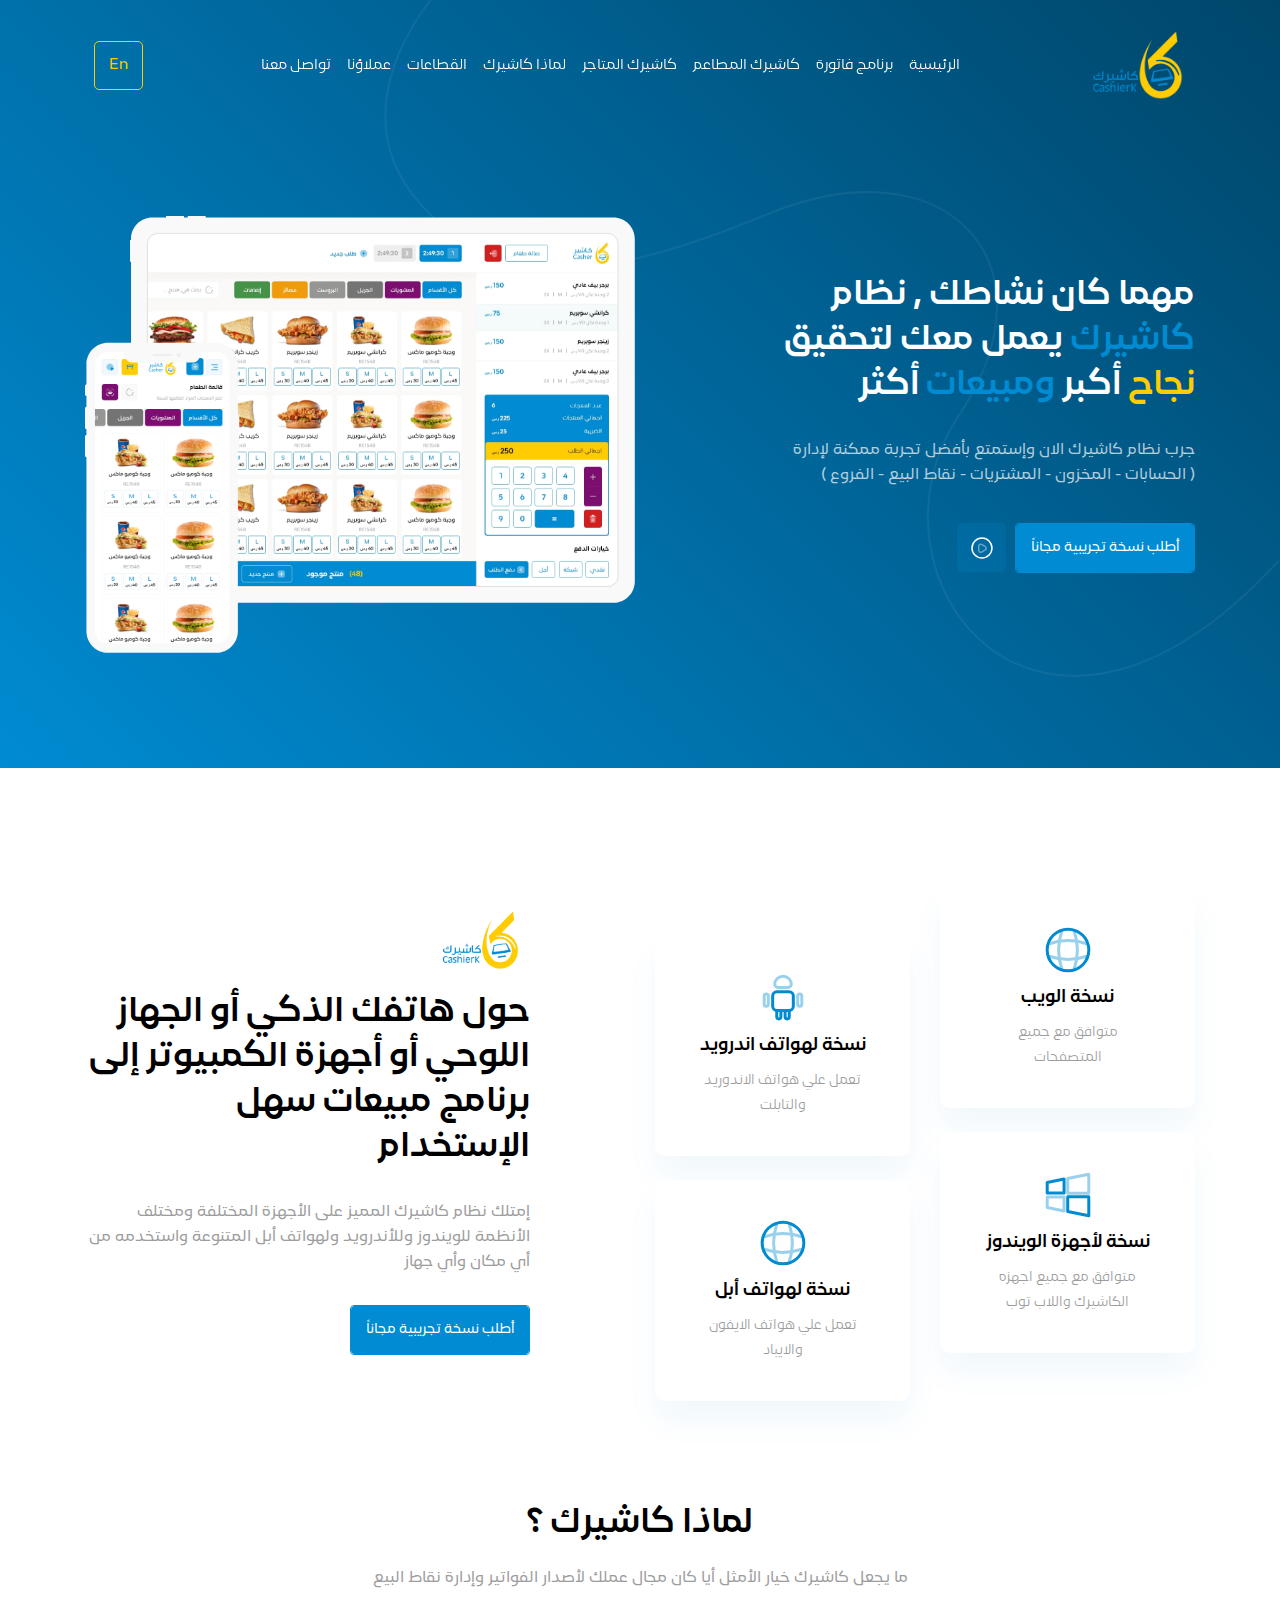
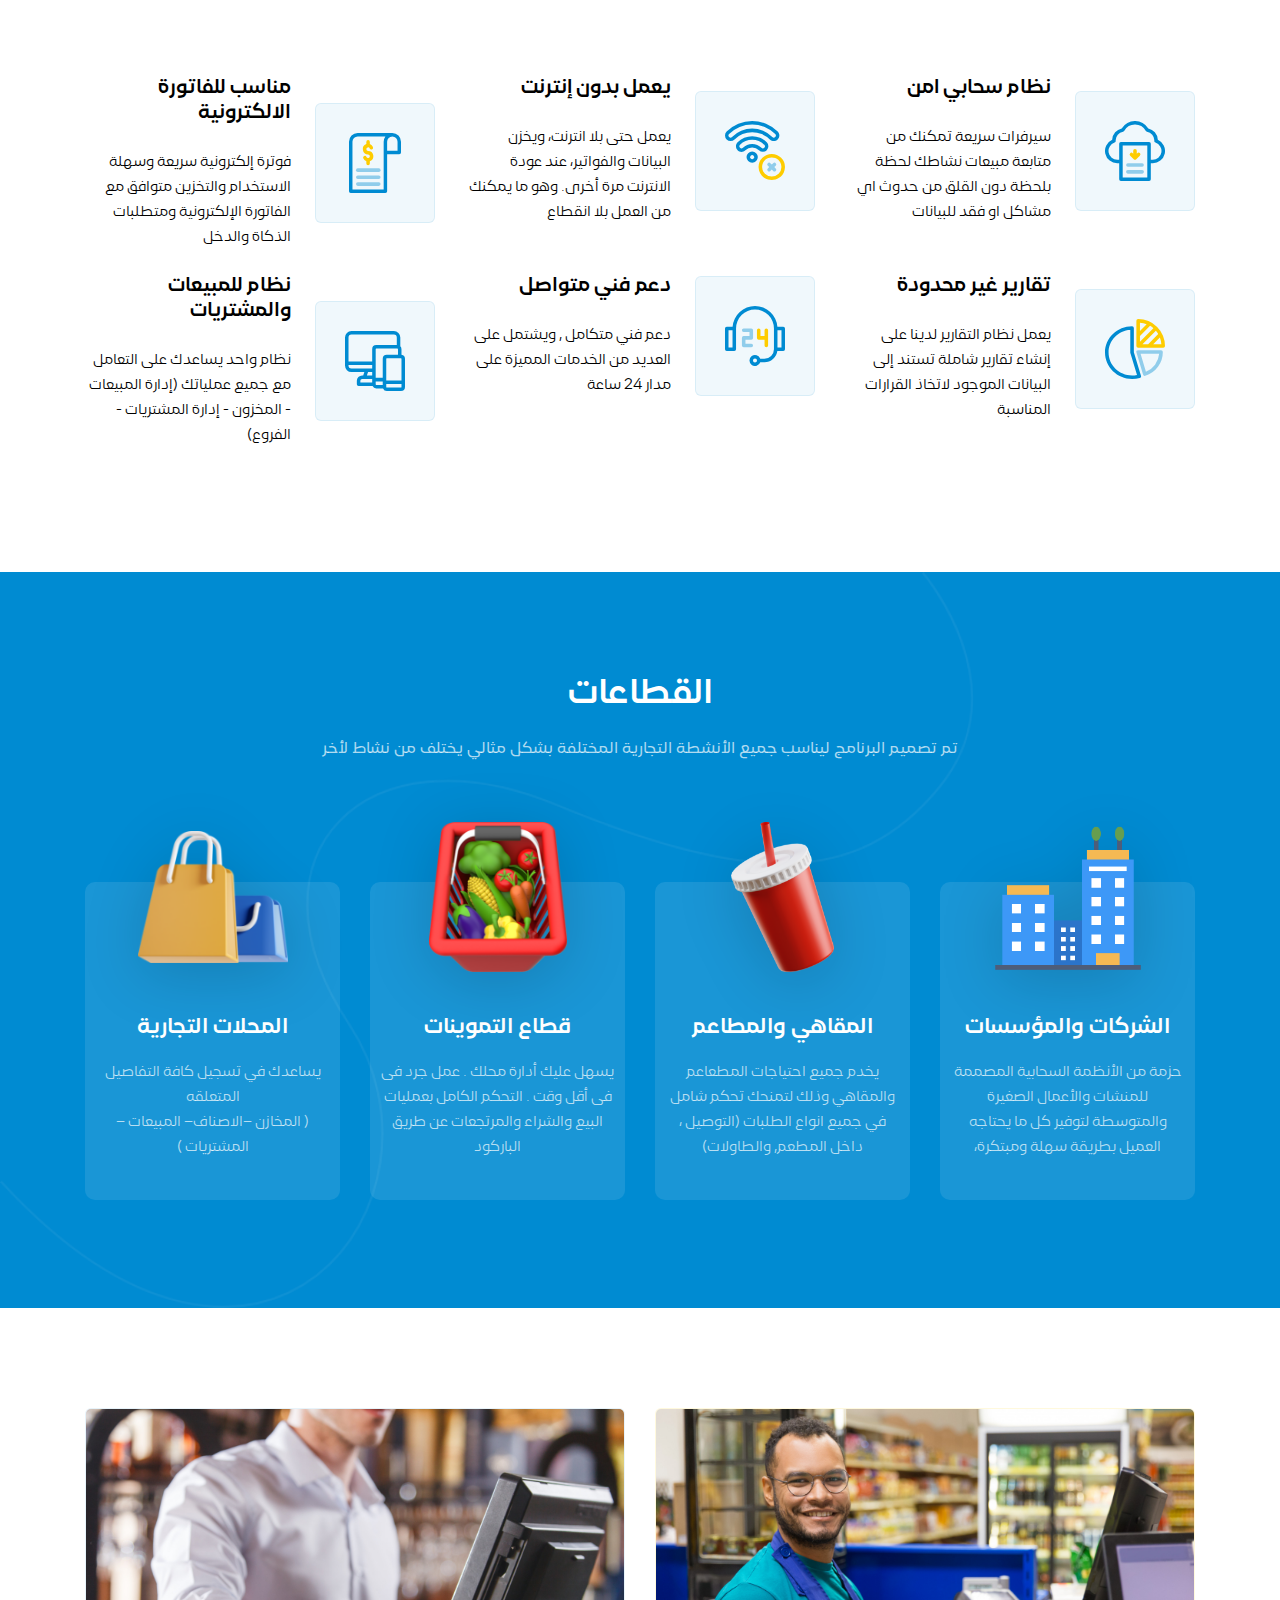
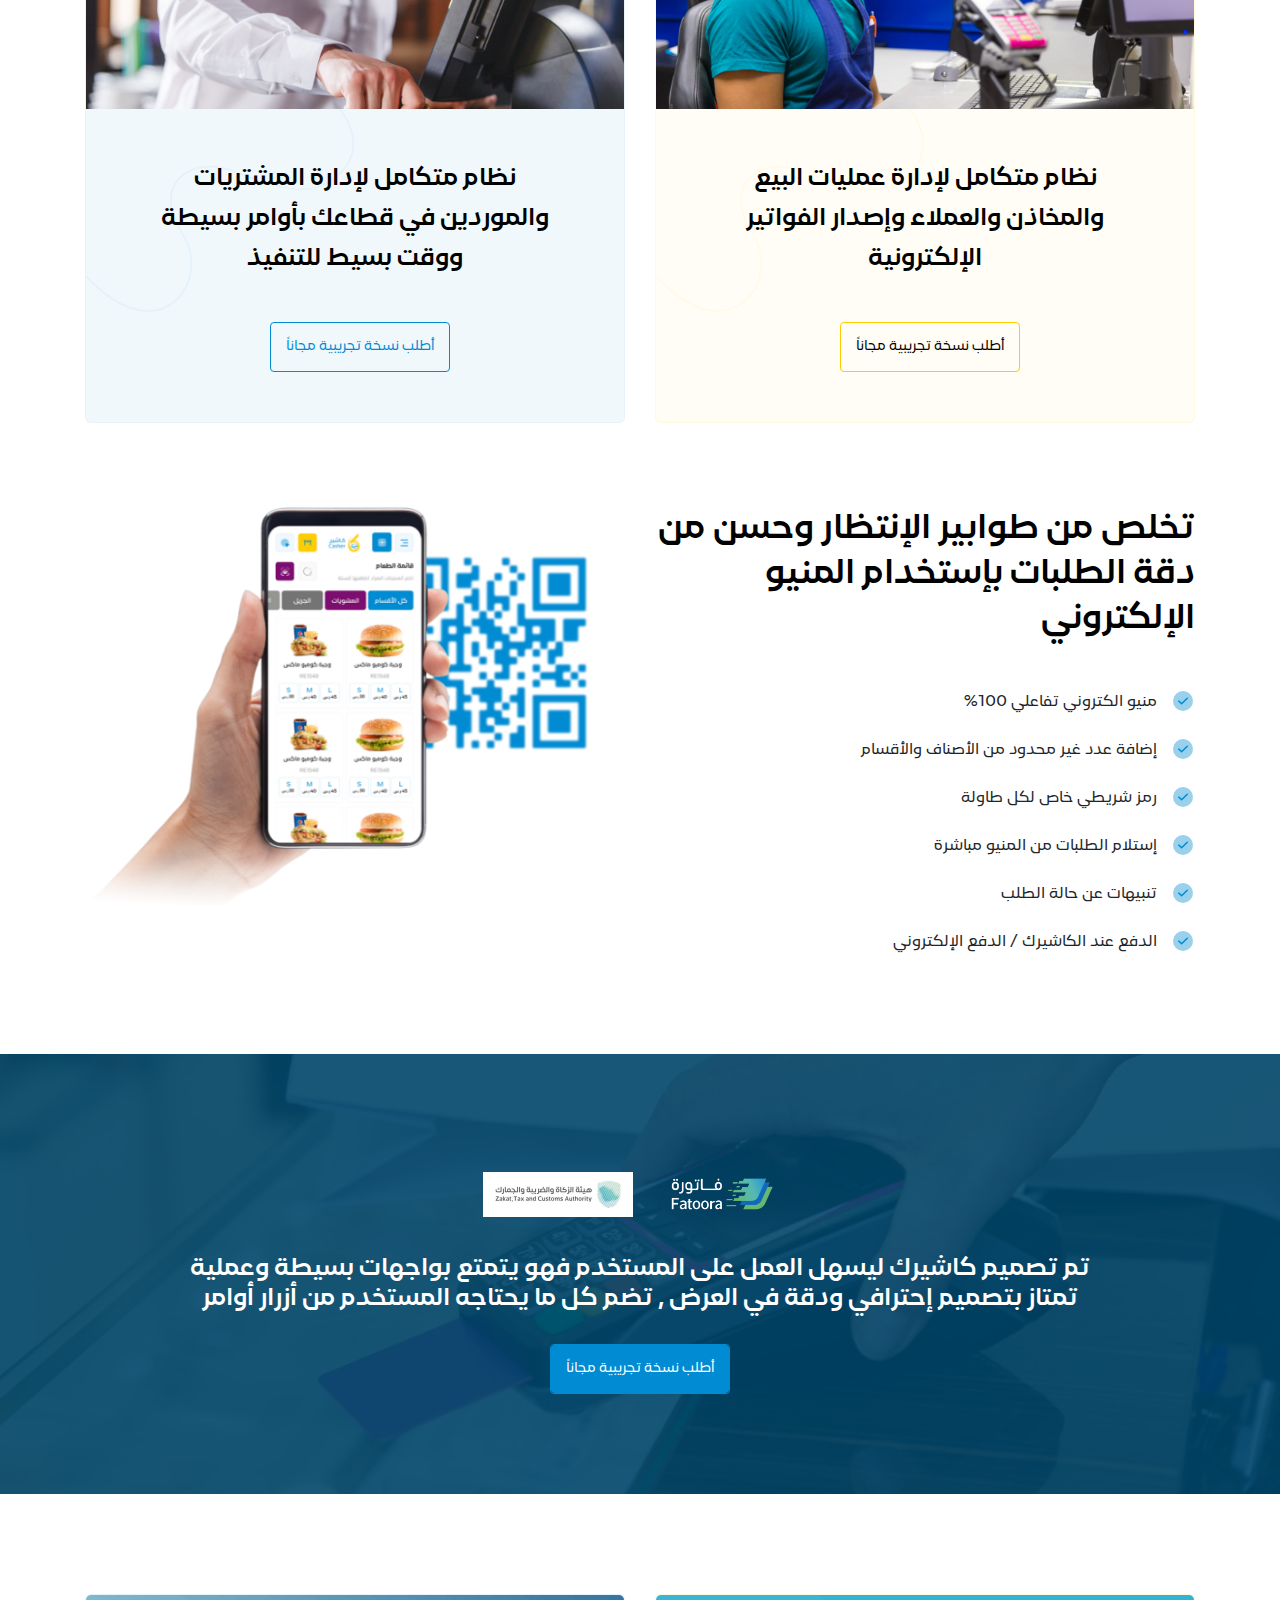
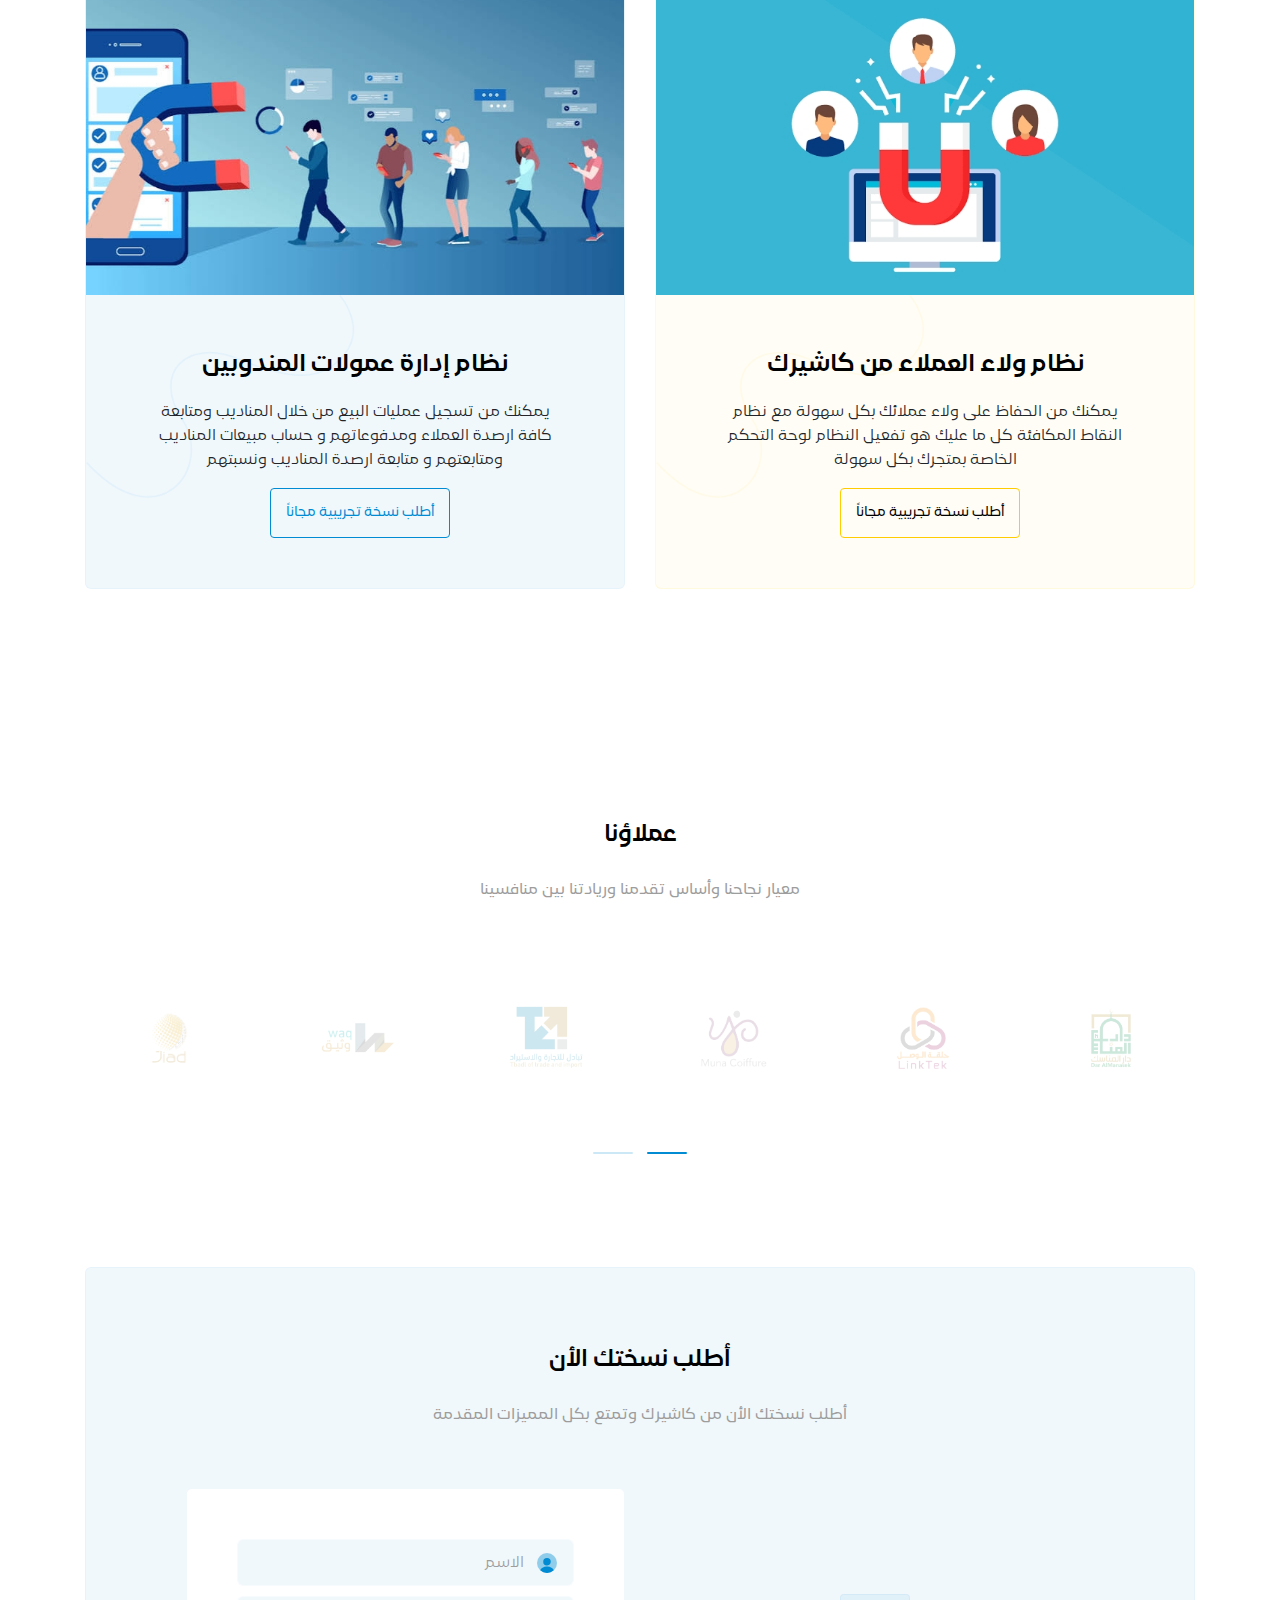
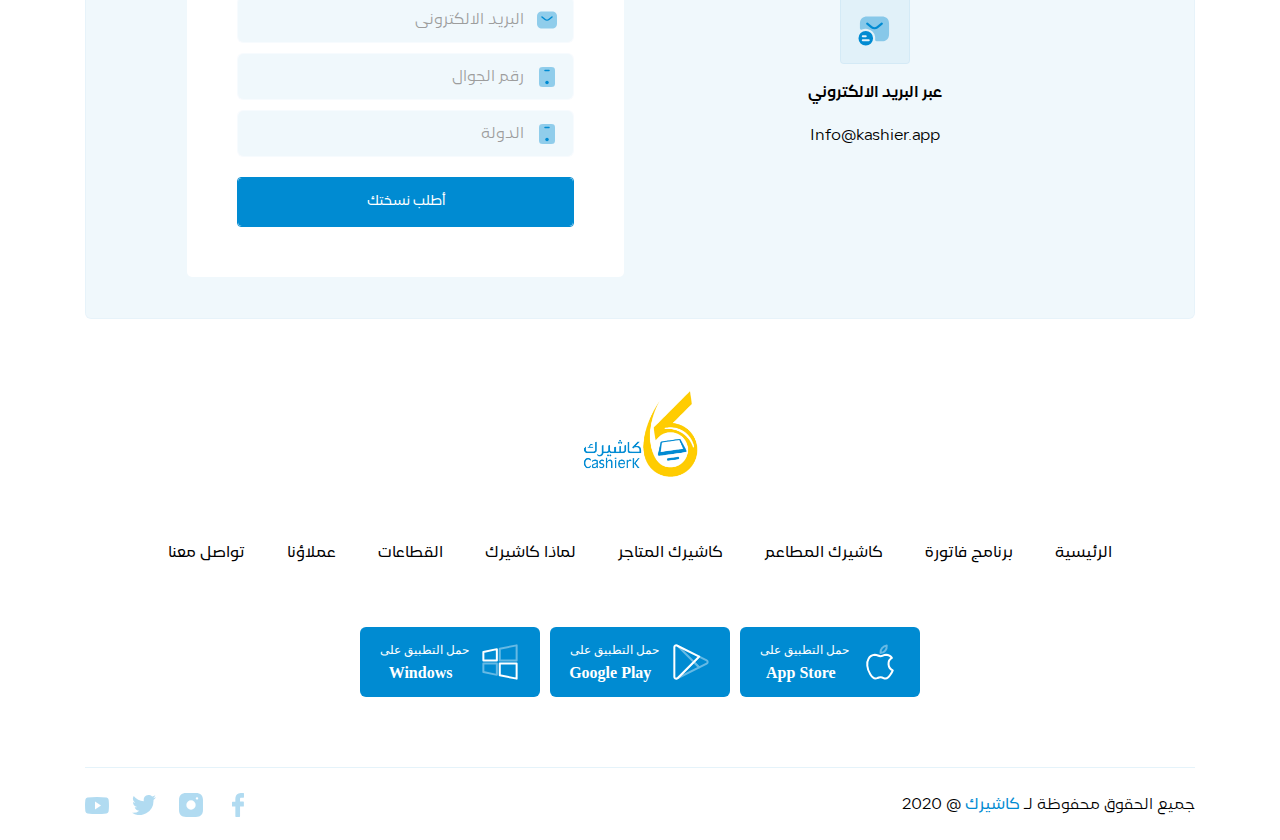
<file: index.html>
<!DOCTYPE html>
<html dir="rtl">
  <head>
    <meta charset="utf-8">
    <meta name="description" content="" />
    <meta name="author" content="misara adel"/>
    <meta name="keywords" content="misara adel hammed">
    <meta name="viewport" content="width=device-width, initial-scale=1, shrink-to-fit=no">
    <title> كاشيرك</title>
    <link rel="shortcut icon" href="assets/images/icon.png" type="image/x-icon"/>
    <link rel="stylesheet" href="assets/css/lib/all.min.css">
    <link rel="stylesheet" href="assets/css/lib/animate.css">
    <!-- <link rel="stylesheet" href="assets/css/lib/bootstrap.css"> -->
    <link rel="stylesheet" href="assets/css/lib/bootstrap-rtl.min.css">
    <link rel="stylesheet" href="assets/css/lib/owl.carousel.min.css">
    <link rel="stylesheet" href="assets/css/lib/owl.theme.default.css">
    <link rel="stylesheet" href="assets/css/style.css">
  </head>
  <body>
    <nav class="navbar">
      <div class="container">
        <div class="content">
          <div class="hamburger">
            <span class="line"></span>
            <span class="line"></span>
            <span class="line"></span>
          </div>

          <a href="#intro" class="brand-name">
            <img src="assets/images/logo.png" alt="" />
          </a>

          <ul class="navbar-nav">
            <li class="nav-item">
              <a href="#intro" class="nav-link">
                الرئيسية 
              </a>
            </li>

            <li class="nav-item">
              <a href="#why" class="nav-link">
                برنامج فاتورة
              </a>
            </li>

            <li class="nav-item">
              <a href="#features" class="nav-link">
                كاشيرك المطاعم 
              </a>
            </li>

            <li class="nav-item">
              <a href="bundles.html" class="nav-link">
                كاشيرك المتاجر 
              </a>
            </li>

            <li class="nav-item">
              <a href="#" class="nav-link">
                لماذا كاشيرك
              </a>
            </li>

            <li class="nav-item">
              <a href="#" class="nav-link">
                القطاعات 
              </a>
            </li>

            <li class="nav-item">
              <a href="#" class="nav-link">
                عملاؤنا  
              </a>
            </li>

            <li class="nav-item">
              <a href="#" class="nav-link">
                تواصل معنا  
              </a>
            </li>
          </ul>

          <div class="button-contain">
            <a href="#" class="language">
              En
            </a>
          </div>
        </div>
      </div>
    </nav>

    <main>
      <header id="intro">
        <div class="container">
          <div class="row">
            <div class="col-lg-5 col-12 mb-4 order-mobile-1">
              <div class="content">
                <h4>
                  مهما كان نشاطك , نظام 
                  <span class="secondary-color">كاشيرك</span>
                  يعمل معك لتحقيق 
                  <span class="primary-color">نجاح</span>
                  أكبر
                  <span class="secondary-color">ومبيعات</span>
                  أكثر
                </h4>

                <p>
                  جرب نظام كاشيرك الآن وإستمتع بأفضل تجربة ممكنة لإدارة

                  <span class="d-block">
                    ( الحسابات  - المخزون - المشتريات - نقاط البيع -  الفروع )
                  </span>
                </p>

                <div class="button-contain">
                  <a href="#contact" class="button-shape primary-button">
                    أطلب نسخة تجريبية مجاناً
                  </a>

                  <a href="#" class="vedio-icon">
                    <img src="assets/images/video.svg" alt="">
                  </a>
                </div>
              </div>
            </div>

            <div class="col-lg-7 col-12 order-mobile-0">
              <div class="image-content">
                <img src="assets/images/header.png" alt="">
              </div>
            </div>
          </div>
        </div>
      </header>

      <section class="about-us">
        <div class="container">
          <div class="row">
            <div class="col-lg-6 col-12 order-mobile-1">
              <div class="row">
                <div class="col-6">
                  <div class="row">
                    <div class="col-12 mb-4">
                      <div class="box">
                        <img src="assets/images/website.svg" alt="">
    
                        <h4>
                          نسخة الويب
                        </h4>
    
                        <p>
                         متوافق مع جميع المتصفحات
                        </p>
                      </div>
                    </div>
                    
                    <div class="col-12">
                      <div class="box">
                        <img src="assets/images/windows.svg" alt="">

                        <h4>
                          نسخة لأجهزة الويندوز
                        </h4>

                        <p>
                        متوافق مع جميع اجهزه الكاشيرك واللاب توب
                        </p>
                      </div>
                    </div>
                  </div>
                </div>

                <div class="col-6 mt-5">
                  <div class="row">
                    <div class="col-12 mb-4">
                      <div class="box">
                        <img src="assets/images/android.svg" alt="">
    
                        <h4>
                          نسخة لهواتف اندرويد
                        </h4>
    
                        <p>
                         تعمل علي هواتف الاندوريد والتابلت
                        </p>
                      </div>
                    </div>

                    <div class="col-12">
                      <div class="box">
                        <img src="assets/images/website.svg" alt="">
    
                        <h4>
                          نسخة لهواتف أبل
                        </h4>
    
                        <p>
                         تعمل علي هواتف الايفون والايباد
                        </p>
                      </div>
                    </div>
                  </div>
                </div>
              </div>
            </div>

            <div class="col-lg-5 col-12 ml-auto mb-4 order-mobile-0">
              <div class="content">
                <img src="assets/images/color_logo.png" alt="">

                <h4>
                  حول هاتفك الذكي أو الجهاز اللوحي أو أجهزة الكمبيوتر إلى برنامج مبيعات سهل الإستخدام
                </h4>

                <p>
                  إمتلك نظام كاشيرك المميز على الأجهزة المختلفة ومختلف الأنظمة للويندوز وللأندرويد ولهواتف أبل المتنوعة واستخدمه من أي مكان وأي جهاز
                </p>

                <div class="button-contain">
                  <a href="#" class="button-shape primary-button">
                  أطلب نسخة تجريبية مجاناً
                  </a>
                </div>
              </div>
            </div>
          </div>
        </div>
      </section>

      <section class="why-casher" id="why">
        <div class="container">
          <div class="heading">
            <h4>
              لماذا كاشيرك ؟
            </h4>

            <p>
              ما يجعل كاشيرك خيار الأمثل أيا كان مجال عملك لأصدار الفواتير وإدارة نقاط البيع
            </p>
          </div>

          <div class="row">
            <div class="col-lg-4 col-12 mb-4">
              <div class="box">
                <div class="image-content">
                  <img src="assets/images/download.svg" alt="">
                </div>

                <div class="content">
                  <h4>
                    نظام سحابي آمن
                  </h4>

                  <p>
                    سيرفرات سريعة تمكنك من متابعة مبيعات نشاطك لحظة بلحظة دون القلق من حدوث اي مشاكل او فقد للبيانات 
                  </p>
                </div>
              </div>
            </div>

            <div class="col-lg-4 col-12 mb-4">
              <div class="box">
                <div class="image-content">
                  <img src="assets/images/no_wifi.svg" alt="">
                </div>

                <div class="content">
                  <h4>
                    يعمل بدون إنترنت  
                  </h4>

                  <p>
                    يعمل حتى بلا انترنت، ويخزن البيانات والفواتير، عند عودة الانترنت مرة أخرى. وهو ما يمكنك من العمل بلا انقطاع
                  </p>
                </div>
              </div>
            </div>

            <div class="col-lg-4 col-12 mb-4">
              <div class="box">
                <div class="image-content">
                  <img src="assets/images/bill.svg" alt="">
                </div>

                <div class="content">
                  <h4>
                    مناسب للفاتورة الالكترونية
                  </h4>

                  <p>
                    فوترة إلكترونية سريعة وسهلة الاستخدام والتخزين متوافق مع الفاتورة الإلكترونية ومتطلبات الذكاة والدخل
                  </p>
                </div>
              </div>
            </div>

            <div class="col-lg-4 col-12 mb-4">
              <div class="box">
                <div class="image-content">
                  <img src="assets/images/pie_chart.svg" alt="">
                </div>

                <div class="content">
                  <h4>
                    تقارير غير محدودة
                  </h4>

                  <p>
                    يعمل نظام التقارير لدينا على إنشاء تقارير شاملة تستند إلى البيانات الموجود  لاتخاذ القرارات المناسبة
                  </p>
                </div>
              </div>
            </div>

            <div class="col-lg-4 col-12 mb-4">
              <div class="box">
                <div class="image-content">
                  <img src="assets/images/24_hours.svg" alt="">
                </div>

                <div class="content">
                  <h4>
                    دعم فني متواصل
                  </h4>

                  <p>
                    دعم فني متكامل , ويشتمل على العديد من الخدمات المميزة على مدار 24 ساعة
                  </p>
                </div>
              </div>
            </div>

            <div class="col-lg-4 col-12 mb-4">
              <div class="box">
                <div class="image-content">
                  <img src="assets/images/device.svg" alt="">
                </div>

                <div class="content">
                  <h4>
                   نظام للمبيعات والمشتريات
                  </h4>

                  <p>
                    نظام واحد يساعدك على التعامل مع جميع عملياتك  (إدارة المبيعات - المخزون - إدارة المشتريات - الفروع)
                  </p>
                </div>
              </div>
            </div>
          </div>
        </div>
      </section>

      <section class="products">
        <div class="container">
          <div class="heading">
            <h4>
              القطاعات
            </h4>

            <p>
              تم تصميم البرنامج ليناسب جميع الأنشطة التجارية المختلفة بشكل مثالي يختلف من نشاط لأخر
            </p>
          </div>

          <div class="row">
            <div class="col-lg-3 col-md-6 col-12 mb-5">
              <div class="box">
                <img src="assets/images/product_1.png" alt="">

                <h4>
                  الشركات والمؤسسات
                </h4>

                <p>
                  حزمة من الأنظمة السحابية المصممة للمنشآت والأعمال الصغيرة والمتوسطة  لتوفير كل ما يحتاجه العميل بطريقة سهلة ومبتكرة،
                </p>
              </div>
            </div>

            <div class="col-lg-3 col-md-6 col-12 mb-5">
              <div class="box">
                <img src="assets/images/product_2.png" alt="">

                <h4>
                  المقاهي والمطاعم  
                </h4>

                <p>
                  يخدم جميع احتياجات المطعاعم والمقاهي  وذلك لتمنحك تحكم شامل في جميع انواع الطلبات (التوصيل ، داخل المطعم, والطاولات)
                </p>
              </div>
            </div>

            <div class="col-lg-3 col-md-6 col-12 mb-5">
              <div class="box">
                <img src="assets/images/product_3.png" alt="">

                <h4>قطاع التموينات</h4>

                <p>
                  يسهل عليك أدارة محلك . عمل جرد فى فى أقل وقت . التحكم الكامل بعمليات البيع والشراء والمرتجعات عن طريق الباركود
                </p>
              </div>
            </div>

            <div class="col-lg-3 col-md-6 col-12 mb-5">
              <div class="box">
                <img src="assets/images/product_4.png" alt="">

                <h4>المحلات التجارية</h4>

                <p>
                  يساعدك في تسجيل كافة التفاصيل المتعلقه 

                  <span class="d-block">
                    ( المخازن –الاصناف– المبيعات –المشتريات )
                  </span>
                </p>
              </div>
            </div>
          </div>
        </div>
      </section>

      <section class="features" id="features">
        <div class="container">
          <div class="row">
            <div class="col-lg-6 col-12 mb-4">
              <div class="box yellow-bk">
                <img src="assets/images/feature_1.png" alt="">

                <div class="content">
                  <h4>
                    نظام متكامل لإدارة عمليات البيع والمخاذن
                    والعملاء وإصدار الفواتير
                    الإلكترونية
                  </h4>

                  <div class="button-contain">
                    <a href="#" class="button-shape secondary-button">
                    أطلب نسخة تجريبية مجاناً
                    </a>
                  </div>
                </div>
              </div>
            </div>

            <div class="col-lg-6 col-12 mb-4">
              <div class="box blue-bk">
                <img src="assets/images/feature_2.png" alt="">

                <div class="content">
                  <h4>
                    نظام متكامل لإدارة المشتريات والموردين
                    في قطاعك بأوامر بسيطة ووقت
                    بسيط للتنفيذ
                  </h4>

                  <div class="button-contain">
                    <a href="#" class="button-shape secondary-button">
                    أطلب نسخة تجريبية مجاناً
                    </a>
                  </div>
                </div>
              </div>
            </div>

            <div class="col-lg-6 col-12">
              <div class="feature-content">
                <h4>
                  تخلص من طوابير الإنتظار وحسن من
                  دقة الطلبات بإستخدام المنيو
                  الإلكتروني
                </h4>

                <ul class="feature-list">
                  <li> 
                    منيو الكتروني تفاعلي 100%
                  </li>

                  <li>
                    إضافة عدد غير محدود من الأصناف والأقسام
                  </li>

                  <li>
                    رمز شريطي خاص لكل طاولة
                  </li>

                  <li>
                    إستلام الطلبات من المنيو مباشرة
                  </li>

                  <li>
                    تنبيهات عن حالة الطلب
                  </li>

                  <li>
                    الدفع عند الكاشيرك / الدفع الإلكتروني
                  </li>
                </ul>
              </div>
            </div>

            <div class="col-lg-6 col-12">
              <div class="feature-image">
                <img src="assets/images/feature_image.png" alt="">
              </div>
            </div>
          </div>
        </div>
      </section>

      <section class="take-now">
        <div class="container">
          <div class="row">
            <div class="col-lg-10 col-12 mx-auto">
              <div class="content">
                <div class="flex-image">
                  <img src="assets/images/fatora.png" alt="" />

                  <img src="assets/images/logo_shape.jpeg" alt="">
                </div>

                <h4>
                  تم تصميم كاشيرك ليسهل العمل على المستخدم فهو يتمتع بواجهات بسيطة وعملية تمتاز
                  بتصميم إحترافي ودقة في العرض , تضم كل ما يحتاجه المستخدم من
                  أزرار أوامر
                </h4>

                <div class="button-contain">
                  <a href="#" class="button-shape primary-button">
                  أطلب نسخة تجريبية مجاناً
                  </a>
                </div>
              </div>
            </div>
          </div>
        </div>
      </section>

      <section class="features" id="features">
        <div class="container">
          <div class="row">
            <div class="col-lg-6 col-12 mb-4">
              <div class="box yellow-bk">
                <img src="assets/images/client_1.jpg" alt="">

                <div class="content">
                  <h4 style="margin-bottom: 15px !important;">
                    نظام ولاء العملاء من كاشيرك 
                  </h4>

                  <p>
                    يمكنك من الحفاظ على ولاء عملائك بكل سهولة مع نظام النقاط المكافئة  
                    كل ما عليك هو تفعيل النظام  لوحة التحكم الخاصة بمتجرك  بكل سهولة
                  </p>

                  <div class="button-contain">
                    <a href="#" class="button-shape secondary-button">
                    أطلب نسخة تجريبية مجاناً
                    </a>
                  </div>
                </div>
              </div>
            </div>

            <div class="col-lg-6 col-12 mb-4">
              <div class="box blue-bk">
                <img src="assets/images/client_2.jpg" alt="">

                <div class="content">
                  <h4 style="margin-bottom: 15px !important;">
                    نظام إدارة عمولات المندوبين 
                  </h4>

                  <p>
                    يمكنك من تسجيل عمليات البيع من خلال المناديب ومتابعة كافة ارصدة العملاء ومدفوعاتهم و حساب مبيعات المناديب ومتابعتهم 
                    و متابعة ارصدة المناديب ونسبتهم
                  </p>

                  <div class="button-contain">
                    <a href="#" class="button-shape secondary-button">
                    أطلب نسخة تجريبية مجاناً
                    </a>
                  </div>
                </div>
              </div>
            </div>
          </div>
        </div>
      </section>

      <section class="partner">
        <div class="container">
          <div class="heading">
            <h4>
              عملاؤنا
            </h4>

            <p>
              معيار نجاحنا وأساس تقدمنا وريادتنا بين منافسينا
            </p>
          </div>

          <div class="row">
            <div class="col-12">
              <div class="owl-carousel owl-theme owl-partner">
                <div class="item">
                  <img src="assets/images/part_1.jpeg" alt="">
                </div>

                <div class="item">
                  <img src="assets/images/part_2.jpeg" alt="">
                </div>

                <div class="item">
                  <img src="assets/images/part_3.jpeg" alt="">
                </div>

                <div class="item">
                  <img src="assets/images/part_4.jpeg" alt="">
                </div>

                <div class="item">
                  <img src="assets/images/part_5.jpeg" alt="">
                </div>

                <div class="item">
                  <img src="assets/images/part_6.jpeg" alt="">
                </div>

                <div class="item">
                  <img src="assets/images/part_7.jpeg" alt="">
                </div>

                <div class="item">
                  <img src="assets/images/part_8.jpeg" alt="">
                </div>

                <div class="item">
                  <img src="assets/images/part_9.jpeg" alt="">
                </div>

                <div class="item">
                  <img src="assets/images/part_10.jpeg" alt="">
                </div>

                <div class="item">
                  <img src="assets/images/part_11.jpeg" alt="">
                </div>
              </div>
            </div>
          </div>
        </div>
      </section>

      <section class="contact-us" id="contact">
        <div class="container">
          <div class="row">
            <div class="col-12">
              <div class="content">
                <div class="heading">
                  <h4>
                    أطلب نسختك الأن
                  </h4>

                  <p>
                    أطلب نسختك الأن من كاشيرك وتمتع بكل المميزات المقدمة
                  </p>
                </div>

                <div class="row">
                  <div class="col-lg-6 col-12 mb-4">
                    <div class="box-contain">
                      <!-- <div class="contact-box mb-4">
                        <div class="image-cotnent">
                          <img src="assets/images/phone.svg" alt="">
                        </div>

                        <div class="content-box">
                          <h4>
                            تواصل معنا هاتفيا
                          </h4>

                          <a href="#">
                            +966534506655
                          </a>

                          <a href="#">
                            +966920000647
                          </a>
                        </div>
                      </div> -->

                      <div class="contact-box">
                        <div class="image-cotnent">
                          <img src="assets/images/email.svg" alt="">
                        </div>

                        <div class="content-box">
                          <h4>
                            عبر البريد الالكتروني
                          </h4>

                          <a href="mailto:Info@kashier.app">
                            Info@kashier.app
                          </a>
                        </div>
                      </div>
                    </div>
                  </div>

                  <div class="col-lg-6 col-12">
                    <form class="form-box">
                      <div class="form-group">
                        <img src="assets/images/user.svg" alt="">

                        <input type="text" class="form-control" placeholder="الاسم" />
                      </div>

                      <div class="form-group">
                        <img src="assets/images/message.svg" alt="">

                        <input type="text" class="form-control" placeholder="البريد الالكتروني" />
                      </div>

                      <div class="form-group">
                        <img src="assets/images/phone_number.svg" alt="">

                        <input type="text" class="form-control" placeholder="رقم الجوال" />
                      </div>

                      <div class="form-group">
                        <img src="assets/images/phone_number.svg" alt="">

                        <input type="text" class="form-control" placeholder="الدولة" />
                      </div>

                      <a href="#" class="button-shape primary-button">
                        أطلب نسختك
                      </a>
                    </form>
                  </div>
                </div>
              </div>
            </div>
          </div>
        </div>
      </section>
    </main>
    
    <footer>
      <div class="container">
        <div class="content">
          <img src="assets/images/color_logo.png" alt="" class="logo" />

          <ul class="footer-nav">
            <li class="nav-item">
              <a href="#why" class="nav-link">
                الرئيسية 
              </a>
            </li>

            <li class="nav-item">
              <a href="#features" class="nav-link">
                برنامج فاتورة
              </a>
            </li>

            <li class="nav-item">
              <a href="bundles.html" class="nav-link">
                كاشيرك المطاعم
              </a>
            </li>

            <li class="nav-item">
              <a href="#contact" class="nav-link">
                كاشيرك المتاجر 
              </a>
            </li>

            <li class="nav-item">
              <a href="#" class="nav-link">
                لماذا كاشيرك
              </a>
            </li>

            <li class="nav-item">
              <a href="#" class="nav-link">
                القطاعات 
              </a>
            </li>

            <li class="nav-item">
              <a href="#" class="nav-link">
                عملاؤنا  
              </a>
            </li>

            <li class="nav-item">
              <a href="#" class="nav-link">
                تواصل معنا
              </a>
            </li>
          </ul>

          <div class="btn-contain">
            <a href="#">
              <img src="assets/images/apple_btn.svg" alt="">
            </a>

            <a href="#">
              <img src="assets/images/android_btn.svg" alt="">
            </a>

            <a href="#">
              <img src="assets/images/windows_btn.svg" alt="">
            </a>
          </div>

          <div class="copyrigts">
            <p>
              جميع الحقوق محفوظة لـ 
              <span>كاشيرك</span>
              @ 2020
            </p>

            <ul class="socail">
              <li>
                <a href="https://www.facebook.com/kashierapp">
                  <img src="assets/images/facebook.svg" alt="">
                </a>
              </li>

              <li>
                <a href="https://instagram.com/kashierapp?igshid=YmMyMTA2M2Y=">
                  <img src="assets/images/insta.svg" alt="">
                </a>
              </li>

              <li>
                <a href="https://twitter.com/kashierapp">
                  <img src="assets/images/twiiter.svg" alt="">
                </a>
              </li>

              <li>
                <a href="#">
                  <img src="assets/images/youtube.svg" alt="">
                </a>
              </li>
            </ul>
          </div>
        </div>
      </div>
    </footer>

    <div class="progress-wrap">
      <svg class="progress-circle svg-content" width="100%" height="100%" viewBox="-1 -1 102 102">
        <path d="M50,1 a49,49 0 0,1 0,98 a49,49 0 0,1 0,-98" style="transition: stroke-dashoffset 10ms linear 0s; stroke-dasharray: 307.919, 307.919; stroke-dashoffset: 220.587;"></path>
      </svg>
    </div>

    <script src="assets/js/lib/jquery4.js"></script>
    <script src="assets/js/lib/popper.js"></script>
    <script src="assets/js/lib/bootstrap.js"></script>
    <script src="assets/js/lib/owl.carousel.min.js"></script>
    <script src="assets/js/lib/wow.min.js"></script>
    <script src="assets/js/lib/back-to-top.js"></script>
    <script src="assets/js/main.js"></script>
  </body>
</html>
</file>
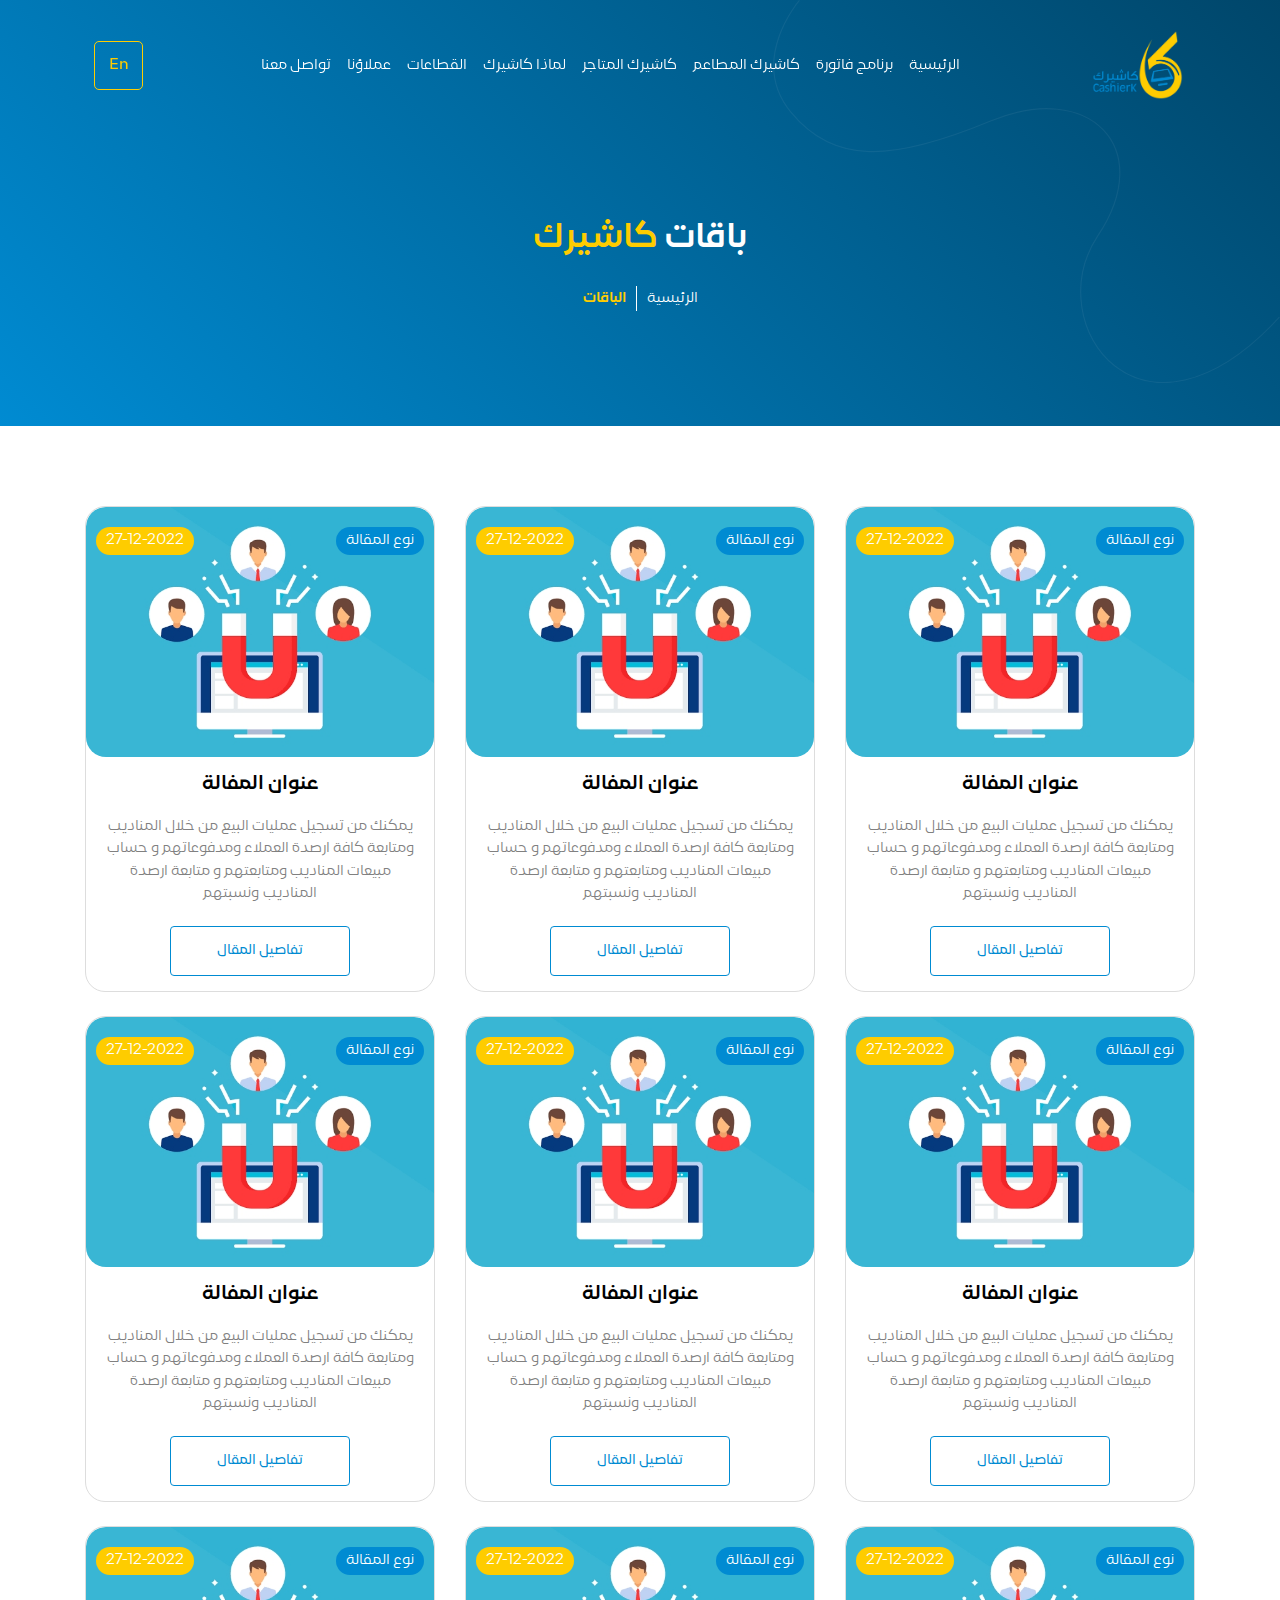
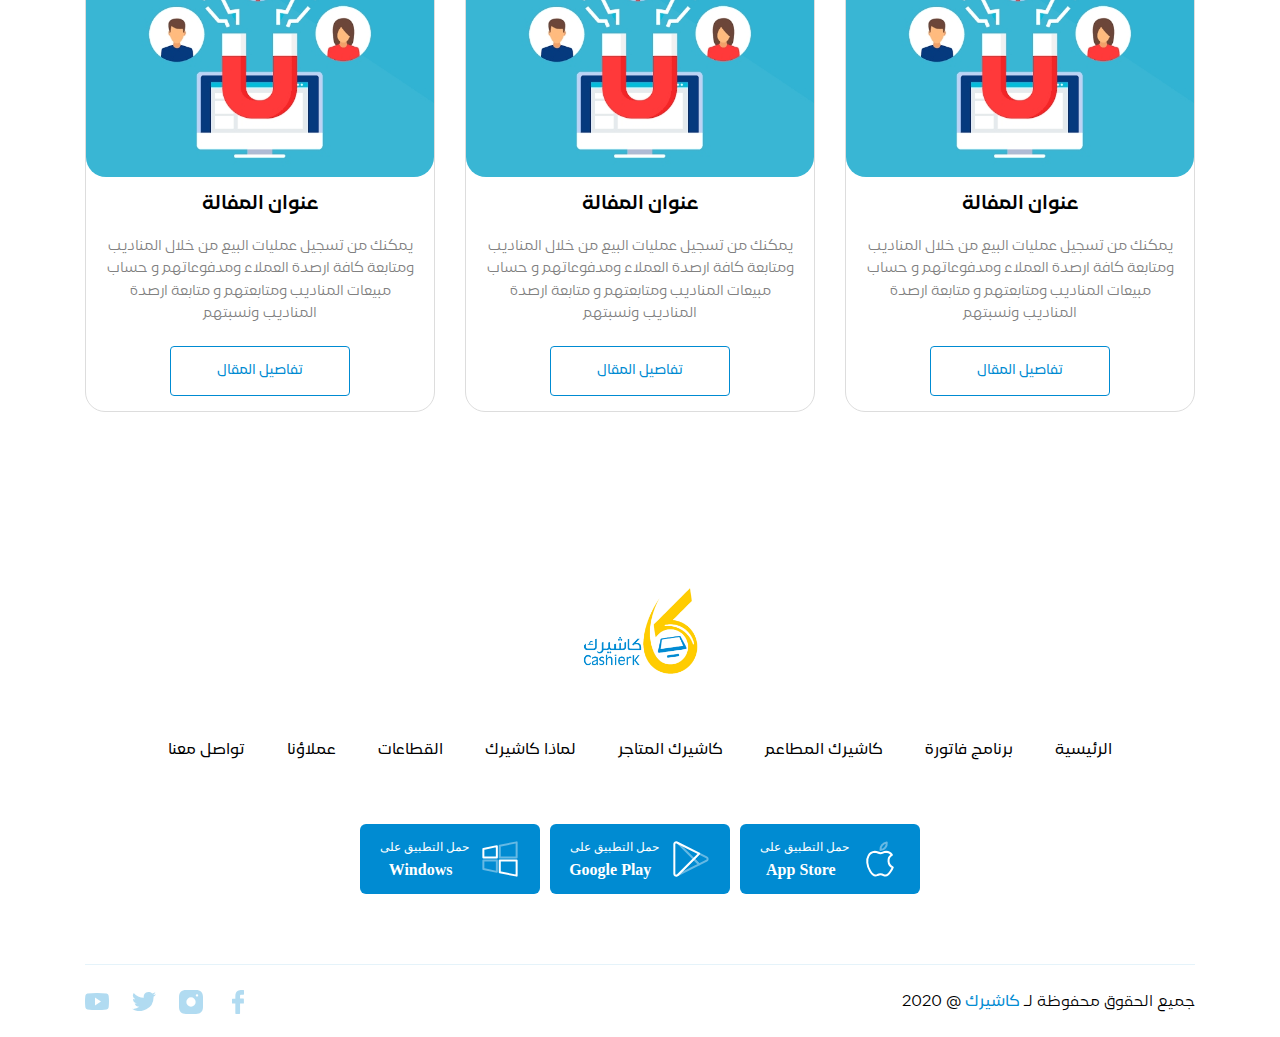
<file: blogs.html>
<!DOCTYPE html>
<html dir="rtl">
  <head>
    <meta charset="utf-8">
    <meta name="description" content="" />
    <meta name="author" content="misara adel"/>
    <meta name="keywords" content="misara adel hammed">
    <meta name="viewport" content="width=device-width, initial-scale=1, shrink-to-fit=no">
    <title> كاشيرك</title>
    <link rel="shortcut icon" href="assets/images/icon.png" type="image/x-icon"/>
    <link rel="stylesheet" href="assets/css/lib/all.min.css">
    <link rel="stylesheet" href="assets/css/lib/animate.css">
    <!-- <link rel="stylesheet" href="assets/css/lib/bootstrap.css"> -->
    <link rel="stylesheet" href="assets/css/lib/bootstrap-rtl.min.css">
    <link rel="stylesheet" href="assets/css/lib/owl.carousel.min.css">
    <link rel="stylesheet" href="assets/css/lib/owl.theme.default.css">
    <link rel="stylesheet" href="assets/css/style.css">
  </head>
  <body>
    <nav class="navbar">
      <div class="container">
        <div class="content">
          <div class="hamburger">
            <span class="line"></span>
            <span class="line"></span>
            <span class="line"></span>
          </div>

          <a href="#intro" class="brand-name">
            <img src="assets/images/logo.png" alt="" />
          </a>

          <ul class="navbar-nav">
            <li class="nav-item">
              <a href="#intro" class="nav-link">
                الرئيسية 
              </a>
            </li>

            <li class="nav-item">
              <a href="#why" class="nav-link">
                برنامج فاتورة
              </a>
            </li>

            <li class="nav-item">
              <a href="#features" class="nav-link">
                كاشيرك المطاعم 
              </a>
            </li>

            <li class="nav-item">
              <a href="bundles.html" class="nav-link">
                كاشيرك المتاجر 
              </a>
            </li>

            <li class="nav-item">
              <a href="#" class="nav-link">
                لماذا كاشيرك
              </a>
            </li>

            <li class="nav-item">
              <a href="#" class="nav-link">
                القطاعات 
              </a>
            </li>

            <li class="nav-item">
              <a href="#" class="nav-link">
                عملاؤنا  
              </a>
            </li>

            <li class="nav-item">
              <a href="#" class="nav-link">
                تواصل معنا  
              </a>
            </li>
          </ul>

          <div class="button-contain">
            <a href="#" class="language">
              En
            </a>
          </div>
        </div>
      </div>
    </nav>

    <main>
      <header id="intro">
        <div class="container">
          <div class="row">
            <div class="col-12">
              <div class="data-contain">
                <h1>
                  باقات

                  <span>
                    كاشيرك 
                  </span>
                </h1>

                <ul class="links-contain">
                  <li>
                    <a href="index.html">
                      الرئيسية
                    </a>
                  </li>

                  <li>
                    <span>
                      الباقات
                    </span>
                  </li>
                </ul>
              </div>
            </div>
          </div>
        </div>
      </header>

      <section class="blogs">
        <div class="container">
          <div class="row">
            <div class="col-lg-4 col-12 mb-4">
              <div class="blog-box">
                <div class="image-content">
                  <img src="assets/images/client_1.jpg" loading="lazy" alt="">

                  <p class="date">
                    27-12-2022
                  </p>

                  <p class="type">
                    نوع المقالة
                  </p>
                </div>

                <div class="contain">
                  <h1>
                    عنوان المفالة
                  </h1>

                  <p>
                    يمكنك من تسجيل عمليات البيع من خلال المناديب ومتابعة كافة ارصدة العملاء ومدفوعاتهم و حساب مبيعات المناديب ومتابعتهم 
                    و متابعة ارصدة المناديب ونسبتهم
                  </p>

                  <div class="button-contain">
                    <a href="single-blog.html" class="button-shape secondary-button">
                      تفاصيل المقال 
                    </a>
                  </div>
                </div>
              </div>
            </div>

            <div class="col-lg-4 col-12 mb-4">
              <div class="blog-box">
                <div class="image-content">
                  <img src="assets/images/client_1.jpg" loading="lazy" alt="">

                  <p class="date">
                    27-12-2022
                  </p>

                  <p class="type">
                    نوع المقالة
                  </p>
                </div>

                <div class="contain">
                  <h1>
                    عنوان المفالة
                  </h1>

                  <p>
                    يمكنك من تسجيل عمليات البيع من خلال المناديب ومتابعة كافة ارصدة العملاء ومدفوعاتهم و حساب مبيعات المناديب ومتابعتهم 
                    و متابعة ارصدة المناديب ونسبتهم
                  </p>

                  <div class="button-contain">
                    <a href="single-blog.html" class="button-shape secondary-button">
                      تفاصيل المقال 
                    </a>
                  </div>
                </div>
              </div>
            </div>

            <div class="col-lg-4 col-12 mb-4">
              <div class="blog-box">
                <div class="image-content">
                  <img src="assets/images/client_1.jpg" loading="lazy" alt="">

                  <p class="date">
                    27-12-2022
                  </p>

                  <p class="type">
                    نوع المقالة
                  </p>
                </div>

                <div class="contain">
                  <h1>
                    عنوان المفالة
                  </h1>

                  <p>
                    يمكنك من تسجيل عمليات البيع من خلال المناديب ومتابعة كافة ارصدة العملاء ومدفوعاتهم و حساب مبيعات المناديب ومتابعتهم 
                    و متابعة ارصدة المناديب ونسبتهم
                  </p>

                  <div class="button-contain">
                    <a href="single-blog.html" class="button-shape secondary-button">
                      تفاصيل المقال 
                    </a>
                  </div>
                </div>
              </div>
            </div>

            <div class="col-lg-4 col-12 mb-4">
              <div class="blog-box">
                <div class="image-content">
                  <img src="assets/images/client_1.jpg" loading="lazy" alt="">

                  <p class="date">
                    27-12-2022
                  </p>

                  <p class="type">
                    نوع المقالة
                  </p>
                </div>

                <div class="contain">
                  <h1>
                    عنوان المفالة
                  </h1>

                  <p>
                    يمكنك من تسجيل عمليات البيع من خلال المناديب ومتابعة كافة ارصدة العملاء ومدفوعاتهم و حساب مبيعات المناديب ومتابعتهم 
                    و متابعة ارصدة المناديب ونسبتهم
                  </p>

                  <div class="button-contain">
                    <a href="single-blog.html" class="button-shape secondary-button">
                      تفاصيل المقال 
                    </a>
                  </div>
                </div>
              </div>
            </div>

            <div class="col-lg-4 col-12 mb-4">
              <div class="blog-box">
                <div class="image-content">
                  <img src="assets/images/client_1.jpg" loading="lazy" alt="">

                  <p class="date">
                    27-12-2022
                  </p>

                  <p class="type">
                    نوع المقالة
                  </p>
                </div>

                <div class="contain">
                  <h1>
                    عنوان المفالة
                  </h1>

                  <p>
                    يمكنك من تسجيل عمليات البيع من خلال المناديب ومتابعة كافة ارصدة العملاء ومدفوعاتهم و حساب مبيعات المناديب ومتابعتهم 
                    و متابعة ارصدة المناديب ونسبتهم
                  </p>

                  <div class="button-contain">
                    <a href="single-blog.html" class="button-shape secondary-button">
                      تفاصيل المقال 
                    </a>
                  </div>
                </div>
              </div>
            </div>

            <div class="col-lg-4 col-12 mb-4">
              <div class="blog-box">
                <div class="image-content">
                  <img src="assets/images/client_1.jpg" loading="lazy" alt="">

                  <p class="date">
                    27-12-2022
                  </p>

                  <p class="type">
                    نوع المقالة
                  </p>
                </div>

                <div class="contain">
                  <h1>
                    عنوان المفالة
                  </h1>

                  <p>
                    يمكنك من تسجيل عمليات البيع من خلال المناديب ومتابعة كافة ارصدة العملاء ومدفوعاتهم و حساب مبيعات المناديب ومتابعتهم 
                    و متابعة ارصدة المناديب ونسبتهم
                  </p>

                  <div class="button-contain">
                    <a href="single-blog.html" class="button-shape secondary-button">
                      تفاصيل المقال 
                    </a>
                  </div>
                </div>
              </div>
            </div>

            <div class="col-lg-4 col-12 mb-4">
              <div class="blog-box">
                <div class="image-content">
                  <img src="assets/images/client_1.jpg" loading="lazy" alt="">

                  <p class="date">
                    27-12-2022
                  </p>

                  <p class="type">
                    نوع المقالة
                  </p>
                </div>

                <div class="contain">
                  <h1>
                    عنوان المفالة
                  </h1>

                  <p>
                    يمكنك من تسجيل عمليات البيع من خلال المناديب ومتابعة كافة ارصدة العملاء ومدفوعاتهم و حساب مبيعات المناديب ومتابعتهم 
                    و متابعة ارصدة المناديب ونسبتهم
                  </p>

                  <div class="button-contain">
                    <a href="single-blog.html" class="button-shape secondary-button">
                      تفاصيل المقال 
                    </a>
                  </div>
                </div>
              </div>
            </div>

            <div class="col-lg-4 col-12 mb-4">
              <div class="blog-box">
                <div class="image-content">
                  <img src="assets/images/client_1.jpg" loading="lazy" alt="">

                  <p class="date">
                    27-12-2022
                  </p>

                  <p class="type">
                    نوع المقالة
                  </p>
                </div>

                <div class="contain">
                  <h1>
                    عنوان المفالة
                  </h1>

                  <p>
                    يمكنك من تسجيل عمليات البيع من خلال المناديب ومتابعة كافة ارصدة العملاء ومدفوعاتهم و حساب مبيعات المناديب ومتابعتهم 
                    و متابعة ارصدة المناديب ونسبتهم
                  </p>

                  <div class="button-contain">
                    <a href="single-blog.html" class="button-shape secondary-button">
                      تفاصيل المقال 
                    </a>
                  </div>
                </div>
              </div>
            </div>

            <div class="col-lg-4 col-12 mb-4">
              <div class="blog-box">
                <div class="image-content">
                  <img src="assets/images/client_1.jpg" loading="lazy" alt="">

                  <p class="date">
                    27-12-2022
                  </p>

                  <p class="type">
                    نوع المقالة
                  </p>
                </div>

                <div class="contain">
                  <h1>
                    عنوان المفالة
                  </h1>

                  <p>
                    يمكنك من تسجيل عمليات البيع من خلال المناديب ومتابعة كافة ارصدة العملاء ومدفوعاتهم و حساب مبيعات المناديب ومتابعتهم 
                    و متابعة ارصدة المناديب ونسبتهم
                  </p>

                  <div class="button-contain">
                    <a href="single-blog.html" class="button-shape secondary-button">
                      تفاصيل المقال 
                    </a>
                  </div>
                </div>
              </div>
            </div>
          </div>
        </div>
      </section>
    </main>

    <footer>
      <div class="container">
        <div class="content">
          <img src="assets/images/color_logo.png" alt="" class="logo" />

          <ul class="footer-nav">
            <li class="nav-item">
              <a href="#why" class="nav-link">
                الرئيسية 
              </a>
            </li>

            <li class="nav-item">
              <a href="#features" class="nav-link">
                برنامج فاتورة
              </a>
            </li>

            <li class="nav-item">
              <a href="bundles.html" class="nav-link">
                كاشيرك المطاعم
              </a>
            </li>

            <li class="nav-item">
              <a href="#contact" class="nav-link">
                كاشيرك المتاجر 
              </a>
            </li>

            <li class="nav-item">
              <a href="#" class="nav-link">
                لماذا كاشيرك
              </a>
            </li>

            <li class="nav-item">
              <a href="#" class="nav-link">
                القطاعات 
              </a>
            </li>

            <li class="nav-item">
              <a href="#" class="nav-link">
                عملاؤنا  
              </a>
            </li>

            <li class="nav-item">
              <a href="#" class="nav-link">
                تواصل معنا
              </a>
            </li>
          </ul>

          <div class="btn-contain">
            <a href="#">
              <img src="assets/images/apple_btn.svg" alt="">
            </a>

            <a href="#">
              <img src="assets/images/android_btn.svg" alt="">
            </a>

            <a href="#">
              <img src="assets/images/windows_btn.svg" alt="">
            </a>
          </div>

          <div class="copyrigts">
            <p>
              جميع الحقوق محفوظة لـ 
              <span>كاشيرك</span>
              @ 2020
            </p>

            <ul class="socail">
              <li>
                <a href="https://www.facebook.com/kashierapp">
                  <img src="assets/images/facebook.svg" alt="">
                </a>
              </li>

              <li>
                <a href="https://instagram.com/kashierapp?igshid=YmMyMTA2M2Y=">
                  <img src="assets/images/insta.svg" alt="">
                </a>
              </li>

              <li>
                <a href="https://twitter.com/kashierapp">
                  <img src="assets/images/twiiter.svg" alt="">
                </a>
              </li>

              <li>
                <a href="#">
                  <img src="assets/images/youtube.svg" alt="">
                </a>
              </li>
            </ul>
          </div>
        </div>
      </div>
    </footer>

    <div class="progress-wrap">
      <svg class="progress-circle svg-content" width="100%" height="100%" viewBox="-1 -1 102 102">
        <path d="M50,1 a49,49 0 0,1 0,98 a49,49 0 0,1 0,-98" style="transition: stroke-dashoffset 10ms linear 0s; stroke-dasharray: 307.919, 307.919; stroke-dashoffset: 220.587;"></path>
      </svg>
    </div>

    <script src="assets/js/lib/jquery4.js"></script>
    <script src="assets/js/lib/popper.js"></script>
    <script src="assets/js/lib/bootstrap.js"></script>
    <script src="assets/js/lib/owl.carousel.min.js"></script>
    <script src="assets/js/lib/wow.min.js"></script>
    <script src="assets/js/lib/back-to-top.js"></script>
    <script src="assets/js/main.js"></script>
  </body>
</html>
</file>
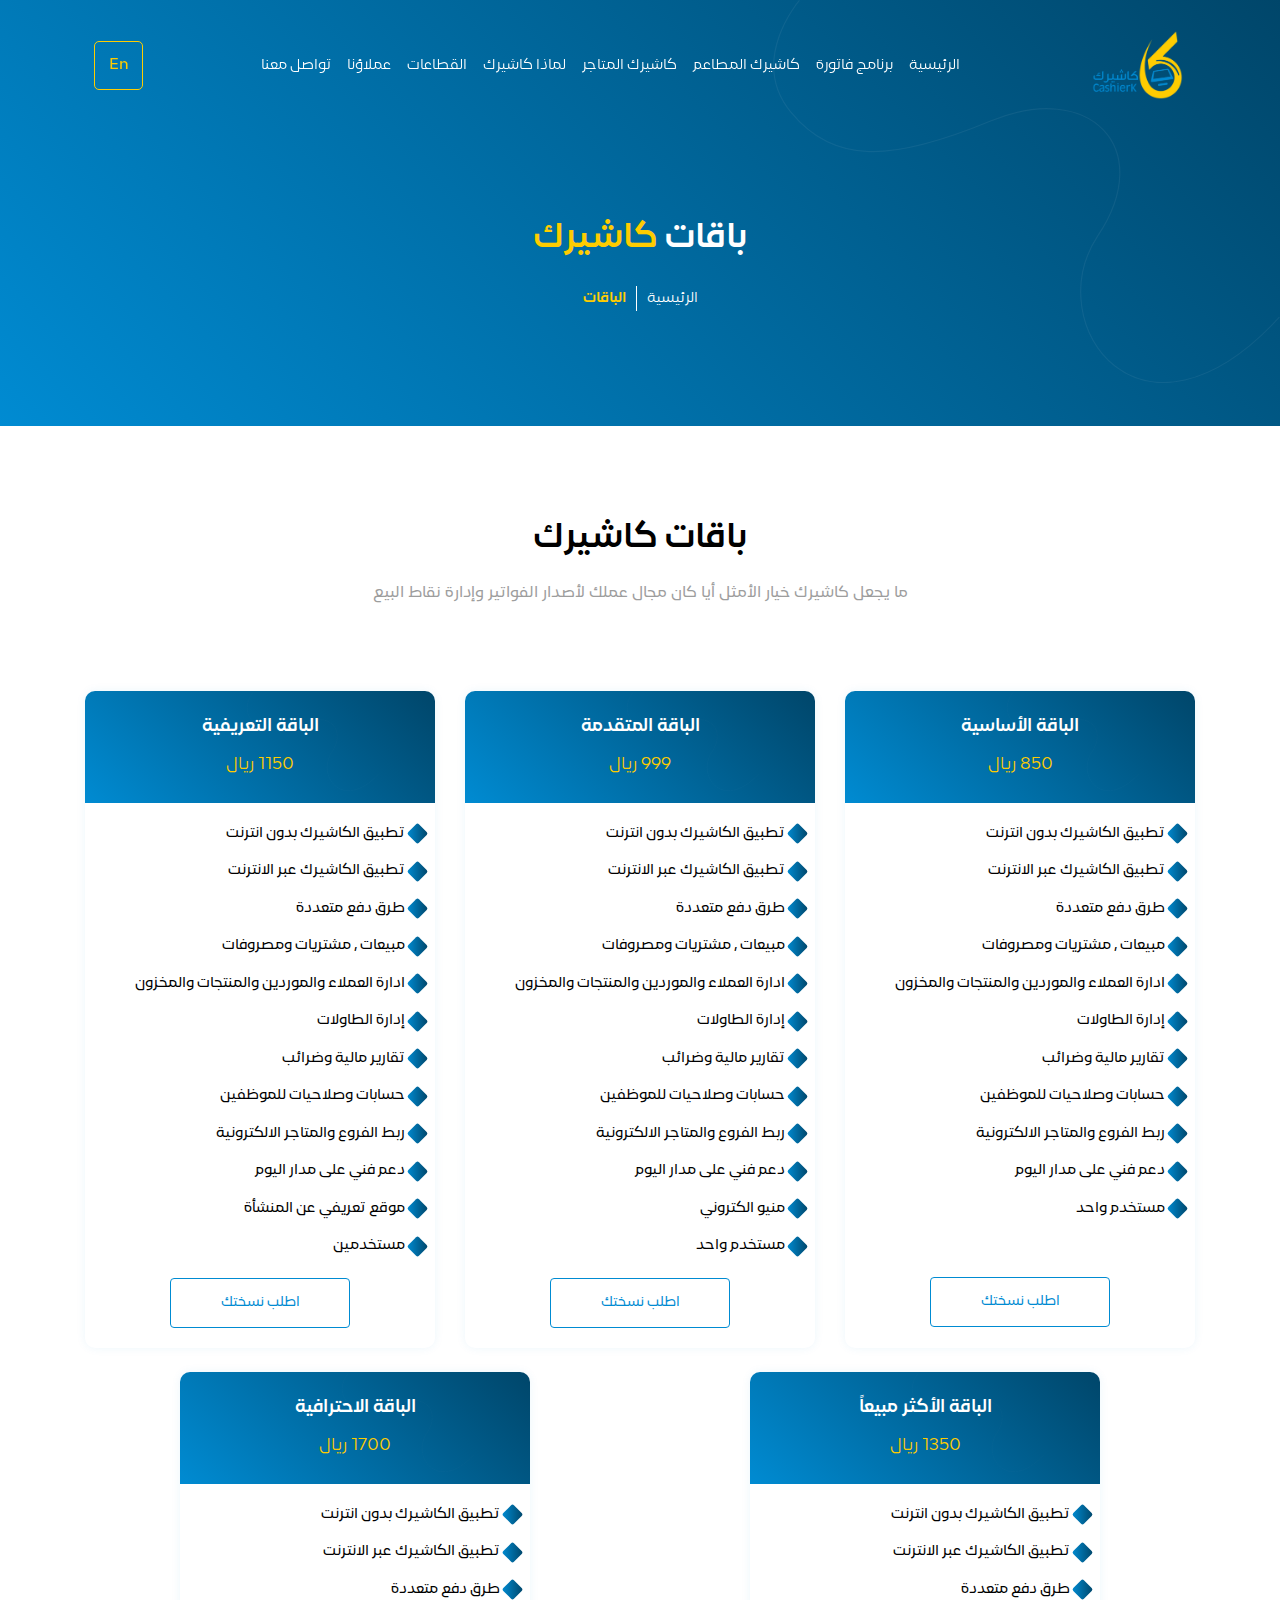
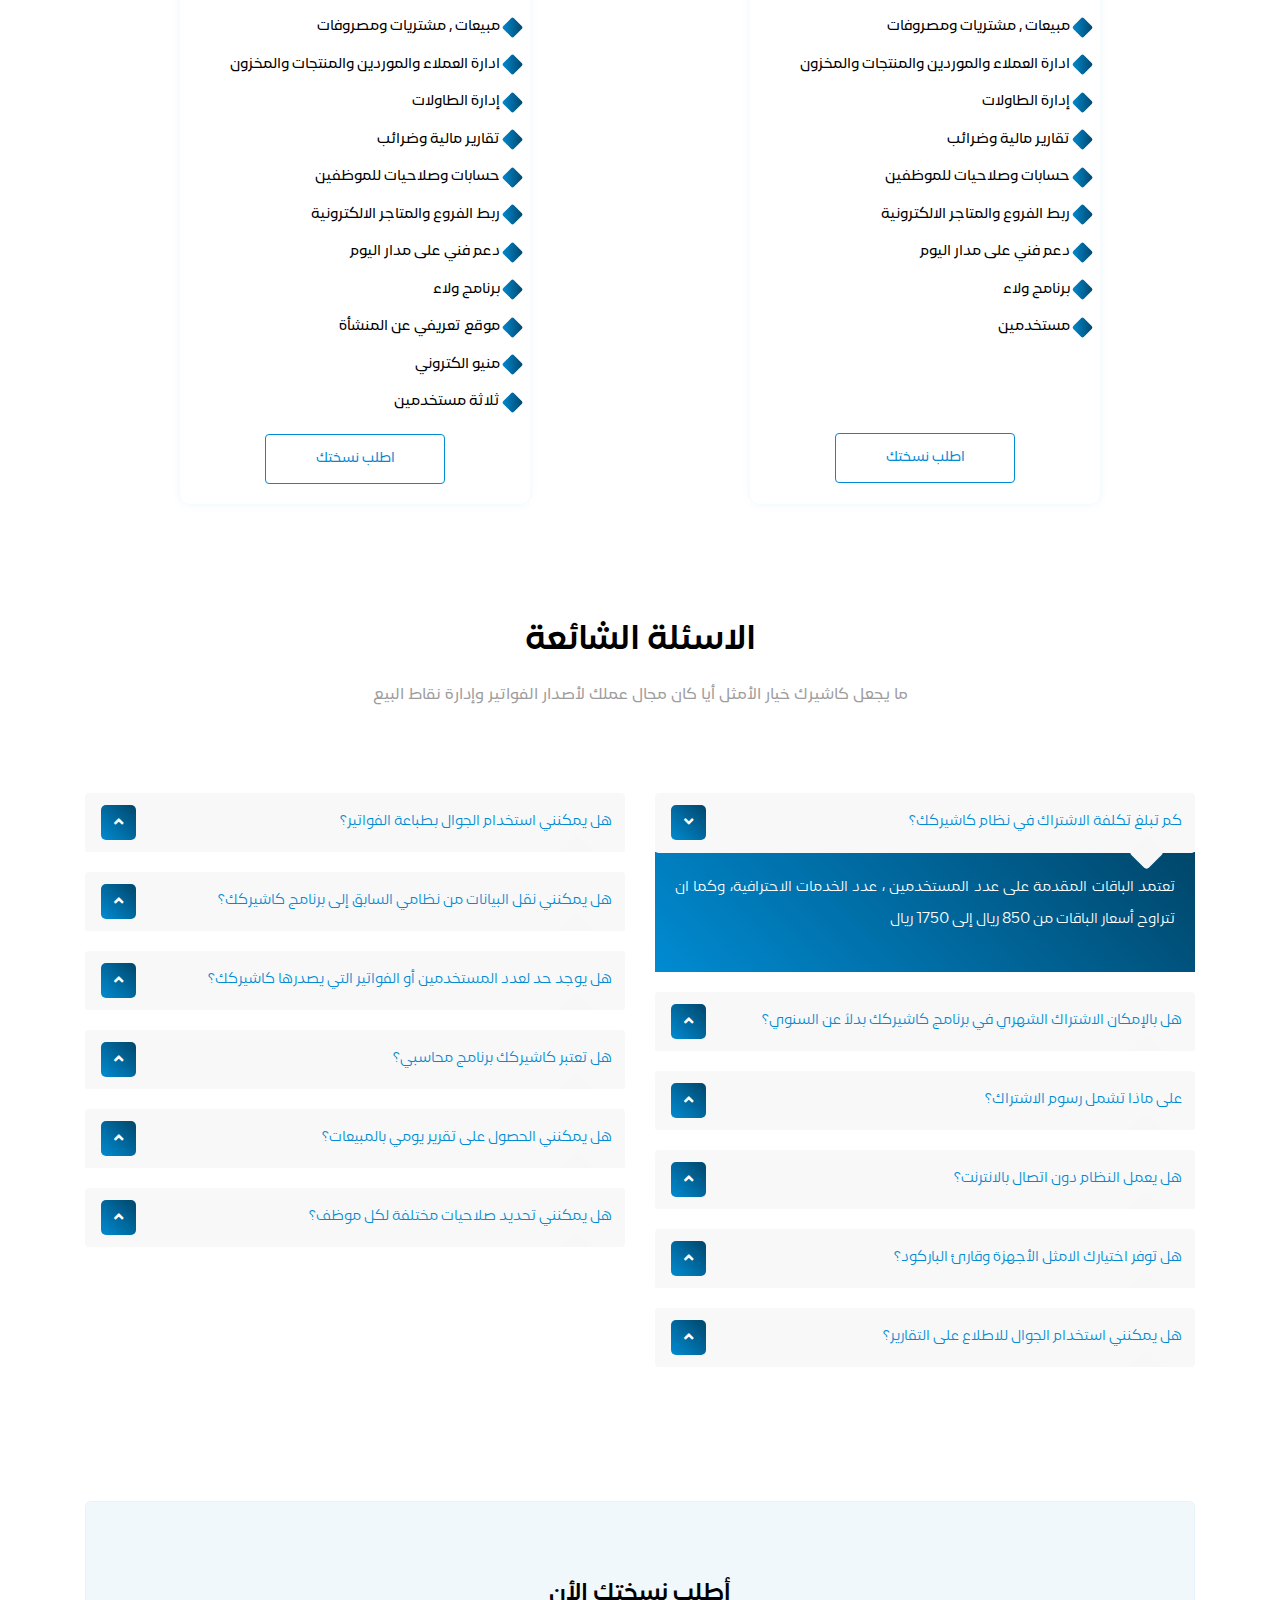
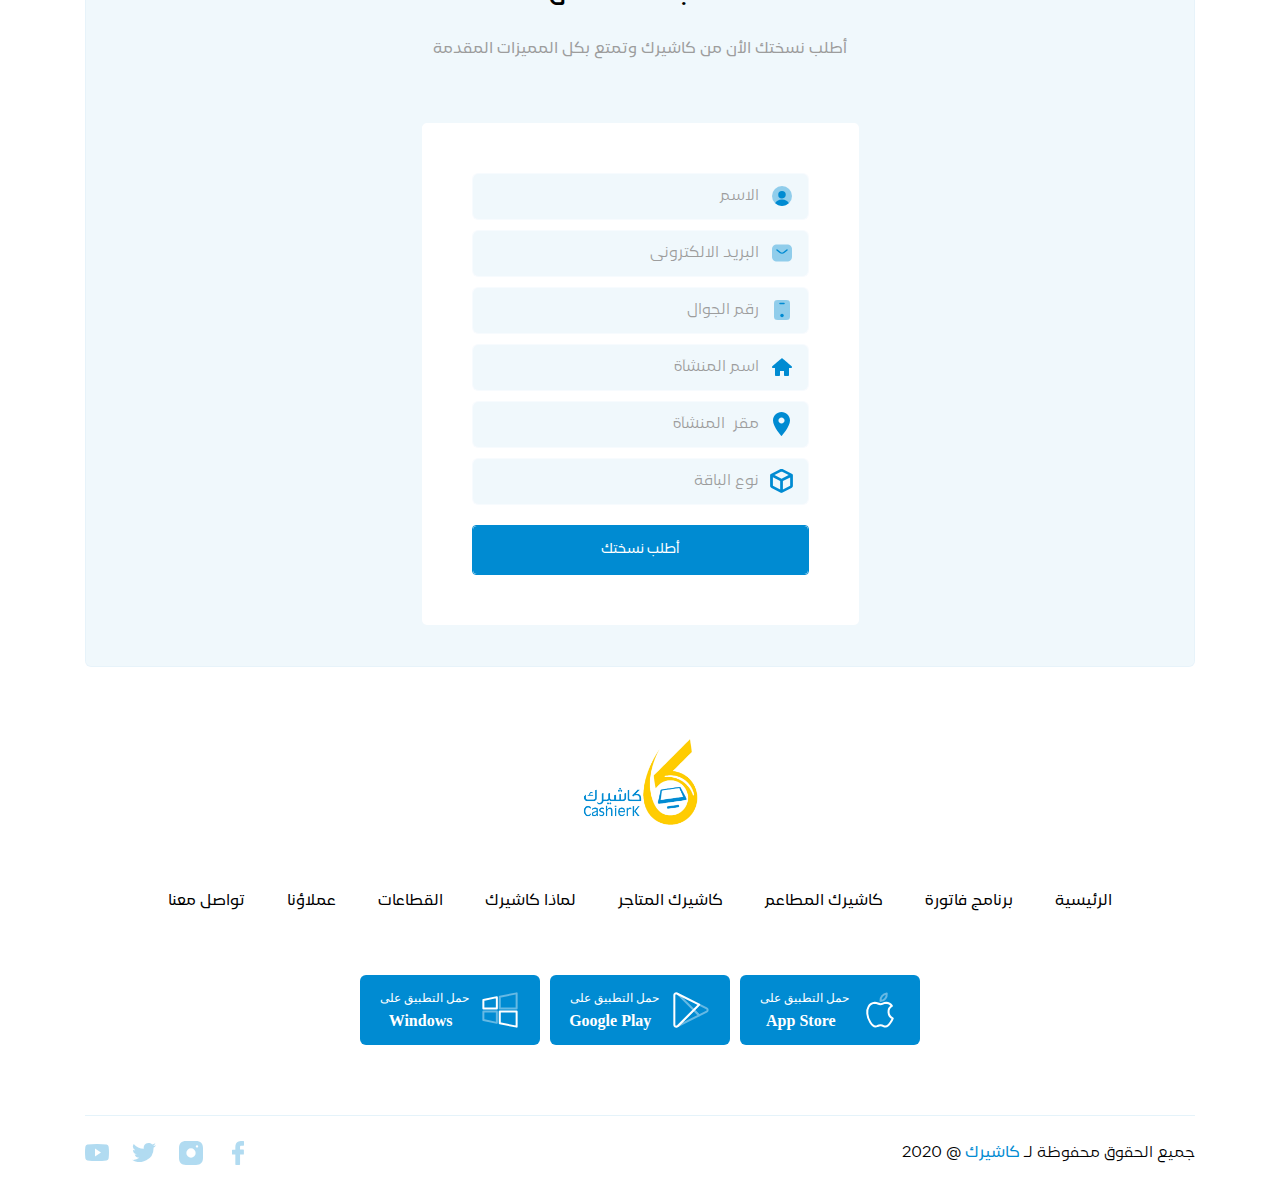
<file: bundles.html>
<!DOCTYPE html>
<html dir="rtl">
  <head>
    <meta charset="utf-8">
    <meta name="description" content="" />
    <meta name="author" content="misara adel"/>
    <meta name="keywords" content="misara adel hammed">
    <meta name="viewport" content="width=device-width, initial-scale=1, shrink-to-fit=no">
    <title> كاشيرك</title>
    <link rel="shortcut icon" href="assets/images/icon.png" type="image/x-icon"/>
    <link rel="stylesheet" href="assets/css/lib/all.min.css">
    <link rel="stylesheet" href="assets/css/lib/animate.css">
    <!-- <link rel="stylesheet" href="assets/css/lib/bootstrap.css"> -->
    <link rel="stylesheet" href="assets/css/lib/bootstrap-rtl.min.css">
    <link rel="stylesheet" href="assets/css/lib/owl.carousel.min.css">
    <link rel="stylesheet" href="assets/css/lib/owl.theme.default.css">
    <link rel="stylesheet" href="assets/css/style.css">
  </head>
  <body>
    <nav class="navbar">
      <div class="container">
        <div class="content">
          <div class="hamburger">
            <span class="line"></span>
            <span class="line"></span>
            <span class="line"></span>
          </div>

          <a href="#intro" class="brand-name">
            <img src="assets/images/logo.png" alt="" />
          </a>

          <ul class="navbar-nav">
            <li class="nav-item">
              <a href="#intro" class="nav-link">
                الرئيسية 
              </a>
            </li>

            <li class="nav-item">
              <a href="#why" class="nav-link">
                برنامج فاتورة
              </a>
            </li>

            <li class="nav-item">
              <a href="#features" class="nav-link">
                كاشيرك المطاعم 
              </a>
            </li>

            <li class="nav-item">
              <a href="bundles.html" class="nav-link">
                كاشيرك المتاجر 
              </a>
            </li>

            <li class="nav-item">
              <a href="#" class="nav-link">
                لماذا كاشيرك
              </a>
            </li>

            <li class="nav-item">
              <a href="#" class="nav-link">
                القطاعات 
              </a>
            </li>

            <li class="nav-item">
              <a href="#" class="nav-link">
                عملاؤنا  
              </a>
            </li>

            <li class="nav-item">
              <a href="#" class="nav-link">
                تواصل معنا  
              </a>
            </li>
          </ul>

          <div class="button-contain">
            <a href="#" class="language">
              En
            </a>
          </div>
        </div>
      </div>
    </nav>

    <main>
      <header id="intro">
        <div class="container">
          <div class="row">
            <div class="col-12">
              <div class="data-contain">
                <h1>
                  باقات

                  <span>
                    كاشيرك 
                  </span>
                </h1>

                <ul class="links-contain">
                  <li>
                    <a href="index.html">
                      الرئيسية
                    </a>
                  </li>

                  <li>
                    <span>
                      الباقات
                    </span>
                  </li>
                </ul>
              </div>
            </div>
          </div>
        </div>
      </header>

      <section class="bundels">
        <div class="container">
          <div class="heading">
            <h4>
              باقات كاشيرك
            </h4>

            <p>
              ما يجعل كاشيرك خيار الأمثل أيا كان مجال عملك لأصدار الفواتير وإدارة نقاط البيع
            </p>
          </div>

          <div class="row">
            <div class="col-lg-4 col-12 mx-auto mb-4">
              <div class="box">
                <div class="title">
                  <h4>
                    الباقة الأساسية
                  </h4>

                  <p>
                    850 ريال
                  </p>
                </div>

                <div class="data">
                  <ul class="content">
                    <li>
                      تطبيق الكاشيرك بدون انترنت
                    </li>
  
                    <li>
                      تطبيق الكاشيرك عبر الانترنت
                    </li>
  
                    <li>
                      طرق دفع متعددة
                    </li>
  
                    <li>
                      مبيعات , مشتريات ومصروفات
                    </li>
  
                    <li>
                      ادارة العملاء والموردين والمنتجات والمخزون
                    </li>
  
                    <li>
                      إدارة الطاولات
                    </li>
  
                    <li>
                      تقارير مالية وضرائب
                    </li>
  
                    <li>
                      حسابات وصلاحيات للموظفين
                    </li>
  
                    <li>
                      ربط الفروع والمتاجر الالكترونية
                    </li>
  
                    <li>
                      دعم فني على مدار اليوم
                    </li>
  
                    <li>
                      مستخدم واحد
                    </li>
                  </ul>
  
                  <div class="button-contain">
                    <a href="#contact" class="button-shape secondary-button">
                      اطلب نسختك
                    </a>
                  </div>
                </div>
              </div>
            </div>

            <div class="col-lg-4 col-12 mx-auto mb-4">
              <div class="box">
                <div class="title">
                  <h4>
                    الباقة المتقدمة
                  </h4>

                  <p>
                    999 ريال
                  </p>
                </div>

                <div class="data">
                  <ul class="content">
                    <li>
                      تطبيق الكاشيرك بدون انترنت
                    </li>
  
                    <li>
                      تطبيق الكاشيرك عبر الانترنت
                    </li>
  
                    <li>
                      طرق دفع متعددة
                    </li>
  
                    <li>
                      مبيعات , مشتريات ومصروفات
                    </li>
  
                    <li>
                      ادارة العملاء والموردين والمنتجات والمخزون
                    </li>
  
                    <li>
                      إدارة الطاولات
                    </li>
  
                    <li>
                      تقارير مالية وضرائب
                    </li>
  
                    <li>
                      حسابات وصلاحيات للموظفين
                    </li>
  
                    <li>
                      ربط الفروع والمتاجر الالكترونية
                    </li>
  
                    <li>
                      دعم فني على مدار اليوم
                    </li>
  
                    <li>
                      منيو الكتروني
                    </li>
  
                    <li>
                      مستخدم واحد
                    </li>
                  </ul>
  
                  <div class="button-contain">
                    <a href="#contact" class="button-shape secondary-button">
                      اطلب نسختك
                    </a>
                  </div>
                </div>
              </div>
            </div>

            <div class="col-lg-4 col-12 mx-auto mb-4">
              <div class="box">
                <div class="title">
                  <h4>
                    الباقة التعريفية
                  </h4>

                  <p>
                    1150 ريال
                  </p>
                </div>

                <div class="data">
                  <ul class="content">
                    <li>
                      تطبيق الكاشيرك بدون انترنت
                    </li>
  
                    <li>
                      تطبيق الكاشيرك عبر الانترنت
                    </li>
  
                    <li>
                      طرق دفع متعددة
                    </li>
  
                    <li>
                      مبيعات , مشتريات ومصروفات
                    </li>
  
                    <li>
                      ادارة العملاء والموردين والمنتجات والمخزون
                    </li>
  
                    <li>
                      إدارة الطاولات
                    </li>
  
                    <li>
                      تقارير مالية وضرائب
                    </li>
  
                    <li>
                      حسابات وصلاحيات للموظفين
                    </li>
  
                    <li>
                      ربط الفروع والمتاجر الالكترونية
                    </li>
  
                    <li>
                      دعم فني على مدار اليوم
                    </li>
  
                    <li>
                      موقع تعريفي عن المنشأة
                    </li>
  
                    <li>
                      مستخدمين
                    </li>
                  </ul>
  
                  <div class="button-contain">
                    <a href="#contact" class="button-shape secondary-button">
                      اطلب نسختك
                    </a>
                  </div>
                </div>
              </div>
            </div>

            <div class="col-lg-4 col-12 mx-auto mb-4">
              <div class="box">
                <div class="title">
                  <h4>
                    الباقة  الأكثر مبيعاً                    
                  </h4>

                  <p>
                    1350  ريال
                  </p>
                </div>

                <div class="data">
                  <ul class="content">
                    <li>
                      تطبيق الكاشيرك بدون انترنت
                    </li>
  
                    <li>
                      تطبيق الكاشيرك عبر الانترنت
                    </li>
  
                    <li>
                      طرق دفع متعددة
                    </li>
  
                    <li>
                      مبيعات , مشتريات ومصروفات
                    </li>
  
                    <li>
                      ادارة العملاء والموردين والمنتجات والمخزون
                    </li>
  
                    <li>
                      إدارة الطاولات
                    </li>
  
                    <li>
                      تقارير مالية وضرائب
                    </li>
  
                    <li>
                      حسابات وصلاحيات للموظفين
                    </li>
  
                    <li>
                      ربط الفروع والمتاجر الالكترونية
                    </li>
  
                    <li>
                      دعم فني على مدار اليوم
                    </li>
  
                    <li>
                      برنامج ولاء
                    </li>
  
                    <li>
                      مستخدمين
                    </li>
                  </ul>
  
                  <div class="button-contain">
                    <a href="#contact" class="button-shape secondary-button">
                      اطلب نسختك
                    </a>
                  </div>
                </div>
              </div>
            </div>

            <div class="col-lg-4 col-12 mx-auto mb-4">
              <div class="box">
                <div class="title">
                  <h4>
                    الباقة الاحترافية
                  </h4>

                  <p>
                    1700  ريال
                  </p>
                </div>
                
                <div class="data">
                  <ul class="content">
                    <li>
                      تطبيق الكاشيرك بدون انترنت
                    </li>
  
                    <li>
                      تطبيق الكاشيرك عبر الانترنت
                    </li>
  
                    <li>
                      طرق دفع متعددة
                    </li>
  
                    <li>
                      مبيعات , مشتريات ومصروفات
                    </li>
  
                    <li>
                      ادارة العملاء والموردين والمنتجات والمخزون
                    </li>
  
                    <li>
                      إدارة الطاولات
                    </li>
  
                    <li>
                      تقارير مالية وضرائب
                    </li>
  
                    <li>
                      حسابات وصلاحيات للموظفين
                    </li>
  
                    <li>
                      ربط الفروع والمتاجر الالكترونية
                    </li>
  
                    <li>
                      دعم فني على مدار اليوم
                    </li>
  
                    <li>
                      برنامج ولاء
                    </li>
  
                    <li>
                      موقع تعريفي عن المنشأة
                    </li>
  
                    <li>
                      منيو الكتروني
                    </li>
  
                    <li>
                      ثلاثة مستخدمين
                    </li>
                  </ul>
  
                  <div class="button-contain">
                    <a href="#contact" class="button-shape secondary-button">
                      اطلب نسختك
                    </a>
                  </div>
                </div>
              </div>
            </div>
          </div>
        </div>
      </section>

      <section class="questions">
        <div class="container">
          <div class="heading">
            <h4>
              الاسئلة الشائعة
            </h4>

            <p>
              ما يجعل كاشيرك خيار الأمثل أيا كان مجال عملك لأصدار الفواتير وإدارة نقاط البيع
            </p>
          </div>
          <div class="row">
            <div class="col-lg-6 col-12 mb-4">
              <div class="accordion" id="accordionExample">
                <div class="card">
                  <div class="card-header" id="headingOne">
                    <h2 class="mb-0">
                      <button class="btn btn-link btn-block" type="button" data-toggle="collapse" data-target="#collapseOne" aria-expanded="true" aria-controls="collapseOne">
                        كم تبلغ تكلفة الاشتراك فِي نظام كاشيركك؟
                      </button>
                    </h2>
                  </div>
              
                  <div id="collapseOne" class="collapse show" aria-labelledby="headingOne" data-parent="#accordionExample">
                    <div class="card-body">
                      <p>
                        تعتمد الباقات المقدمة على عدد المستخدمين ، عدد الخدمات الاحترافية، وكما ان تتراوح أسعار الباقات
                        من 850 ريال إلى 1750 ريال  
                      </p>                         
                    </div>
                  </div>
                </div>

                <div class="card">
                  <div class="card-header" id="headingTwo">
                    <h2 class="mb-0">
                      <button class="btn btn-link btn-block collapsed" type="button" data-toggle="collapse" data-target="#collapseTwo" aria-expanded="false" aria-controls="collapseTwo">
                        هل بالإمكان الاشتراك الشهري في برنامج كاشيركك بدلاً عن السنوي؟
                      </button>
                    </h2>
                  </div>

                  <div id="collapseTwo" class="collapse" aria-labelledby="headingTwo" data-parent="#accordionExample">
                    <div class="card-body">
                      <p>
                        في الوقت الحالي لا تسمح اختيارك الأمثل الا بالاشتراك السنوي
                      </p>
                    </div>
                  </div>
                </div>

                <div class="card">
                  <div class="card-header" id="headingThree">
                    <h2 class="mb-0">
                      <button class="btn btn-link btn-block collapsed" type="button" data-toggle="collapse" data-target="#collapseThree" aria-expanded="false" aria-controls="collapseThree">
                        على ماذا تشمل رسوم الاشتراك؟
                      </button>
                    </h2>
                  </div>

                  <div id="collapseThree" class="collapse" aria-labelledby="headingThree" data-parent="#accordionExample">
                    <div class="card-body">
                      <p>
                        بعد الاشتراك، ستزودك اختيارك الامثل بـ:
                      </p>

                      <ul>
                        <li>
                          برنامج مبيعات
                        </li>

                        <li>
                          تركيب وإعداد عند الطلب
                        </li>

                        <li>
                          تحديث النظام تلقائيًا
                        </li>

                        <li>
                          تدريب خاص للموظفين
                        </li>
                        
                        <li>
                          دعم فني متواصل
                        </li>
                      </ul>
                    </div>
                  </div>
                </div>

                <div class="card">
                  <div class="card-header" id="heading4">
                    <h2 class="mb-0">
                      <button class="btn btn-link btn-block collapsed" type="button" data-toggle="collapse" data-target="#collapse4" aria-expanded="false" aria-controls="collapse4">
                        هل يعمل النظام دون اتصال بالانترنت؟
                      </button>
                    </h2>
                  </div>

                  <div id="collapse4" class="collapse" aria-labelledby="heading4" data-parent="#accordionExample">
                    <div class="card-body">
                      <p>
                        نعم وستُحفظ كافة البيانات والعمليات حتى في حالة انقطاع الاتصال عبر برنامج كاشيركك اوفلاين
                      </p>
                    </div>
                  </div>
                </div>

                <div class="card">
                  <div class="card-header" id="heading5">
                    <h2 class="mb-0">
                      <button class="btn btn-link btn-block collapsed" type="button" data-toggle="collapse" data-target="#collapse5" aria-expanded="false" aria-controls="collapse5">
                        هل توفر اختيارك الامثل الأجهزة وقارئ الباركود؟
                      </button>
                    </h2>
                  </div>
                  
                  <div id="collapse5" class="collapse" aria-labelledby="heading5" data-parent="#accordionExample">
                    <div class="card-body">
                      <p>
                        لا، وسوف نقوم في بتوفير الأجهزة بسعر منخفض عن سعر السوق لعملائنا 
                      </p>
                    </div>
                  </div>
                </div>

                <div class="card">
                  <div class="card-header" id="heading6">
                    <h2 class="mb-0">
                      <button class="btn btn-link btn-block collapsed" type="button" data-toggle="collapse" data-target="#collapse6" aria-expanded="false" aria-controls="collapse6">
                        هل يمكنني استخدام الجوال للاطلاع على التقارير؟
                      </button>
                    </h2>
                  </div>

                  <div id="collapse6" class="collapse" aria-labelledby="heading6" data-parent="#accordionExample">
                    <div class="card-body">
                      <p>
                        نعم ، يمكنك الوصول إلى النظام باستخدام هاتفك الجوال للاطلاع وتتبع الملخصات اليومية لنشاطك التجاري.
                      </p>
                    </div>
                  </div>
                </div>
              </div>
            </div>

            <div class="col-lg-6 col-12 mb-4">
              <div class="accordion" id="accordionExample">
                <div class="card">
                  <div class="card-header" id="heading7">
                    <h2 class="mb-0">
                      <button class="btn btn-link btn-block collapsed" type="button" data-toggle="collapse" data-target="#collapse7" aria-expanded="false" aria-controls="collapse7">
                        هل يمكنني استخدام الجوال بطباعة الفواتير؟
                      </button>
                    </h2>
                  </div>
                  
                  <div id="collapse7" class="collapse" aria-labelledby="heading7" data-parent="#accordionExample">
                    <div class="card-body">
                      <p>
                        نعم , يمكنك استخدام البرنامج عبر الجوال واتصاله عبر الطابعة والاستغناء عن جهاز الحاسب الألي 
                      </p>
                    </div>
                  </div>
                </div>

                <div class="card">
                  <div class="card-header" id="heading8">
                    <h2 class="mb-0">
                      <button class="btn btn-link btn-block collapsed" type="button" data-toggle="collapse" data-target="#collapse8" aria-expanded="false" aria-controls="collapse8">
                        هل يمكنني نقل البيانات من نظامي السابق إلى برنامج كاشيركك؟
                      </button>
                    </h2>
                  </div>

                  <div id="collapse8" class="collapse" aria-labelledby="heading8" data-parent="#accordionExample">
                    <div class="card-body">
                      <p>
                        نعم، يمكنك تصدير تفاصيل المخزون من النظام المستخدم مسبقًا (إذا كان يدعم هذه الخاصية) ثم رفعها بكل بساطة على نظام كاشيركك
                      </p>
                    </div>
                  </div>
                </div>

                <div class="card">
                  <div class="card-header" id="heading9">
                    <h2 class="mb-0">
                      <button class="btn btn-link btn-block collapsed" type="button" data-toggle="collapse" data-target="#collapse9" aria-expanded="false" aria-controls="collapse9">
                        هل يوجد حد لعدد المستخدمين أو الفواتير التي يصدرها كاشيركك؟
                      </button>
                    </h2>
                  </div>
                  
                  <div id="collapse9" class="collapse" aria-labelledby="heading9" data-parent="#accordionExample">
                    <div class="card-body">
                      <p>
                        لا، يمكنك إضافة عدد لا محدود مِن المستخدمين وإصدار فواتير ضريبية موافية لمتطلبات هيئة الزكاة والضريبة
                      </p>
                    </div>
                  </div>
                </div>

                <div class="card">
                  <div class="card-header" id="heading10">
                    <h2 class="mb-0">
                      <button class="btn btn-link btn-block collapsed" type="button" data-toggle="collapse" data-target="#collapse10" aria-expanded="false" aria-controls="collapse10">
                        هل تعتبر كاشيركك برنامج محاسبي؟
                      </button>
                    </h2>
                  </div>

                  <div id="collapse10" class="collapse" aria-labelledby="heading10" data-parent="#accordionExample">
                    <div class="card-body">
                      <p>
                        لا يعتبر نظام كاشيركك برنامج محاسبي، ولكن بالإمكان ربط كاشيركك ببرنامج محاسبي
                      </p>
                    </div>
                  </div>
                </div>

                <div class="card">
                  <div class="card-header" id="heading11">
                    <h2 class="mb-0">
                      <button class="btn btn-link btn-block collapsed" type="button" data-toggle="collapse" data-target="#collapse11" aria-expanded="false" aria-controls="collapse11">
                        هل يمكنني الحصول على تقرير يومي بالمبيعات؟
                      </button>
                    </h2>
                  </div>
                  
                  <div id="collapse11" class="collapse" aria-labelledby="heading11" data-parent="#accordionExample">
                    <div class="card-body">
                      <p>
                        نعم، يمكنك الحصول على تقرير لأي فترة زمنية، يحتوي على تفاصيل المبيعات والأرباح والتحصيلات وتفاصيل أخرى.
                      </p>
                    </div>
                  </div>
                </div>

                <div class="card">
                  <div class="card-header" id="heading12">
                    <h2 class="mb-0">
                      <button class="btn btn-link btn-block collapsed" type="button" data-toggle="collapse" data-target="#collapse12" aria-expanded="false" aria-controls="collapse12">
                        هل يمكنني تحديد صلاحيات مختلفة لكل موظف؟
                      </button>
                    </h2>
                  </div>
                  
                  <div id="collapse12" class="collapse" aria-labelledby="heading12" data-parent="#accordionExample">
                    <div class="card-body">
                      <p>
                        نعم، يمكنك إدارة الموظفين وتحديد وتعطيل درجات وصلاحيات كل موظف.
                      </p>
                    </div>
                  </div>
                </div>
              </div>
            </div>
          </div>
        </div>
      </section>

      <section class="contact-us" id="contact">
        <div class="container">
          <div class="row">
            <div class="col-12">
              <div class="content">
                <div class="heading">
                  <h4>
                    أطلب نسختك الأن
                  </h4>

                  <p>
                    أطلب نسختك الأن من كاشيرك وتمتع بكل المميزات المقدمة
                  </p>
                </div>

                <div class="row">
                  <div class="col-lg-6 col-12 mx-auto">
                    <form class="form-box">
                      <div class="form-group">
                        <img src="assets/images/user.svg" alt="">

                        <input type="text" class="form-control" placeholder="الاسم " />
                      </div>

                      <div class="form-group">
                        <img src="assets/images/message.svg" alt="">

                        <input type="text" class="form-control" placeholder="البريد الالكتروني" />
                      </div>

                      <div class="form-group">
                        <img src="assets/images/phone_number.svg" alt="">

                        <input type="text" class="form-control" placeholder="رقم الجوال" />
                      </div>

                      <div class="form-group">
                        <img src="assets/images/home.svg" alt="">

                        <input type="text" class="form-control" placeholder="اسم المنشأة" />
                      </div>

                      <div class="form-group">
                        <img src="assets/images/loaction.svg" alt="">

                        <input type="text" class="form-control" placeholder="مقر  المنشأة" />
                      </div>

                      <div class="form-group">
                        <img src="assets/images/package.svg" alt="">

                        <input type="text" class="form-control" placeholder="نوع الباقة " />
                      </div>

                      <a href="#" class="button-shape primary-button">
                        أطلب نسختك
                      </a>
                    </form>
                  </div>
                </div>
              </div>
            </div>
          </div>
        </div>
      </section>
    </main>
    
    <footer>
      <div class="container">
        <div class="content">
          <img src="assets/images/color_logo.png" alt="" class="logo" />

          <ul class="footer-nav">
            <li class="nav-item">
              <a href="#why" class="nav-link">
                الرئيسية 
              </a>
            </li>

            <li class="nav-item">
              <a href="#features" class="nav-link">
                برنامج فاتورة
              </a>
            </li>

            <li class="nav-item">
              <a href="bundles.html" class="nav-link">
                كاشيرك المطاعم
              </a>
            </li>

            <li class="nav-item">
              <a href="#contact" class="nav-link">
                كاشيرك المتاجر 
              </a>
            </li>

            <li class="nav-item">
              <a href="#" class="nav-link">
                لماذا كاشيرك
              </a>
            </li>

            <li class="nav-item">
              <a href="#" class="nav-link">
                القطاعات 
              </a>
            </li>

            <li class="nav-item">
              <a href="#" class="nav-link">
                عملاؤنا  
              </a>
            </li>

            <li class="nav-item">
              <a href="#" class="nav-link">
                تواصل معنا
              </a>
            </li>
          </ul>

          <div class="btn-contain">
            <a href="#">
              <img src="assets/images/apple_btn.svg" alt="">
            </a>

            <a href="#">
              <img src="assets/images/android_btn.svg" alt="">
            </a>

            <a href="#">
              <img src="assets/images/windows_btn.svg" alt="">
            </a>
          </div>

          <div class="copyrigts">
            <p>
              جميع الحقوق محفوظة لـ 
              <span>كاشيرك</span>
              @ 2020
            </p>

            <ul class="socail">
              <li>
                <a href="https://www.facebook.com/kashierapp">
                  <img src="assets/images/facebook.svg" alt="">
                </a>
              </li>

              <li>
                <a href="https://instagram.com/kashierapp?igshid=YmMyMTA2M2Y=">
                  <img src="assets/images/insta.svg" alt="">
                </a>
              </li>

              <li>
                <a href="https://twitter.com/kashierapp">
                  <img src="assets/images/twiiter.svg" alt="">
                </a>
              </li>

              <li>
                <a href="#">
                  <img src="assets/images/youtube.svg" alt="">
                </a>
              </li>
            </ul>
          </div>
        </div>
      </div>
    </footer>

    <div class="progress-wrap">
      <svg class="progress-circle svg-content" width="100%" height="100%" viewBox="-1 -1 102 102">
        <path d="M50,1 a49,49 0 0,1 0,98 a49,49 0 0,1 0,-98" style="transition: stroke-dashoffset 10ms linear 0s; stroke-dasharray: 307.919, 307.919; stroke-dashoffset: 220.587;"></path>
      </svg>
    </div>

    <script src="assets/js/lib/jquery4.js"></script>
    <script src="assets/js/lib/popper.js"></script>
    <script src="assets/js/lib/bootstrap.js"></script>
    <script src="assets/js/lib/owl.carousel.min.js"></script>
    <script src="assets/js/lib/wow.min.js"></script>
    <script src="assets/js/lib/back-to-top.js"></script>
    <script src="assets/js/main.js"></script>
  </body>
</html>
</file>
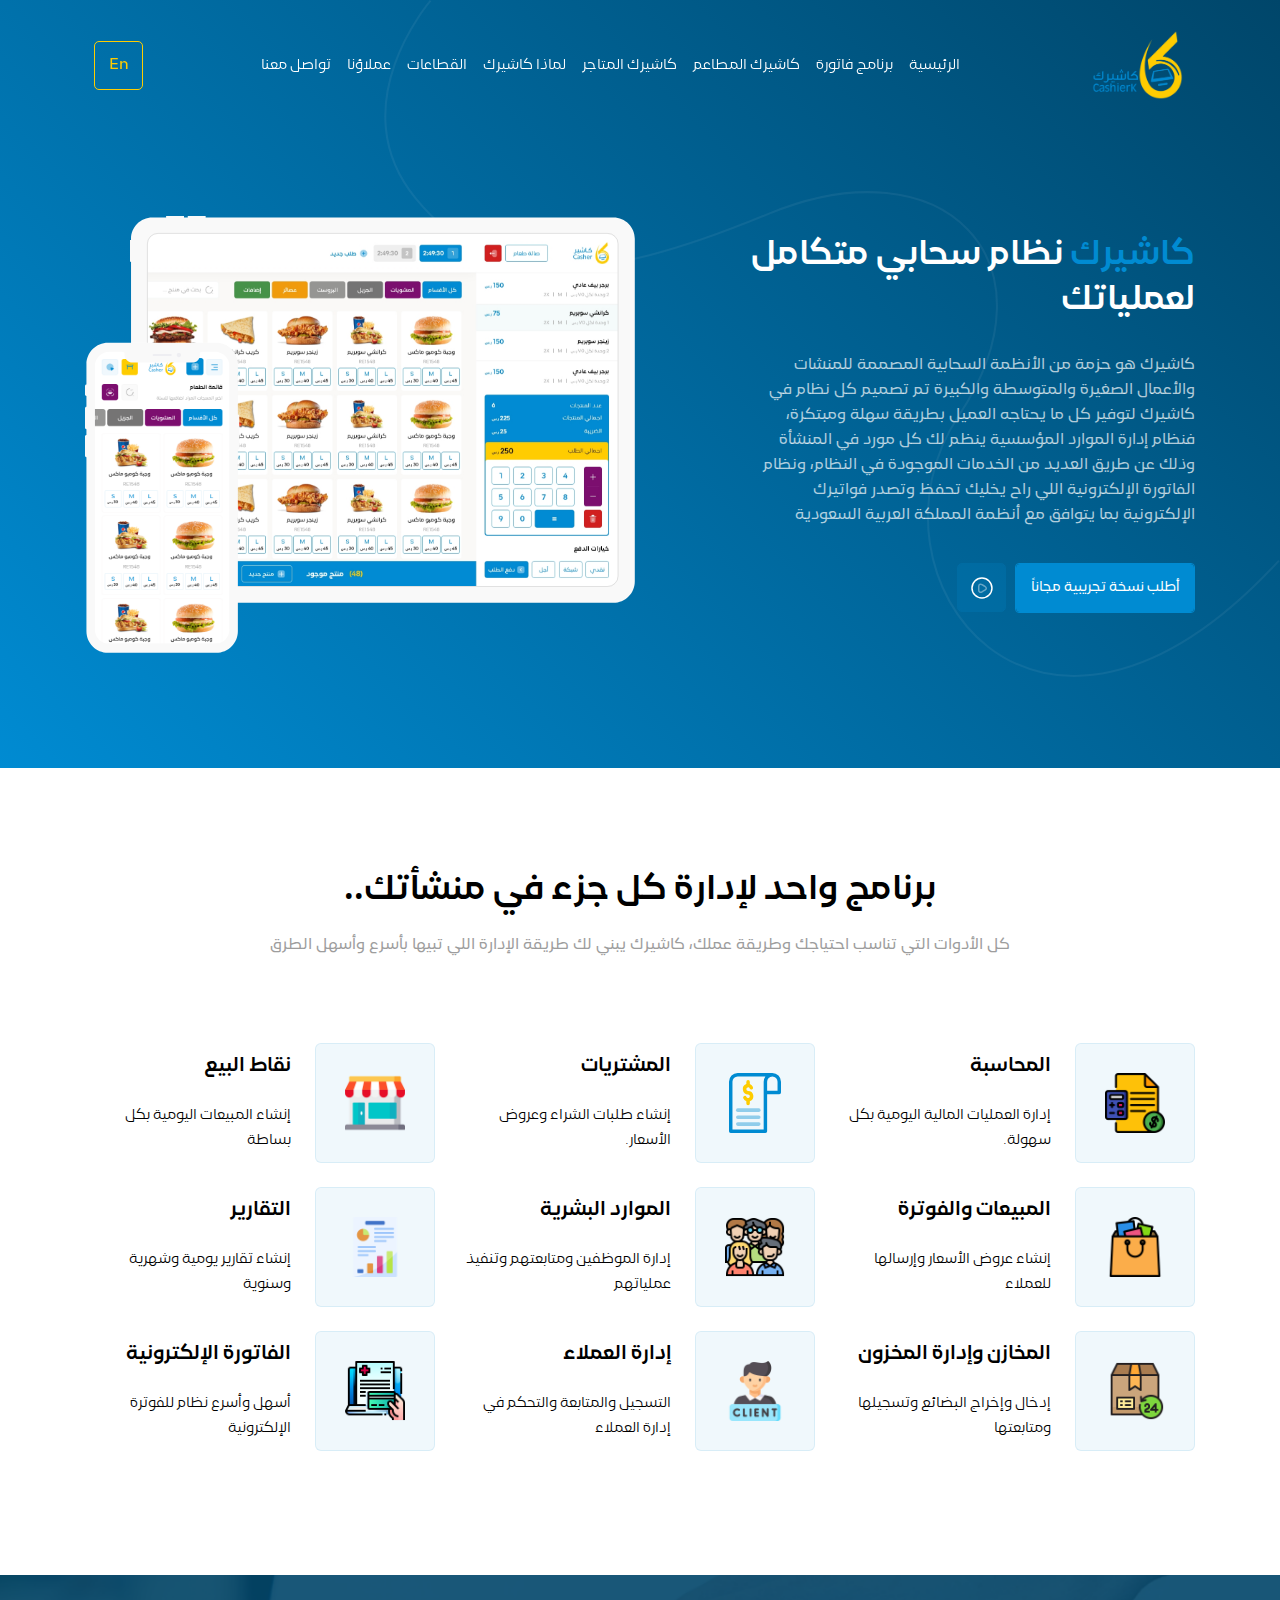
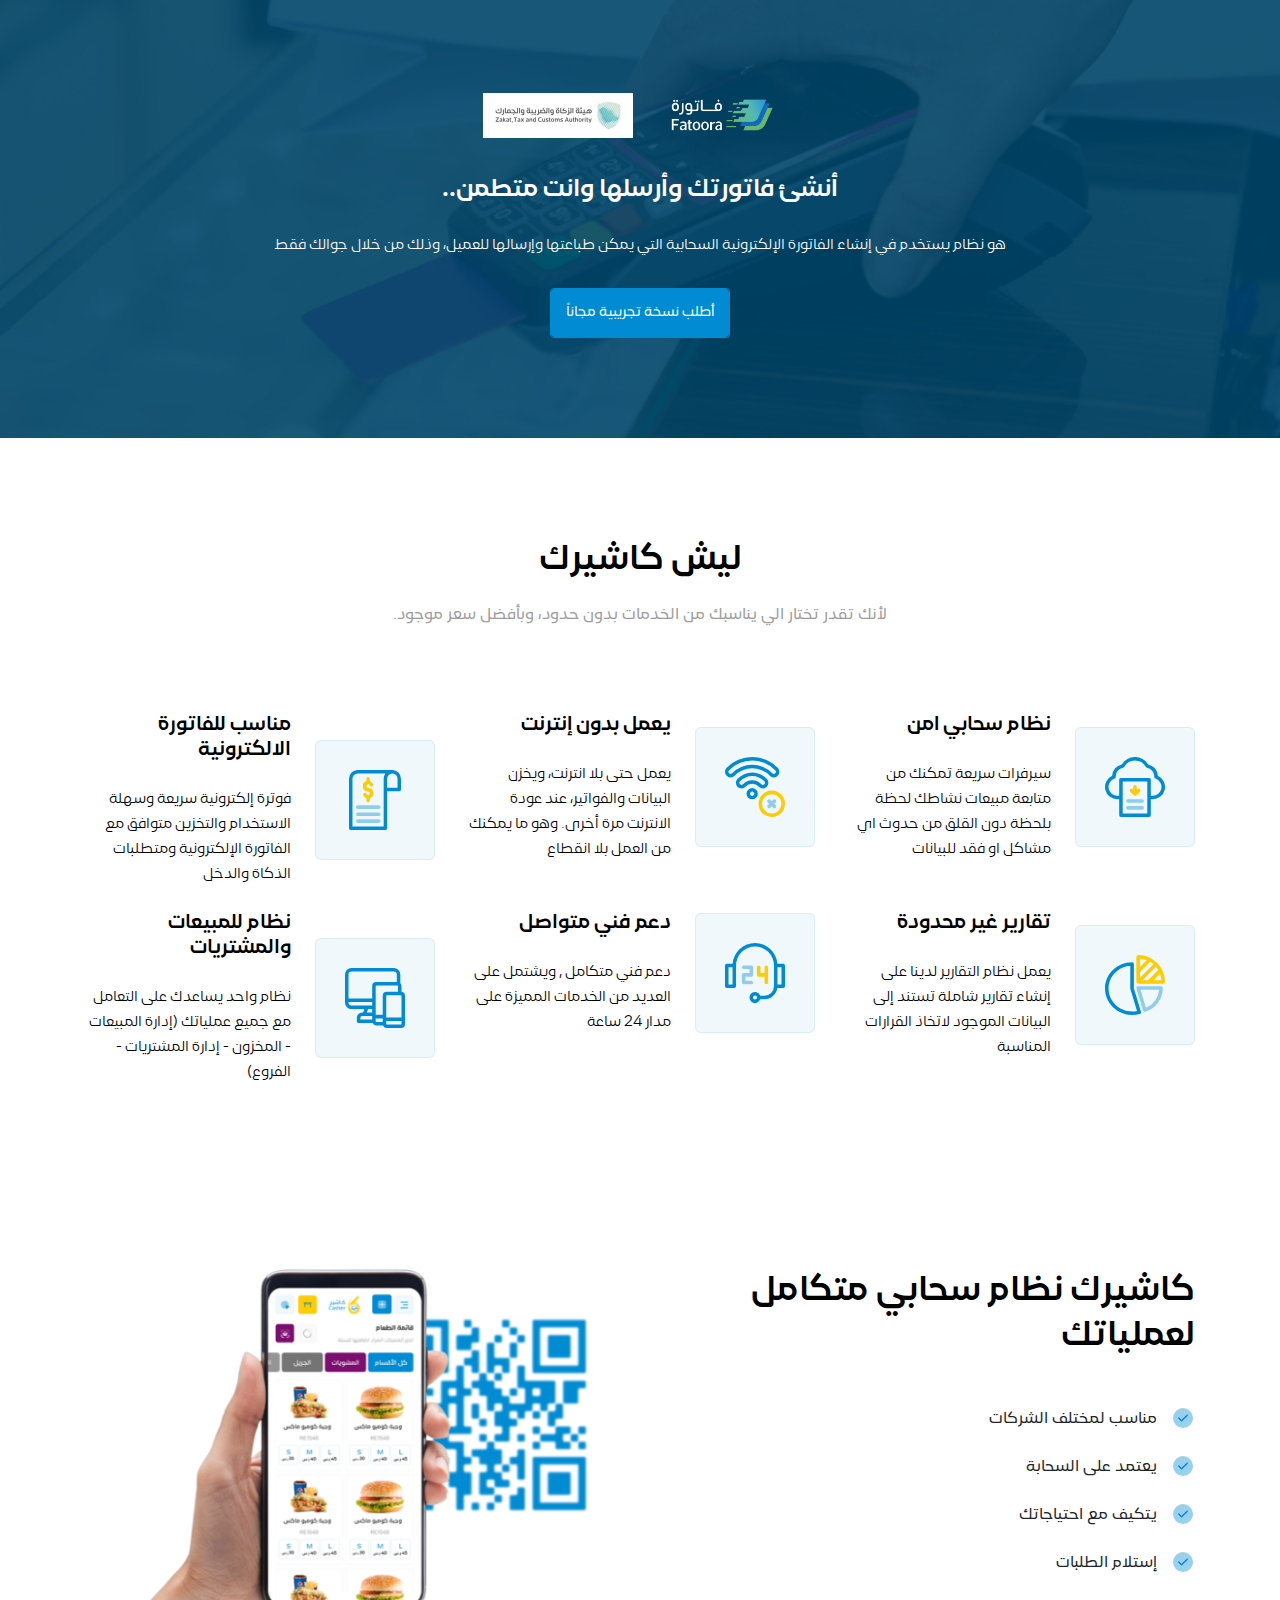
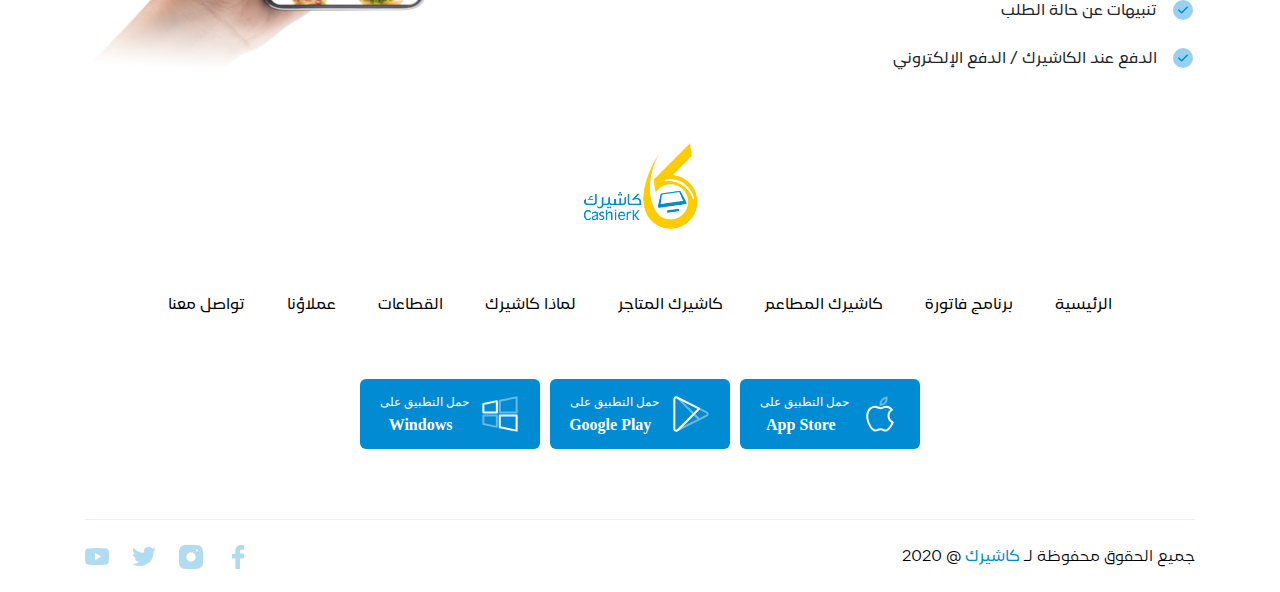
<file: fatora.html>
<!DOCTYPE html>
<html dir="rtl">
  <head>
    <meta charset="utf-8">
    <meta name="description" content="" />
    <meta name="author" content="misara adel"/>
    <meta name="keywords" content="misara adel hammed">
    <meta name="viewport" content="width=device-width, initial-scale=1, shrink-to-fit=no">
    <title> 
      كاشير للمطاعم 
    </title>
    <link rel="shortcut icon" href="assets/images/icon.png" type="image/x-icon"/>
    <link rel="stylesheet" href="assets/css/lib/all.min.css">
    <link rel="stylesheet" href="assets/css/lib/animate.css">
    <!-- <link rel="stylesheet" href="assets/css/lib/bootstrap.css"> -->
    <link rel="stylesheet" href="assets/css/lib/bootstrap-rtl.min.css">
    <link rel="stylesheet" href="assets/css/lib/owl.carousel.min.css">
    <link rel="stylesheet" href="assets/css/lib/owl.theme.default.css">
    <link rel="stylesheet" href="assets/css/style.css">
  </head>
  <body>
    <nav class="navbar">
      <div class="container">
        <div class="content">
          <div class="hamburger">
            <span class="line"></span>
            <span class="line"></span>
            <span class="line"></span>
          </div>

          <a href="#intro" class="brand-name">
            <img src="assets/images/logo.png" alt="" />
          </a>

          <ul class="navbar-nav">
            <li class="nav-item">
              <a href="#intro" class="nav-link">
                الرئيسية 
              </a>
            </li>

            <li class="nav-item">
              <a href="#why" class="nav-link">
                برنامج فاتورة
              </a>
            </li>

            <li class="nav-item">
              <a href="#features" class="nav-link">
                كاشيرك المطاعم 
              </a>
            </li>

            <li class="nav-item">
              <a href="bundles.html" class="nav-link">
                كاشيرك المتاجر 
              </a>
            </li>

            <li class="nav-item">
              <a href="#" class="nav-link">
                لماذا كاشيرك
              </a>
            </li>

            <li class="nav-item">
              <a href="#" class="nav-link">
                القطاعات 
              </a>
            </li>

            <li class="nav-item">
              <a href="#" class="nav-link">
                عملاؤنا  
              </a>
            </li>

            <li class="nav-item">
              <a href="#" class="nav-link">
                تواصل معنا  
              </a>
            </li>
          </ul>

          <div class="button-contain">
            <a href="#" class="language">
              En
            </a>
          </div>
        </div>
      </div>
    </nav>

    <main>
      <header id="intro">
        <div class="container">
          <div class="row">
            <div class="col-lg-5 col-12 mb-4 order-mobile-1">
              <div class="content">
                <h4>
                  <span class="secondary-color">
                    كاشيرك
                  </span>

                  نظام سحابي متكامل لعملياتك
                </h4>

                <p>
                  كاشيرك هو حزمة من الأنظمة السحابية المصممة للمنشآت والأعمال الصغيرة والمتوسطة والكبيرة تم تصميم كل نظام في كاشيرك لتوفير كل ما يحتاجه العميل بطريقة سهلة ومبتكرة، فنظام إدارة الموارد المؤسسية ينظم لك كل مورد في المنشأة وذلك عن طريق العديد من الخدمات الموجودة في النظام، ونظام الفاتورة الإلكترونية  اللي راح يخليك تحفظ وتصدر فواتيرك الإلكترونية بما يتوافق مع أنظمة المملكة العربية السعودية
                </p>

                <div class="button-contain">
                  <a href="#contact" class="button-shape primary-button">
                    أطلب نسخة تجريبية مجاناً
                  </a>

                  <a href="#" class="vedio-icon">
                    <img src="assets/images/video.svg" alt="">
                  </a>
                </div>
              </div>
            </div>

            <div class="col-lg-7 col-12 order-mobile-0">
              <div class="image-content">
                <img src="assets/images/header.png" alt="">
              </div>
            </div>
          </div>
        </div>
      </header>

      <section class="why-casher" id="why">
        <div class="container">
          <div class="heading">
            <h4>
              برنامج واحد لإدارة كل جزء في منشأتك..
            </h4>

            <p>
              كل الأدوات التي تناسب احتياجك وطريقة عملك، كاشيرك يبني لك طريقة الإدارة اللي تبيها بأسرع وأسهل الطرق
            </p>
          </div>

          <div class="row">
            <div class="col-lg-4 col-12 mb-4">
              <div class="box">
                <div class="image-content">
                  <img src="assets/images/resturant_1.png" alt="">
                </div>

                <div class="content">
                  <h4>
                    المحاسبة
                  </h4>

                  <p>
                    إدارة العمليات المالية اليومية بكل
                    سهولة.
                  </p>
                </div>
              </div>
            </div>

            <div class="col-lg-4 col-12 mb-4">
              <div class="box">
                <div class="image-content">
                  <img src="assets/images/bill.svg" alt="">
                </div>

                <div class="content">
                  <h4>
                    المشتريات
                  </h4>

                  <p>
                    إنشاء طلبات الشراء وعروض الأسعار.
                  </p>
                </div>
              </div>
            </div>

            <div class="col-lg-4 col-12 mb-4">
              <div class="box">
                <div class="image-content">
                  <img src="assets/images/fatora_1.png" alt="">
                </div>

                <div class="content">
                  <h4>
                    نقاط البيع
                  </h4>

                  <p>
                    إنشاء المبيعات اليومية
                    بكل بساطة 
                  </p>
                </div>
              </div>
            </div>

            <div class="col-lg-4 col-12 mb-4">
              <div class="box">
                <div class="image-content">
                  <img src="assets/images/fatora_2.png" alt="">
                </div>

                <div class="content">
                  <h4>
                    المبيعات والفوترة
                  </h4>

                  <p>
                    إنشاء عروض الأسعار وإرسالها للعملاء
                  </p>
                </div>
              </div>
            </div>

            <div class="col-lg-4 col-12 mb-4">
              <div class="box">
                <div class="image-content">
                  <img src="assets/images/resturant_8.png" alt="">
                </div>

                <div class="content">
                  <h4>
                    الموارد البشرية
                  </h4>

                  <p>
                    إدارة الموظفين ومتابعتهم وتنفيذ عملياتهم
                  </p>
                </div>
              </div>
            </div>

            <div class="col-lg-4 col-12 mb-4">
              <div class="box">
                <div class="image-content">
                  <img src="assets/images/resturant_9.png" alt="">
                </div>

                <div class="content">
                  <h4>
                    التقارير
                  </h4>

                  <p>
                    إنشاء تقارير يومية وشهرية وسنوية
                  </p>
                </div>
              </div>
            </div>

            <div class="col-lg-4 col-12 mb-4">
              <div class="box">
                <div class="image-content">
                  <img src="assets/images/resturant_7.png" alt="">
                </div>

                <div class="content">
                  <h4>
                    المخازن وإدارة المخزون
                  </h4>

                  <p>
                    إدخال وإخراج البضائع وتسجيلها ومتابعتها 
                  </p>
                </div>
              </div>
            </div>

            <div class="col-lg-4 col-12 mb-4">
              <div class="box">
                <div class="image-content">
                  <img src="assets/images/fatora_3.png" alt="">
                </div>

                <div class="content">
                  <h4>
                    إدارة العملاء
                  </h4>

                  <p>
                    التسجيل والمتابعة والتحكم في إدارة العملاء
                  </p>
                </div>
              </div>
            </div>

            <div class="col-lg-4 col-12 mb-4">
              <div class="box">
                <div class="image-content">
                  <img src="assets/images/fatora_4.png" alt="">
                </div>

                <div class="content">
                  <h4>
                    الفاتورة الإلكترونية
                  </h4>

                  <p>
                    أسهل وأسرع نظام للفوترة الإلكترونية
                  </p>
                </div>
              </div>
            </div>
          </div>
        </div>
      </section>

      <section class="take-now">
        <div class="container">
          <div class="row">
            <div class="col-lg-10 col-12 mx-auto">
              <div class="content">
                <div class="flex-image">
                  <img src="assets/images/fatora.png" alt="" />

                  <img src="assets/images/logo_shape.jpeg" alt="">
                </div>

                <h4>
                  أنشئ فاتورتك وأرسلها وانت متطمن..
                </h4>

                <p>
                  هو نظام يستخدم في إنشاء الفاتورة الإلكترونية السحابية التي يمكن طباعتها وإرسالها للعميل، وذلك من خلال جوالك فقط
                </p>

                <div class="button-contain">
                  <a href="#" class="button-shape primary-button">
                  أطلب نسخة تجريبية مجاناً
                  </a>
                </div>
              </div>
            </div>
          </div>
        </div>
      </section>

      <section class="why-casher" id="why">
        <div class="container">
          <div class="heading">
            <h4>
              ليش كاشيرك
            </h4>

            <p>
              لأنك تقدر تختار الي يناسبك من الخدمات بدون حدود، وبأفضل سعر موجود.
            </p>
          </div>

          <div class="row">
            <div class="col-lg-4 col-12 mb-4">
              <div class="box">
                <div class="image-content">
                  <img src="assets/images/download.svg" alt="">
                </div>

                <div class="content">
                  <h4>
                    نظام سحابي آمن
                  </h4>

                  <p>
                    سيرفرات سريعة تمكنك من متابعة مبيعات نشاطك لحظة بلحظة دون القلق من حدوث اي مشاكل او فقد للبيانات 
                  </p>
                </div>
              </div>
            </div>

            <div class="col-lg-4 col-12 mb-4">
              <div class="box">
                <div class="image-content">
                  <img src="assets/images/no_wifi.svg" alt="">
                </div>

                <div class="content">
                  <h4>
                    يعمل بدون إنترنت  
                  </h4>

                  <p>
                    يعمل حتى بلا انترنت، ويخزن البيانات والفواتير، عند عودة الانترنت مرة أخرى. وهو ما يمكنك من العمل بلا انقطاع
                  </p>
                </div>
              </div>
            </div>

            <div class="col-lg-4 col-12 mb-4">
              <div class="box">
                <div class="image-content">
                  <img src="assets/images/bill.svg" alt="">
                </div>

                <div class="content">
                  <h4>
                    مناسب للفاتورة الالكترونية
                  </h4>

                  <p>
                    فوترة إلكترونية سريعة وسهلة الاستخدام والتخزين متوافق مع الفاتورة الإلكترونية ومتطلبات الذكاة والدخل
                  </p>
                </div>
              </div>
            </div>

            <div class="col-lg-4 col-12 mb-4">
              <div class="box">
                <div class="image-content">
                  <img src="assets/images/pie_chart.svg" alt="">
                </div>

                <div class="content">
                  <h4>
                    تقارير غير محدودة
                  </h4>

                  <p>
                    يعمل نظام التقارير لدينا على إنشاء تقارير شاملة تستند إلى البيانات الموجود  لاتخاذ القرارات المناسبة
                  </p>
                </div>
              </div>
            </div>

            <div class="col-lg-4 col-12 mb-4">
              <div class="box">
                <div class="image-content">
                  <img src="assets/images/24_hours.svg" alt="">
                </div>

                <div class="content">
                  <h4>
                    دعم فني متواصل
                  </h4>

                  <p>
                    دعم فني متكامل , ويشتمل على العديد من الخدمات المميزة على مدار 24 ساعة
                  </p>
                </div>
              </div>
            </div>

            <div class="col-lg-4 col-12 mb-4">
              <div class="box">
                <div class="image-content">
                  <img src="assets/images/device.svg" alt="">
                </div>

                <div class="content">
                  <h4>
                   نظام للمبيعات والمشتريات
                  </h4>

                  <p>
                    نظام واحد يساعدك على التعامل مع جميع عملياتك  (إدارة المبيعات - المخزون - إدارة المشتريات - الفروع)
                  </p>
                </div>
              </div>
            </div>
          </div>
        </div>
      </section>

      <section class="features" id="features" style="padding: 0px !important;">
        <div class="container">
          <div class="row">
            <div class="col-lg-6 col-12">
              <div class="feature-content">
                <h4>
                  كاشيرك نظام سحابي متكامل لعملياتك
                </h4>

                <ul class="feature-list">
                  <li> 
                    مناسب لمختلف الشركات
                  </li>

                  <li>
                    يعتمد على السحابة
                  </li>

                  <li>
                    يتكيف مع احتياجاتك
                  </li>

                  <li>
                    إستلام الطلبات
                  </li>

                  <li>
                    تنبيهات عن حالة الطلب
                  </li>

                  <li>
                    الدفع عند الكاشيرك / الدفع الإلكتروني
                  </li>
                </ul>
              </div>
            </div>

            <div class="col-lg-6 col-12">
              <div class="feature-image">
                <img src="assets/images/feature_image.png" alt="">
              </div>
            </div>
          </div>
        </div>
      </section>
    </main>

    <footer>
      <div class="container">
        <div class="content">
          <img src="assets/images/color_logo.png" alt="" class="logo" />

          <ul class="footer-nav">
            <li class="nav-item">
              <a href="#why" class="nav-link">
                الرئيسية 
              </a>
            </li>

            <li class="nav-item">
              <a href="#features" class="nav-link">
                برنامج فاتورة
              </a>
            </li>

            <li class="nav-item">
              <a href="bundles.html" class="nav-link">
                كاشيرك المطاعم
              </a>
            </li>

            <li class="nav-item">
              <a href="#contact" class="nav-link">
                كاشيرك المتاجر 
              </a>
            </li>

            <li class="nav-item">
              <a href="#" class="nav-link">
                لماذا كاشيرك
              </a>
            </li>

            <li class="nav-item">
              <a href="#" class="nav-link">
                القطاعات 
              </a>
            </li>

            <li class="nav-item">
              <a href="#" class="nav-link">
                عملاؤنا  
              </a>
            </li>

            <li class="nav-item">
              <a href="#" class="nav-link">
                تواصل معنا
              </a>
            </li>
          </ul>

          <div class="btn-contain">
            <a href="#">
              <img src="assets/images/apple_btn.svg" alt="">
            </a>

            <a href="#">
              <img src="assets/images/android_btn.svg" alt="">
            </a>

            <a href="#">
              <img src="assets/images/windows_btn.svg" alt="">
            </a>
          </div>

          <div class="copyrigts">
            <p>
              جميع الحقوق محفوظة لـ 
              <span>كاشيرك</span>
              @ 2020
            </p>

            <ul class="socail">
              <li>
                <a href="https://www.facebook.com/kashierapp">
                  <img src="assets/images/facebook.svg" alt="">
                </a>
              </li>

              <li>
                <a href="https://instagram.com/kashierapp?igshid=YmMyMTA2M2Y=">
                  <img src="assets/images/insta.svg" alt="">
                </a>
              </li>

              <li>
                <a href="https://twitter.com/kashierapp">
                  <img src="assets/images/twiiter.svg" alt="">
                </a>
              </li>

              <li>
                <a href="#">
                  <img src="assets/images/youtube.svg" alt="">
                </a>
              </li>
            </ul>
          </div>
        </div>
      </div>
    </footer>

    <div class="progress-wrap">
      <svg class="progress-circle svg-content" width="100%" height="100%" viewBox="-1 -1 102 102">
        <path d="M50,1 a49,49 0 0,1 0,98 a49,49 0 0,1 0,-98" style="transition: stroke-dashoffset 10ms linear 0s; stroke-dasharray: 307.919, 307.919; stroke-dashoffset: 220.587;"></path>
      </svg>
    </div>

    <script src="assets/js/lib/jquery4.js"></script>
    <script src="assets/js/lib/popper.js"></script>
    <script src="assets/js/lib/bootstrap.js"></script>
    <script src="assets/js/lib/owl.carousel.min.js"></script>
    <script src="assets/js/lib/wow.min.js"></script>
    <script src="assets/js/lib/back-to-top.js"></script>
    <script src="assets/js/main.js"></script>
  </body>
</html>
</file>
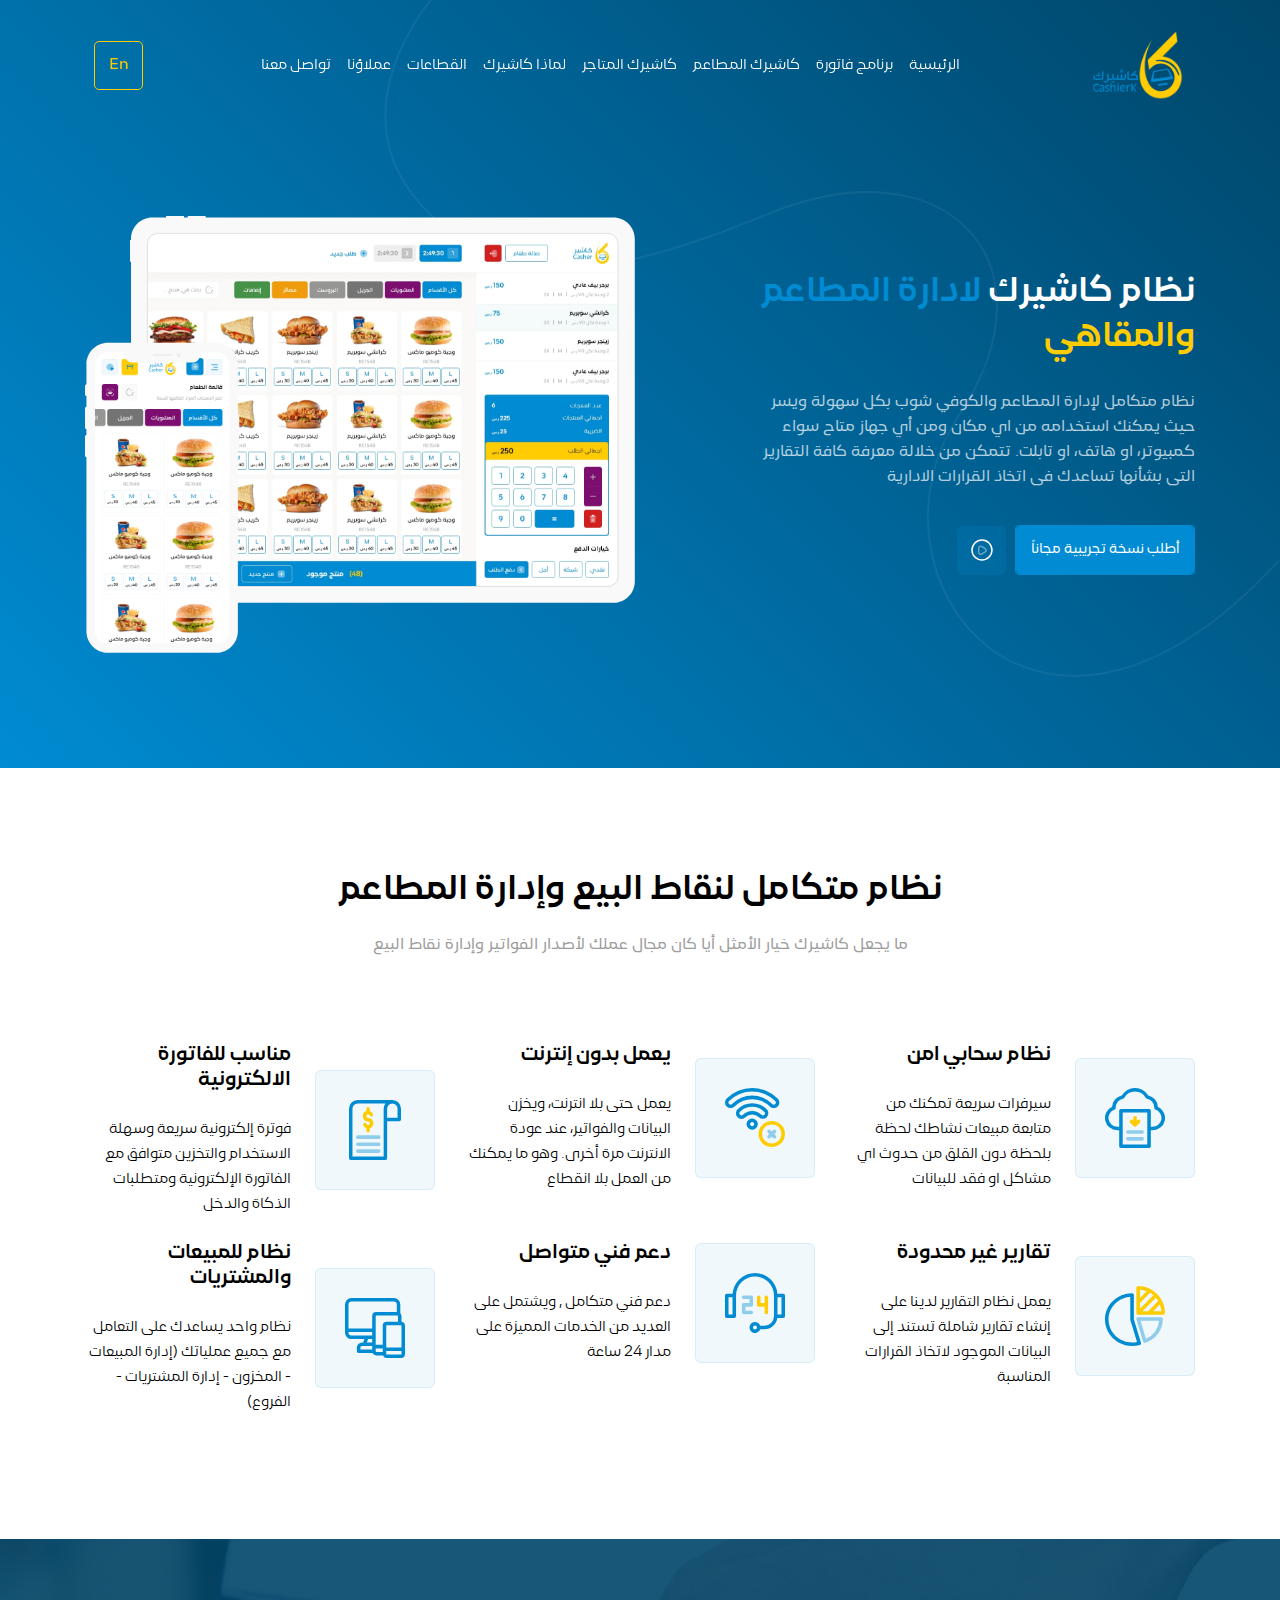
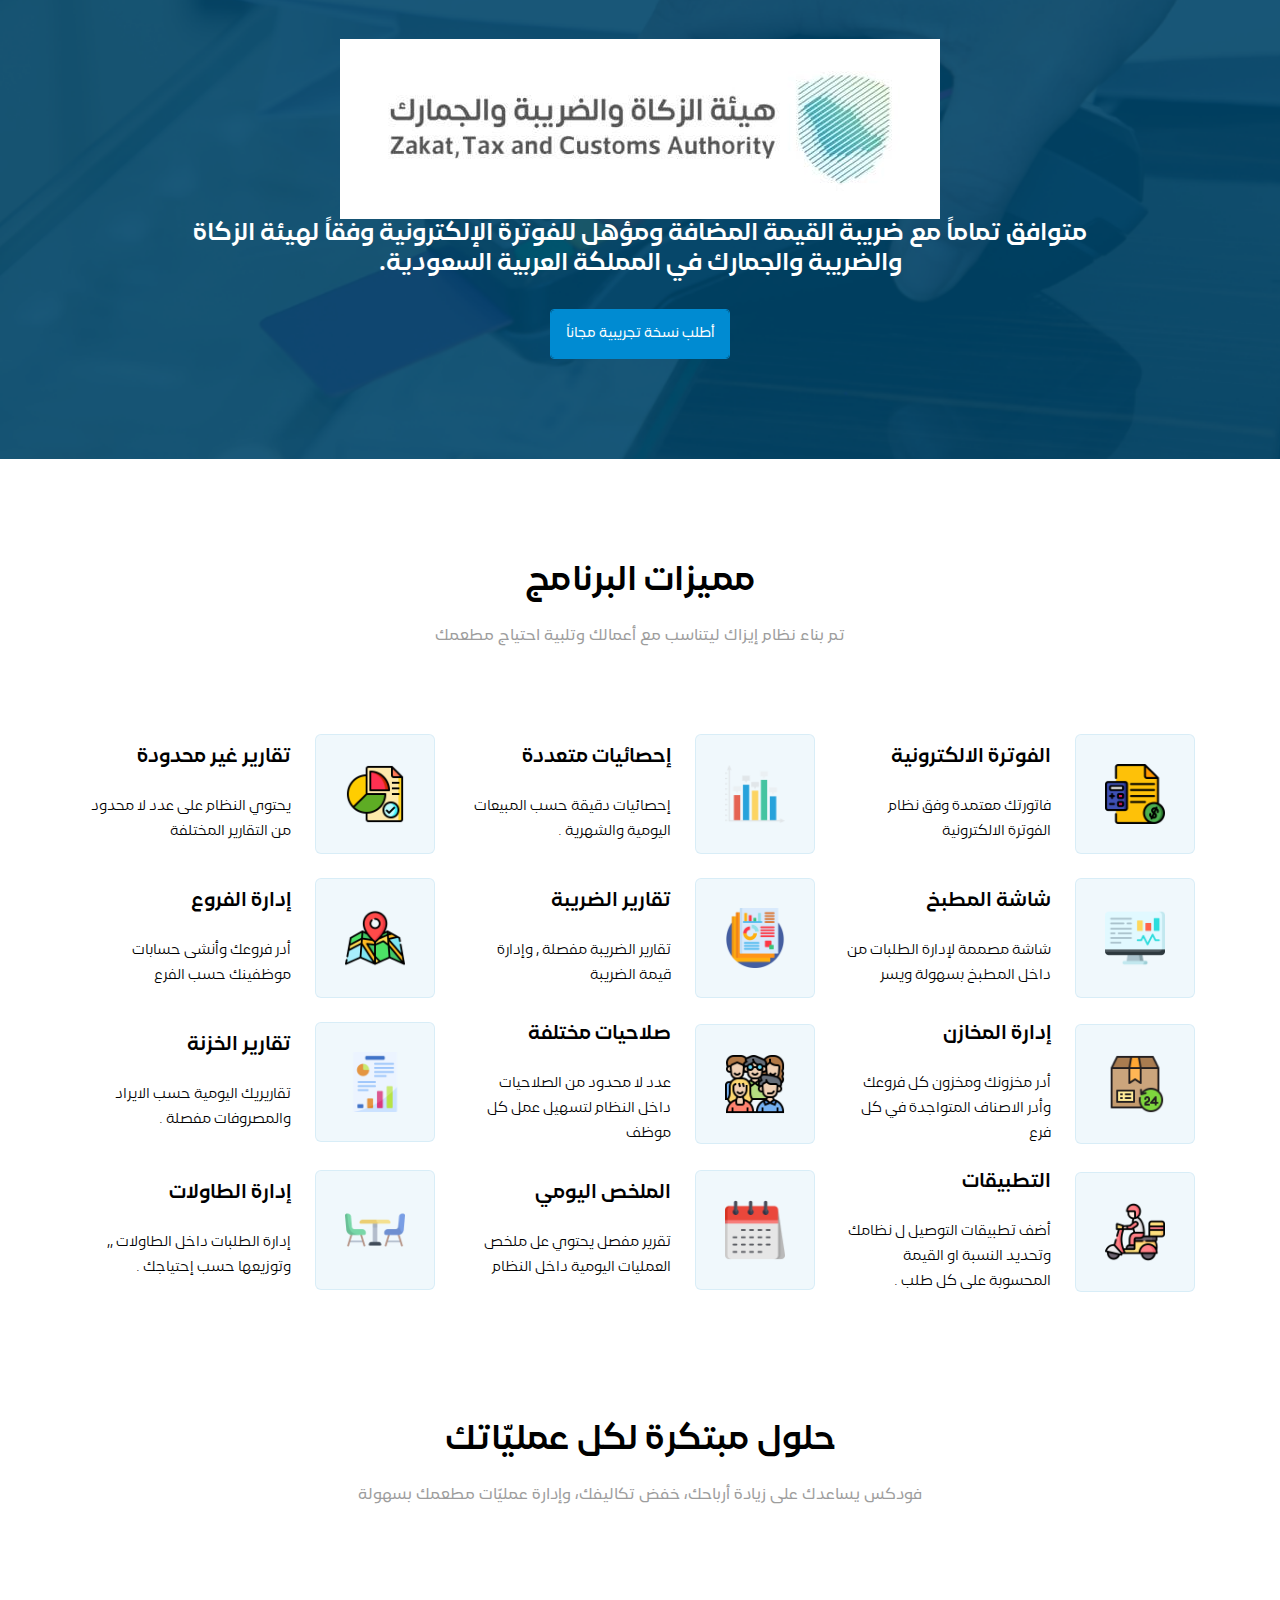
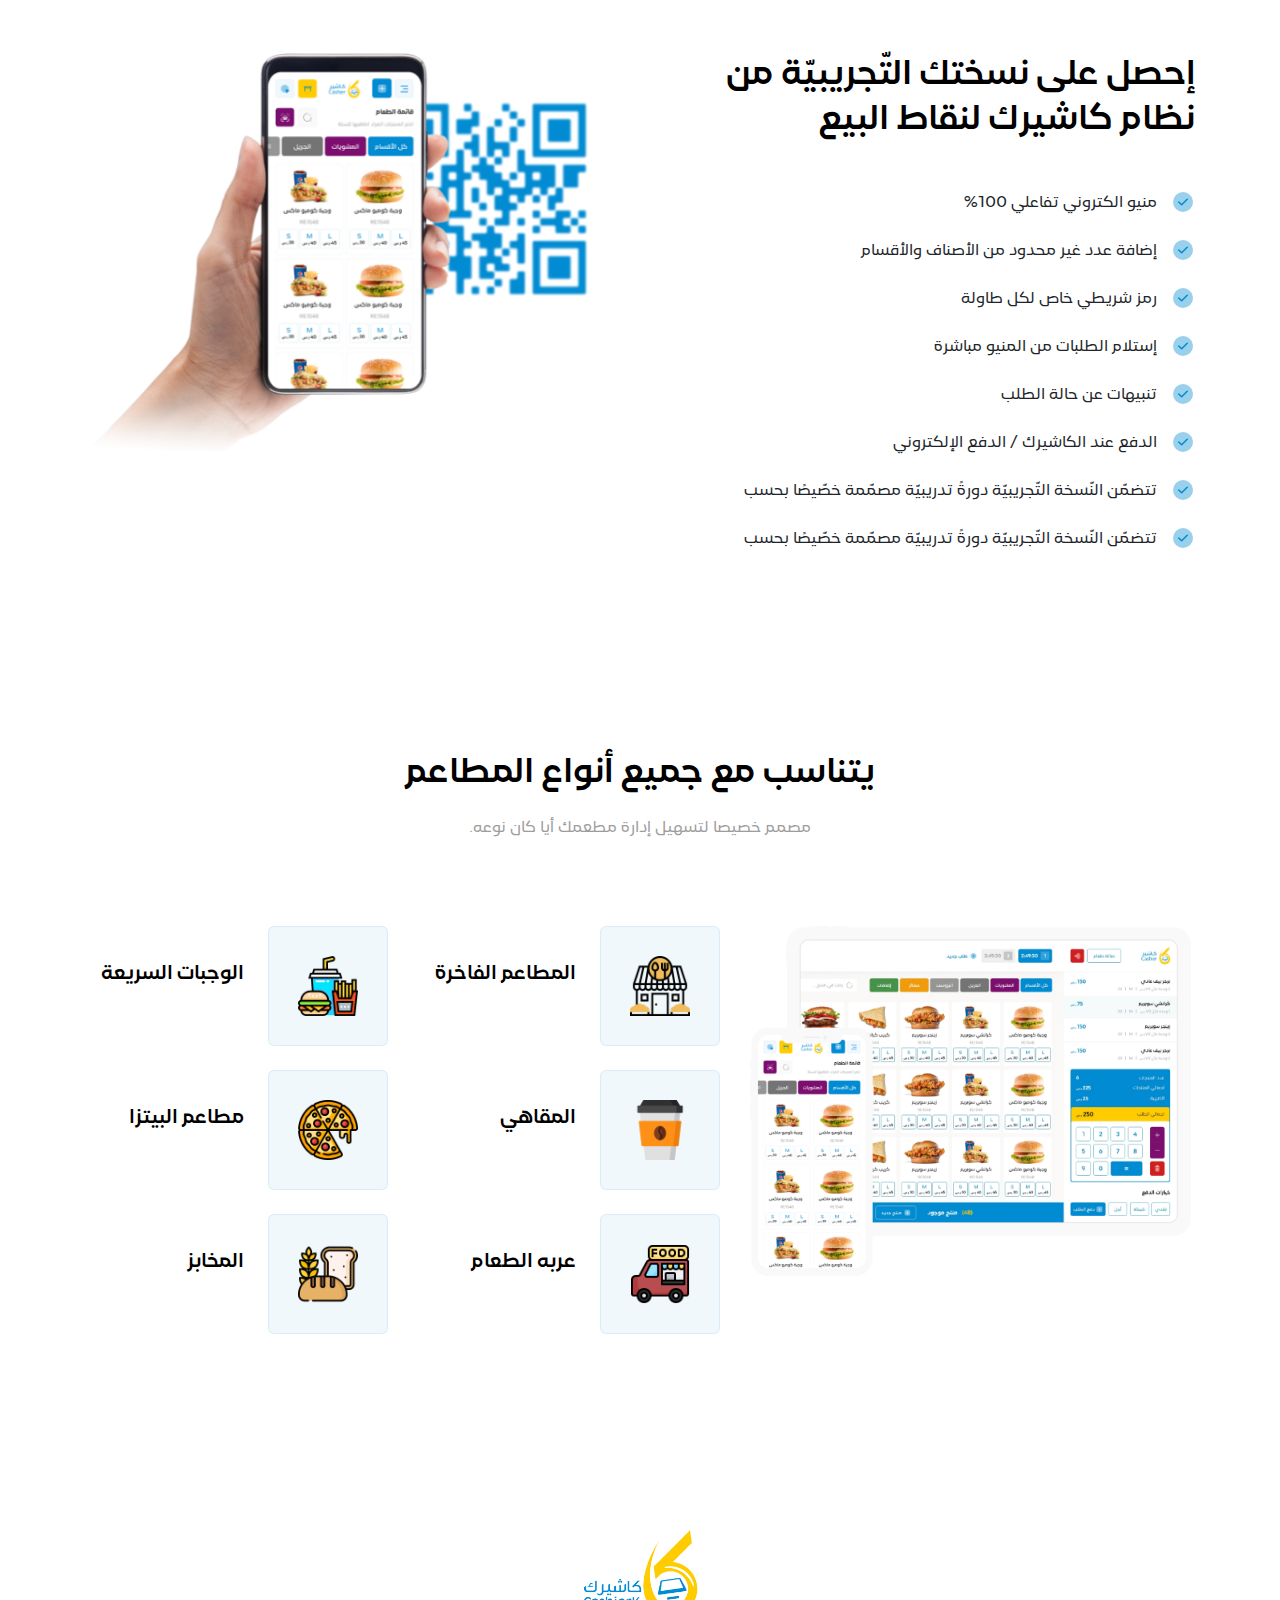
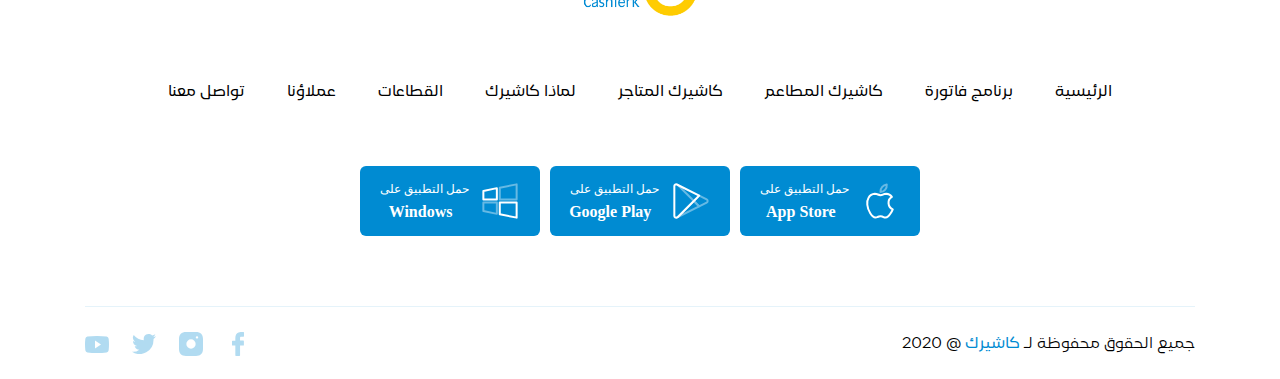
<file: restrun.html>
<!DOCTYPE html>
<html dir="rtl">
  <head>
    <meta charset="utf-8">
    <meta name="description" content="" />
    <meta name="author" content="misara adel"/>
    <meta name="keywords" content="misara adel hammed">
    <meta name="viewport" content="width=device-width, initial-scale=1, shrink-to-fit=no">
    <title> كاشيرك</title>
    <link rel="shortcut icon" href="assets/images/icon.png" type="image/x-icon"/>
    <link rel="stylesheet" href="assets/css/lib/all.min.css">
    <link rel="stylesheet" href="assets/css/lib/animate.css">
    <!-- <link rel="stylesheet" href="assets/css/lib/bootstrap.css"> -->
    <link rel="stylesheet" href="assets/css/lib/bootstrap-rtl.min.css">
    <link rel="stylesheet" href="assets/css/lib/owl.carousel.min.css">
    <link rel="stylesheet" href="assets/css/lib/owl.theme.default.css">
    <link rel="stylesheet" href="assets/css/style.css">
  </head>
  <body>
    <nav class="navbar">
      <div class="container">
        <div class="content">
          <div class="hamburger">
            <span class="line"></span>
            <span class="line"></span>
            <span class="line"></span>
          </div>

          <a href="#intro" class="brand-name">
            <img src="assets/images/logo.png" alt="" />
          </a>

          <ul class="navbar-nav">
            <li class="nav-item">
              <a href="#intro" class="nav-link">
                الرئيسية 
              </a>
            </li>

            <li class="nav-item">
              <a href="#why" class="nav-link">
                برنامج فاتورة
              </a>
            </li>

            <li class="nav-item">
              <a href="#features" class="nav-link">
                كاشيرك المطاعم 
              </a>
            </li>

            <li class="nav-item">
              <a href="bundles.html" class="nav-link">
                كاشيرك المتاجر 
              </a>
            </li>

            <li class="nav-item">
              <a href="#" class="nav-link">
                لماذا كاشيرك
              </a>
            </li>

            <li class="nav-item">
              <a href="#" class="nav-link">
                القطاعات 
              </a>
            </li>

            <li class="nav-item">
              <a href="#" class="nav-link">
                عملاؤنا  
              </a>
            </li>

            <li class="nav-item">
              <a href="#" class="nav-link">
                تواصل معنا  
              </a>
            </li>
          </ul>

          <div class="button-contain">
            <a href="#" class="language">
              En
            </a>
          </div>
        </div>
      </div>
    </nav>

    <main>
      <header id="intro">
        <div class="container">
          <div class="row">
            <div class="col-lg-5 col-12 mb-4 order-mobile-1">
              <div class="content">
                <h4>
                  نظام كاشيرك 
                  <span class="secondary-color">
                    لادارة المطاعم   
                  </span>
                  <span class="primary-color">
                    والمقاهي
                  </span>
                </h4>

                <p>
                  نظام متكامل لإدارة المطاعم والكوفي  شوب  بكل سهولة ويسر 
                  حيث يمكنك استخدامه من اي مكان   ومن أي جهاز متاح سواء كمبيوتر، او هاتف، او تابلت.
                  تتمكن من خلالة معرفة كافة التقارير التى بشأنها تساعدك فى اتخاذ القرارات الادارية
                </p>

                <div class="button-contain">
                  <a href="#contact" class="button-shape primary-button">
                    أطلب نسخة تجريبية مجاناً
                  </a>

                  <a href="#" class="vedio-icon">
                    <img src="assets/images/video.svg" alt="">
                  </a>
                </div>
              </div>
            </div>

            <div class="col-lg-7 col-12 order-mobile-0">
              <div class="image-content">
                <img src="assets/images/header.png" alt="">
              </div>
            </div>
          </div>
        </div>
      </header>

      <section class="why-casher" id="why">
        <div class="container">
          <div class="heading">
            <h4>
              نظام متكامل لنقاط البيع وإدارة المطاعم 
            </h4>

            <p>
              ما يجعل كاشيرك خيار الأمثل أيا كان مجال عملك لأصدار الفواتير وإدارة نقاط البيع
            </p>
          </div>

          <div class="row">
            <div class="col-lg-4 col-12 mb-4">
              <div class="box">
                <div class="image-content">
                  <img src="assets/images/download.svg" alt="">
                </div>

                <div class="content">
                  <h4>
                    نظام سحابي آمن
                  </h4>

                  <p>
                    سيرفرات سريعة تمكنك من متابعة مبيعات نشاطك لحظة بلحظة دون القلق من حدوث اي مشاكل او فقد للبيانات 
                  </p>
                </div>
              </div>
            </div>

            <div class="col-lg-4 col-12 mb-4">
              <div class="box">
                <div class="image-content">
                  <img src="assets/images/no_wifi.svg" alt="">
                </div>

                <div class="content">
                  <h4>
                    يعمل بدون إنترنت  
                  </h4>

                  <p>
                    يعمل حتى بلا انترنت، ويخزن البيانات والفواتير، عند عودة الانترنت مرة أخرى. وهو ما يمكنك من العمل بلا انقطاع
                  </p>
                </div>
              </div>
            </div>

            <div class="col-lg-4 col-12 mb-4">
              <div class="box">
                <div class="image-content">
                  <img src="assets/images/bill.svg" alt="">
                </div>

                <div class="content">
                  <h4>
                    مناسب للفاتورة الالكترونية
                  </h4>

                  <p>
                    فوترة إلكترونية سريعة وسهلة الاستخدام والتخزين متوافق مع الفاتورة الإلكترونية ومتطلبات الذكاة والدخل
                  </p>
                </div>
              </div>
            </div>

            <div class="col-lg-4 col-12 mb-4">
              <div class="box">
                <div class="image-content">
                  <img src="assets/images/pie_chart.svg" alt="">
                </div>

                <div class="content">
                  <h4>
                    تقارير غير محدودة
                  </h4>

                  <p>
                    يعمل نظام التقارير لدينا على إنشاء تقارير شاملة تستند إلى البيانات الموجود  لاتخاذ القرارات المناسبة
                  </p>
                </div>
              </div>
            </div>

            <div class="col-lg-4 col-12 mb-4">
              <div class="box">
                <div class="image-content">
                  <img src="assets/images/24_hours.svg" alt="">
                </div>

                <div class="content">
                  <h4>
                    دعم فني متواصل
                  </h4>

                  <p>
                    دعم فني متكامل , ويشتمل على العديد من الخدمات المميزة على مدار 24 ساعة
                  </p>
                </div>
              </div>
            </div>

            <div class="col-lg-4 col-12 mb-4">
              <div class="box">
                <div class="image-content">
                  <img src="assets/images/device.svg" alt="">
                </div>

                <div class="content">
                  <h4>
                   نظام للمبيعات والمشتريات
                  </h4>

                  <p>
                    نظام واحد يساعدك على التعامل مع جميع عملياتك  (إدارة المبيعات - المخزون - إدارة المشتريات - الفروع)
                  </p>
                </div>
              </div>
            </div>
          </div>
        </div>
      </section>

      <section class="take-now">
        <div class="container">
          <div class="row">
            <div class="col-lg-10 col-12 mx-auto">
              <div class="content">
                <img src="assets/images/logo_shape.jpeg" alt="">
                
                <h4>
                  متوافق تماماً مع ضريبة القيمة المضافة ومؤهل للفوترة الإلكترونية وفقاً لهيئة الزكاة والضريبة والجمارك في المملكة العربية السعودية.
                </h4>

                <div class="button-contain">
                  <a href="#" class="button-shape primary-button">
                  أطلب نسخة تجريبية مجاناً
                  </a>
                </div>
              </div>
            </div>
          </div>
        </div>
      </section>

      <section class="why-casher" id="why" style="padding-bottom: 0px;">
        <div class="container">
          <div class="heading">
            <h4>
              مميزات البرنامج
            </h4>

            <p>
              تم بناء نظام إيزاك ليتناسب مع أعمالك وتلبية احتياج مطعمك 
            </p>
          </div>

          <div class="row">
            <div class="col-lg-4 col-12 mb-4">
              <div class="box">
                <div class="image-content">
                  <img src="assets/images/resturant_1.png" alt="">
                </div>

                <div class="content">
                  <h4>
                    الفوترة الالكترونية
                  </h4>

                  <p>
                    فاتورتك معتمدة وفق نظام الفوترة الالكترونية
                  </p>
                </div>
              </div>
            </div>

            <div class="col-lg-4 col-12 mb-4">
              <div class="box">
                <div class="image-content">
                  <img src="assets/images/resturant_2.png" alt="">
                </div>

                <div class="content">
                  <h4>
                    إحصائيات متعددة 
                  </h4>

                  <p>
                    إحصائيات دقيقة حسب المبيعات اليومية والشهرية .
                  </p>
                </div>
              </div>
            </div>

            <div class="col-lg-4 col-12 mb-4">
              <div class="box">
                <div class="image-content">
                  <img src="assets/images/resturant_3.png" alt="">
                </div>

                <div class="content">
                  <h4>
                    تقارير غير محدودة 
                  </h4>

                  <p>
                    يحتوي النظام على عدد لا محدود من التقارير المختلفة
                  </p>
                </div>
              </div>
            </div>

            <div class="col-lg-4 col-12 mb-4">
              <div class="box">
                <div class="image-content">
                  <img src="assets/images/resturant_4.png" alt="">
                </div>

                <div class="content">
                  <h4>
                    شاشة المطبخ 
                  </h4>

                  <p>
                    شاشة مصممة لإدارة الطلبات من داخل المطبخ بسهولة ويسر
                  </p>
                </div>
              </div>
            </div>

            <div class="col-lg-4 col-12 mb-4">
              <div class="box">
                <div class="image-content">
                  <img src="assets/images/resturant_5.png" alt="">
                </div>

                <div class="content">
                  <h4>
                    تقارير الضريبة
                  </h4>

                  <p>
                    تقارير الضريبة مفصلة , وإدارة قيمة الضريبة
                  </p>
                </div>
              </div>
            </div>

            <div class="col-lg-4 col-12 mb-4">
              <div class="box">
                <div class="image-content">
                  <img src="assets/images/resturant_6.png" alt="">
                </div>

                <div class="content">
                  <h4>
                    إدارة الفروع
                  </h4>

                  <p>
                    أدر فروعك وأنشى حسابات موظفينك حسب الفرع
                  </p>
                </div>
              </div>
            </div>

            <div class="col-lg-4 col-12 mb-4">
              <div class="box">
                <div class="image-content">
                  <img src="assets/images/resturant_7.png" alt="">
                </div>

                <div class="content">
                  <h4>
                    إدارة المخازن
                  </h4>

                  <p>
                    أدر مخزونك ومخزون كل فروعك وأدر الاصناف المتواجدة في كل فرع
                  </p>
                </div>
              </div>
            </div>

            <div class="col-lg-4 col-12 mb-4">
              <div class="box">
                <div class="image-content">
                  <img src="assets/images/resturant_8.png" alt="">
                </div>

                <div class="content">
                  <h4>
                    صلاحيات مختلفة 
                  </h4>

                  <p>
                    عدد لا محدود من الصلاحيات داخل النظام لتسهيل عمل كل موظف
                  </p>
                </div>
              </div>
            </div>

            <div class="col-lg-4 col-12 mb-4">
              <div class="box">
                <div class="image-content">
                  <img src="assets/images/resturant_9.png" alt="">
                </div>

                <div class="content">
                  <h4>
                    تقارير الخزنة
                  </h4>

                  <p>
                    تقاريريك اليومية حسب الايراد والمصروفات مفصلة .
                  </p>
                </div>
              </div>
            </div>
            

            <div class="col-lg-4 col-12 mb-4">
              <div class="box">
                <div class="image-content">
                  <img src="assets/images/resturant_10.png" alt="">
                </div>

                <div class="content">
                  <h4>
                    التطبيقات
                  </h4>

                  <p>
                    أضف تطبيقات التوصيل ل نظامك وتحديد النسبة او القيمة المحسوبة على كل طلب .
                  </p>
                </div>
              </div>
            </div>

            <div class="col-lg-4 col-12 mb-4">
              <div class="box">
                <div class="image-content">
                  <img src="assets/images/resturant_11.png" alt="">
                </div>

                <div class="content">
                  <h4>
                    الملخص اليومي 
                  </h4>

                  <p>
                    تقرير مفصل يحتوي عل ملخص العمليات  اليومية داخل النظام
                  </p>
                </div>
              </div>
            </div>

            <div class="col-lg-4 col-12 mb-4">
              <div class="box">
                <div class="image-content">
                  <img src="assets/images/resturant_12.png" alt="">
                </div>

                <div class="content">
                  <h4>
                    إدارة الطاولات
                  </h4>

                  <p>
                    إدارة الطلبات داخل الطاولات ,, وتوزيعها حسب إحتياجك .
                  </p>
                </div>
              </div>
            </div>
          </div>
        </div>
      </section>

      <section class="features" id="features">
        <div class="container">
          <div class="heading">
            <h4>
              حلول مبتكرة لكل عمليّاتك 
            </h4>

            <p>
              فودكس يساعدك على زيادة أرباحك، خفض تكاليفك، وإدارة عمليّات مطعمك بسهولة
            </p>
          </div>

          <div class="row">
            <div class="col-lg-6 col-12">
              <div class="feature-content">
                <h4>
                  إحصل على نسختك التّجريبيّة من نظام كاشيرك لنقاط البيع
                </h4>

                <ul class="feature-list">
                  <li> 
                    منيو الكتروني تفاعلي 100%
                  </li>

                  <li>
                    إضافة عدد غير محدود من الأصناف والأقسام
                  </li>

                  <li>
                    رمز شريطي خاص لكل طاولة
                  </li>

                  <li>
                    إستلام الطلبات من المنيو مباشرة
                  </li>

                  <li>
                    تنبيهات عن حالة الطلب
                  </li>

                  <li>
                    الدفع عند الكاشيرك / الدفع الإلكتروني
                  </li>

                  <li>
                    تتضمّن النّسخة التّجريبيّة دورةً تدريبيّة مصمّمة خصّيصًا بحسب 
                  </li>

                  <li>
                    تتضمّن النّسخة التّجريبيّة دورةً تدريبيّة مصمّمة خصّيصًا بحسب 
                  </li>
                </ul>
              </div>
            </div>

            <div class="col-lg-6 col-12">
              <div class="feature-image">
                <img src="assets/images/feature_image.png" alt="">
              </div>
            </div>
          </div>
        </div>
      </section>

      <section class="why-casher" id="why">
        <div class="container">
          <div class="heading">
            <h4>
              يتناسب مع جميع أنواع المطاعم 
            </h4>

            <p>
              مصمم خصيصا لتسهيل إدارة مطعمك أيا كان نوعه.
            </p>
          </div>

          <div class="row">
            <div class="col-lg-5 col-12 mb-4">
              <div class="casher-img">
                <img src="assets/images/header.png" alt="">
              </div>
            </div>

            <div class="col-lg-7 col-12">
              <div class="row">
                <div class="col-lg-6 col-12 mb-4">
                  <div class="box">
                    <div class="image-content">
                      <img src="assets/images/features_1.png" alt="">
                    </div>
    
                    <div class="content">
                      <h4>
                        المطاعم الفاخرة
                      </h4>
                    </div>
                  </div>
                </div>
    
                <div class="col-lg-6 col-12 mb-4">
                  <div class="box">
                    <div class="image-content">
                      <img src="assets/images/features_2.png" alt="">
                    </div>
    
                    <div class="content">
                      <h4>
                        الوجبات السريعة
                      </h4>
                    </div>
                  </div>
                </div>
    
                <div class="col-lg-6 col-12 mb-4">
                  <div class="box">
                    <div class="image-content">
                      <img src="assets/images/features_3.png" alt="">
                    </div>
    
                    <div class="content">
                      <h4>
                        المقاهي
                      </h4>
                    </div>
                  </div>
                </div>
    
                <div class="col-lg-6 col-12 mb-4">
                  <div class="box">
                    <div class="image-content">
                      <img src="assets/images/features_4.png" alt="">
                    </div>
    
                    <div class="content">
                      <h4>
                       مطاعم البيتزا
                      </h4>
                    </div>
                  </div>
                </div>
    
                <div class="col-lg-6 col-12 mb-4">
                  <div class="box">
                    <div class="image-content">
                      <img src="assets/images/features_5.png" alt="">
                    </div>
    
                    <div class="content">
                      <h4>
                        عربه الطعام
                      </h4>
                    </div>
                  </div>
                </div>
    
                <div class="col-lg-6 col-12 mb-4">
                  <div class="box">
                    <div class="image-content">
                      <img src="assets/images/features_6.png" alt="">
                    </div>
    
                    <div class="content">
                      <h4>
                        المخابز
                      </h4>
                    </div>
                  </div>
                </div>
              </div>
            </div>
          </div>
        </div>
      </section>
    </main>
    
    <footer>
      <div class="container">
        <div class="content">
          <img src="assets/images/color_logo.png" alt="" class="logo" />

          <ul class="footer-nav">
            <li class="nav-item">
              <a href="#why" class="nav-link">
                الرئيسية 
              </a>
            </li>

            <li class="nav-item">
              <a href="#features" class="nav-link">
                برنامج فاتورة
              </a>
            </li>

            <li class="nav-item">
              <a href="bundles.html" class="nav-link">
                كاشيرك المطاعم
              </a>
            </li>

            <li class="nav-item">
              <a href="#contact" class="nav-link">
                كاشيرك المتاجر 
              </a>
            </li>

            <li class="nav-item">
              <a href="#" class="nav-link">
                لماذا كاشيرك
              </a>
            </li>

            <li class="nav-item">
              <a href="#" class="nav-link">
                القطاعات 
              </a>
            </li>

            <li class="nav-item">
              <a href="#" class="nav-link">
                عملاؤنا  
              </a>
            </li>

            <li class="nav-item">
              <a href="#" class="nav-link">
                تواصل معنا
              </a>
            </li>
          </ul>

          <div class="btn-contain">
            <a href="#">
              <img src="assets/images/apple_btn.svg" alt="">
            </a>

            <a href="#">
              <img src="assets/images/android_btn.svg" alt="">
            </a>

            <a href="#">
              <img src="assets/images/windows_btn.svg" alt="">
            </a>
          </div>

          <div class="copyrigts">
            <p>
              جميع الحقوق محفوظة لـ 
              <span>كاشيرك</span>
              @ 2020
            </p>

            <ul class="socail">
              <li>
                <a href="https://www.facebook.com/kashierapp">
                  <img src="assets/images/facebook.svg" alt="">
                </a>
              </li>

              <li>
                <a href="https://instagram.com/kashierapp?igshid=YmMyMTA2M2Y=">
                  <img src="assets/images/insta.svg" alt="">
                </a>
              </li>

              <li>
                <a href="https://twitter.com/kashierapp">
                  <img src="assets/images/twiiter.svg" alt="">
                </a>
              </li>

              <li>
                <a href="#">
                  <img src="assets/images/youtube.svg" alt="">
                </a>
              </li>
            </ul>
          </div>
        </div>
      </div>
    </footer>

    <div class="progress-wrap">
      <svg class="progress-circle svg-content" width="100%" height="100%" viewBox="-1 -1 102 102">
        <path d="M50,1 a49,49 0 0,1 0,98 a49,49 0 0,1 0,-98" style="transition: stroke-dashoffset 10ms linear 0s; stroke-dasharray: 307.919, 307.919; stroke-dashoffset: 220.587;"></path>
      </svg>
    </div>

    <script src="assets/js/lib/jquery4.js"></script>
    <script src="assets/js/lib/popper.js"></script>
    <script src="assets/js/lib/bootstrap.js"></script>
    <script src="assets/js/lib/owl.carousel.min.js"></script>
    <script src="assets/js/lib/wow.min.js"></script>
    <script src="assets/js/lib/back-to-top.js"></script>
    <script src="assets/js/main.js"></script>
  </body>
</html>
</file>
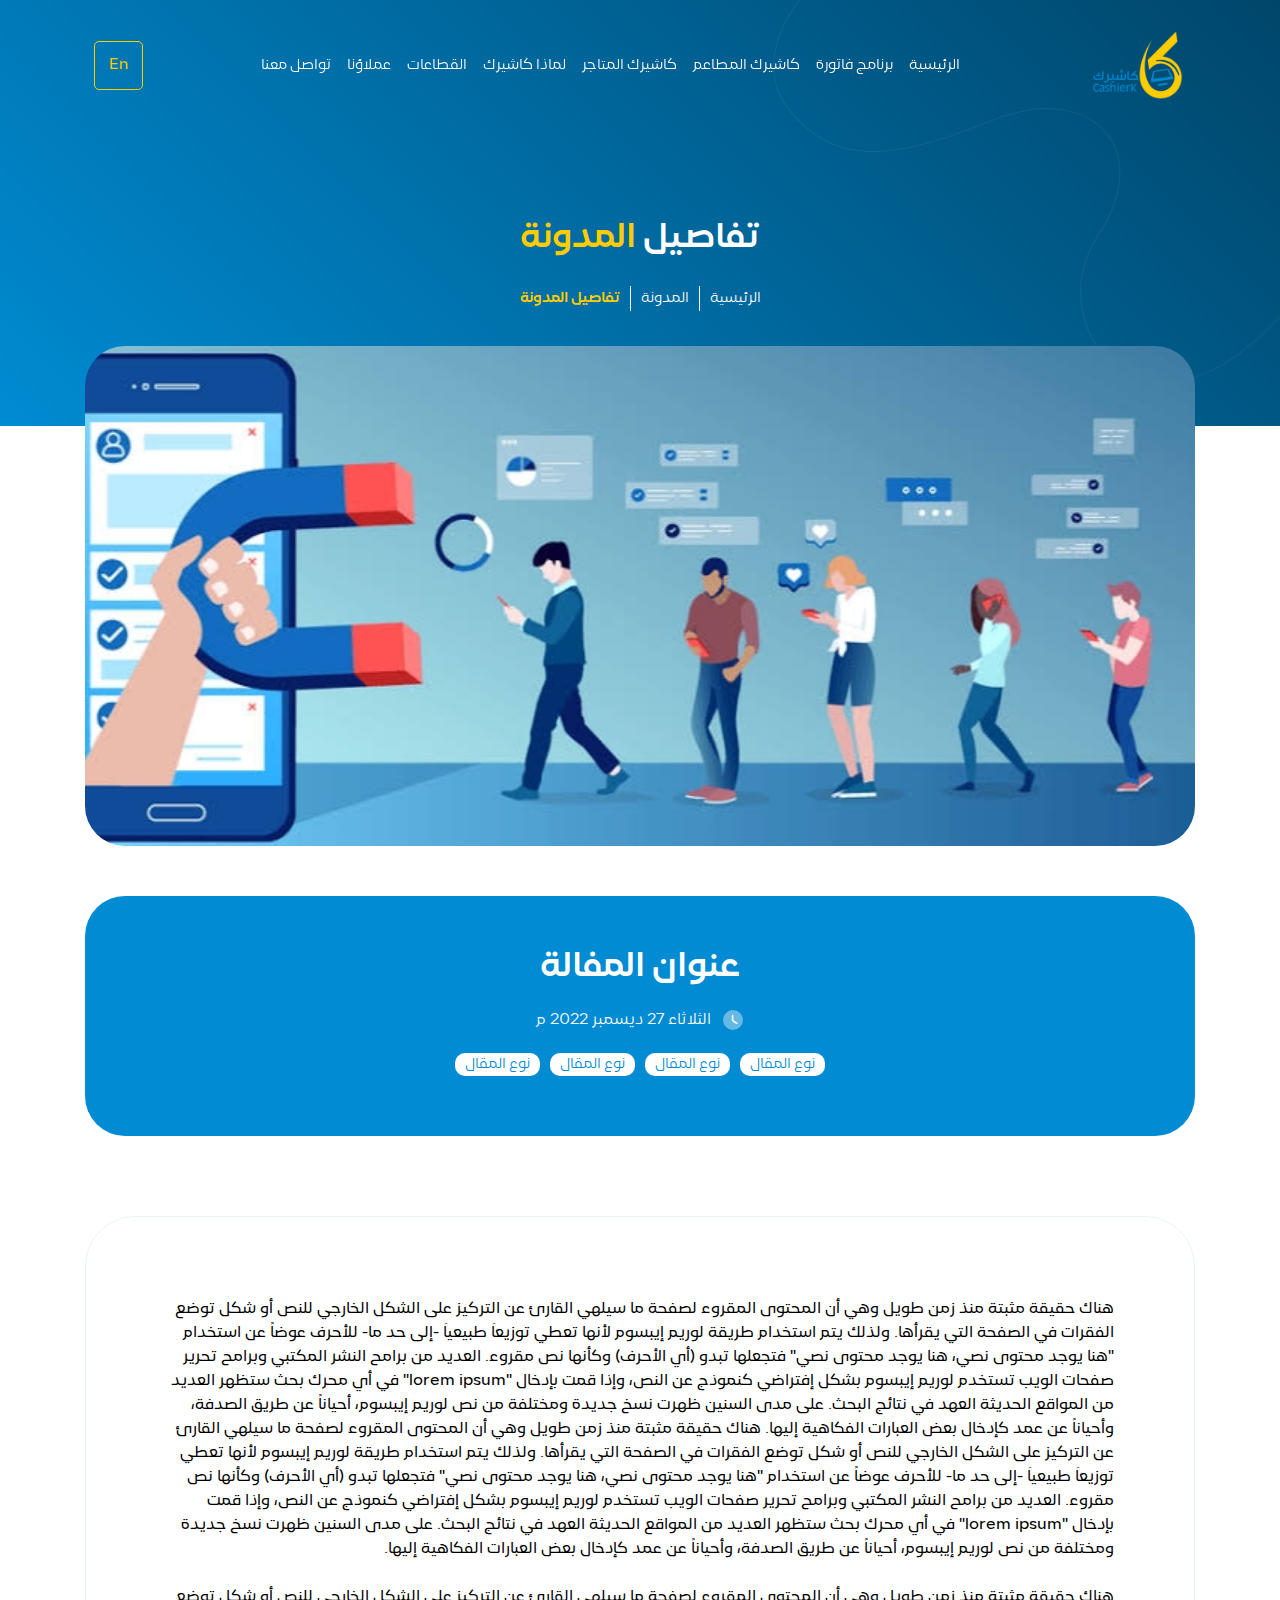
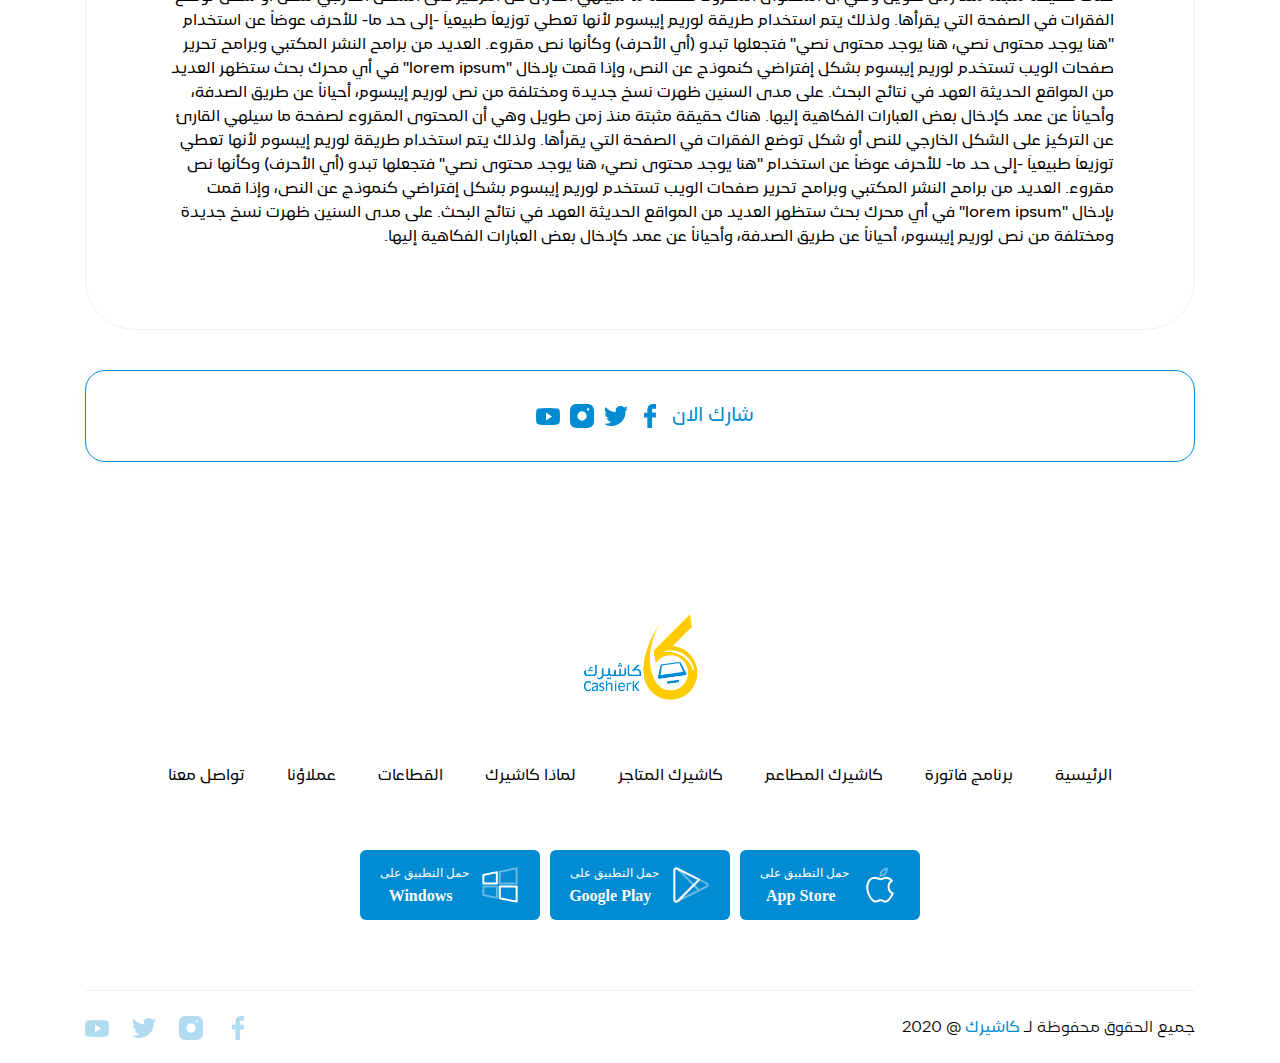
<file: single-blog.html>
<!DOCTYPE html>
<html dir="rtl">
  <head>
    <meta charset="utf-8">
    <meta name="description" content="" />
    <meta name="author" content="misara adel"/>
    <meta name="keywords" content="misara adel hammed">
    <meta name="viewport" content="width=device-width, initial-scale=1, shrink-to-fit=no">
    <title> كاشيرك</title>
    <link rel="shortcut icon" href="assets/images/icon.png" type="image/x-icon"/>
    <link rel="stylesheet" href="assets/css/lib/all.min.css">
    <link rel="stylesheet" href="assets/css/lib/animate.css">
    <!-- <link rel="stylesheet" href="assets/css/lib/bootstrap.css"> -->
    <link rel="stylesheet" href="assets/css/lib/bootstrap-rtl.min.css">
    <link rel="stylesheet" href="assets/css/lib/owl.carousel.min.css">
    <link rel="stylesheet" href="assets/css/lib/owl.theme.default.css">
    <link rel="stylesheet" href="assets/css/style.css">
  </head>
  <body>
    <nav class="navbar">
      <div class="container">
        <div class="content">
          <div class="hamburger">
            <span class="line"></span>
            <span class="line"></span>
            <span class="line"></span>
          </div>

          <a href="#intro" class="brand-name">
            <img src="assets/images/logo.png" alt="" />
          </a>

          <ul class="navbar-nav">
            <li class="nav-item">
              <a href="#intro" class="nav-link">
                الرئيسية 
              </a>
            </li>

            <li class="nav-item">
              <a href="#why" class="nav-link">
                برنامج فاتورة
              </a>
            </li>

            <li class="nav-item">
              <a href="#features" class="nav-link">
                كاشيرك المطاعم 
              </a>
            </li>

            <li class="nav-item">
              <a href="bundles.html" class="nav-link">
                كاشيرك المتاجر 
              </a>
            </li>

            <li class="nav-item">
              <a href="#" class="nav-link">
                لماذا كاشيرك
              </a>
            </li>

            <li class="nav-item">
              <a href="#" class="nav-link">
                القطاعات 
              </a>
            </li>

            <li class="nav-item">
              <a href="#" class="nav-link">
                عملاؤنا  
              </a>
            </li>

            <li class="nav-item">
              <a href="#" class="nav-link">
                تواصل معنا  
              </a>
            </li>
          </ul>

          <div class="button-contain">
            <a href="#" class="language">
              En
            </a>
          </div>
        </div>
      </div>
    </nav>

    <main>
      <header id="intro">
        <div class="container">
          <div class="row">
            <div class="col-12">
              <div class="data-contain">
                <h1>
                  تفاصيل

                  <span>
                    المدونة 
                  </span>
                </h1>

                <ul class="links-contain">
                  <li>
                    <a href="index.html">
                      الرئيسية
                    </a>
                  </li>

                  <li>
                    <a href="blogs.html">
                      المدونة
                    </a>
                  </li>

                  <li>
                    <span>
                      تفاصيل المدونة
                    </span>
                  </li>
                </ul>
              </div>
            </div>
          </div>
        </div>
      </header>

      <section class="signle-blog">
        <div class="container">
          <div class="image-content">
            <img src="assets/images/client_2.jpg" loading="lazy" alt="" />
          </div>

          <div class="title-contain">
            <h1>
              عنوان المفالة
            </h1>

            <div class="data">
              <img src="assets/images/clock.svg" loading="lazy" alt="" />

              <span>
                الثلاثاء 27 ديسمبر 2022 م
              </span>
            </div>

            <ul class="tags">
              <li>
                <a href="#">
                  نوع المقال 
                </a>
              </li>

              <li>
                <a href="#">
                  نوع المقال 
                </a>
              </li>

              <li>
                <a href="#">
                  نوع المقال 
                </a>
              </li>

              <li>
                <a href="#">
                  نوع المقال 
                </a>
              </li>
            </ul>
          </div>

          <div class="data-contain">
            <p>
              هناك حقيقة مثبتة منذ زمن طويل وهي أن المحتوى المقروء لصفحة ما سيلهي القارئ عن التركيز على الشكل الخارجي للنص أو شكل توضع الفقرات في الصفحة التي يقرأها. ولذلك يتم استخدام طريقة لوريم إيبسوم لأنها تعطي توزيعاَ طبيعياَ -إلى حد ما- للأحرف عوضاً عن استخدام "هنا يوجد محتوى نصي، هنا يوجد محتوى نصي" فتجعلها تبدو (أي الأحرف) وكأنها نص مقروء. العديد من برامح النشر المكتبي وبرامح تحرير صفحات الويب تستخدم لوريم إيبسوم بشكل إفتراضي كنموذج عن النص، وإذا قمت بإدخال "lorem ipsum" في أي محرك بحث ستظهر العديد من المواقع الحديثة العهد في نتائج البحث. على مدى السنين ظهرت نسخ جديدة ومختلفة من نص لوريم إيبسوم، أحياناً عن طريق الصدفة، وأحياناً عن عمد كإدخال بعض العبارات الفكاهية إليها.
              هناك حقيقة مثبتة منذ زمن طويل وهي أن المحتوى المقروء لصفحة ما سيلهي القارئ عن التركيز على الشكل الخارجي للنص أو شكل توضع الفقرات في الصفحة التي يقرأها. ولذلك يتم استخدام طريقة لوريم إيبسوم لأنها تعطي توزيعاَ طبيعياَ -إلى حد ما- للأحرف عوضاً عن استخدام "هنا يوجد محتوى نصي، هنا يوجد محتوى نصي" فتجعلها تبدو (أي الأحرف) وكأنها نص مقروء. العديد من برامح النشر المكتبي وبرامح تحرير صفحات الويب تستخدم لوريم إيبسوم بشكل إفتراضي كنموذج عن النص، وإذا قمت بإدخال "lorem ipsum" في أي محرك بحث ستظهر العديد من المواقع الحديثة العهد في نتائج البحث. على مدى السنين ظهرت نسخ جديدة ومختلفة من نص لوريم إيبسوم، أحياناً عن طريق الصدفة، وأحياناً عن عمد كإدخال بعض العبارات الفكاهية إليها.
            </p>

            <p>
              هناك حقيقة مثبتة منذ زمن طويل وهي أن المحتوى المقروء لصفحة ما سيلهي القارئ عن التركيز على الشكل الخارجي للنص أو شكل توضع الفقرات في الصفحة التي يقرأها. ولذلك يتم استخدام طريقة لوريم إيبسوم لأنها تعطي توزيعاَ طبيعياَ -إلى حد ما- للأحرف عوضاً عن استخدام "هنا يوجد محتوى نصي، هنا يوجد محتوى نصي" فتجعلها تبدو (أي الأحرف) وكأنها نص مقروء. العديد من برامح النشر المكتبي وبرامح تحرير صفحات الويب تستخدم لوريم إيبسوم بشكل إفتراضي كنموذج عن النص، وإذا قمت بإدخال "lorem ipsum" في أي محرك بحث ستظهر العديد من المواقع الحديثة العهد في نتائج البحث. على مدى السنين ظهرت نسخ جديدة ومختلفة من نص لوريم إيبسوم، أحياناً عن طريق الصدفة، وأحياناً عن عمد كإدخال بعض العبارات الفكاهية إليها.
              هناك حقيقة مثبتة منذ زمن طويل وهي أن المحتوى المقروء لصفحة ما سيلهي القارئ عن التركيز على الشكل الخارجي للنص أو شكل توضع الفقرات في الصفحة التي يقرأها. ولذلك يتم استخدام طريقة لوريم إيبسوم لأنها تعطي توزيعاَ طبيعياَ -إلى حد ما- للأحرف عوضاً عن استخدام "هنا يوجد محتوى نصي، هنا يوجد محتوى نصي" فتجعلها تبدو (أي الأحرف) وكأنها نص مقروء. العديد من برامح النشر المكتبي وبرامح تحرير صفحات الويب تستخدم لوريم إيبسوم بشكل إفتراضي كنموذج عن النص، وإذا قمت بإدخال "lorem ipsum" في أي محرك بحث ستظهر العديد من المواقع الحديثة العهد في نتائج البحث. على مدى السنين ظهرت نسخ جديدة ومختلفة من نص لوريم إيبسوم، أحياناً عن طريق الصدفة، وأحياناً عن عمد كإدخال بعض العبارات الفكاهية إليها.
            </p>
          </div>

          <div class="share-section">
            <p class="share-data">
              شارك الان
            </p>

            <ul class="socail-media">
              <li>
                <a href="#" class="icon">
                  <img src="assets/images/facebook.svg" loading="lazy" alt="" />
                </a>
              </li>
  
              <li>
                <a href="#" class="icon">
                  <img src="assets/images/twiiter.svg" loading="lazy" alt="" />
                </a>
              </li>
  
              <li>
                <a href="#" class="icon">
                  <img src="assets/images/insta.svg" loading="lazy" alt="" />
                </a>
              </li>
  
              <li>
                <a href="#" class="icon">
                  <img src="assets/images/youtube.svg" loading="lazy" alt="" />
                </a>
              </li>
            </ul>
          </div>
        </div>
      </section>
    </main>

    <footer>
      <div class="container">
        <div class="content">
          <img src="assets/images/color_logo.png" alt="" class="logo" />

          <ul class="footer-nav">
            <li class="nav-item">
              <a href="#why" class="nav-link">
                الرئيسية 
              </a>
            </li>

            <li class="nav-item">
              <a href="#features" class="nav-link">
                برنامج فاتورة
              </a>
            </li>

            <li class="nav-item">
              <a href="bundles.html" class="nav-link">
                كاشيرك المطاعم
              </a>
            </li>

            <li class="nav-item">
              <a href="#contact" class="nav-link">
                كاشيرك المتاجر 
              </a>
            </li>

            <li class="nav-item">
              <a href="#" class="nav-link">
                لماذا كاشيرك
              </a>
            </li>

            <li class="nav-item">
              <a href="#" class="nav-link">
                القطاعات 
              </a>
            </li>

            <li class="nav-item">
              <a href="#" class="nav-link">
                عملاؤنا  
              </a>
            </li>

            <li class="nav-item">
              <a href="#" class="nav-link">
                تواصل معنا
              </a>
            </li>
          </ul>

          <div class="btn-contain">
            <a href="#">
              <img src="assets/images/apple_btn.svg" alt="">
            </a>

            <a href="#">
              <img src="assets/images/android_btn.svg" alt="">
            </a>

            <a href="#">
              <img src="assets/images/windows_btn.svg" alt="">
            </a>
          </div>

          <div class="copyrigts">
            <p>
              جميع الحقوق محفوظة لـ 
              <span>كاشيرك</span>
              @ 2020
            </p>

            <ul class="socail">
              <li>
                <a href="https://www.facebook.com/kashierapp">
                  <img src="assets/images/facebook.svg" alt="">
                </a>
              </li>

              <li>
                <a href="https://instagram.com/kashierapp?igshid=YmMyMTA2M2Y=">
                  <img src="assets/images/insta.svg" alt="">
                </a>
              </li>

              <li>
                <a href="https://twitter.com/kashierapp">
                  <img src="assets/images/twiiter.svg" alt="">
                </a>
              </li>

              <li>
                <a href="#">
                  <img src="assets/images/youtube.svg" alt="">
                </a>
              </li>
            </ul>
          </div>
        </div>
      </div>
    </footer>

    <div class="progress-wrap">
      <svg class="progress-circle svg-content" width="100%" height="100%" viewBox="-1 -1 102 102">
        <path d="M50,1 a49,49 0 0,1 0,98 a49,49 0 0,1 0,-98" style="transition: stroke-dashoffset 10ms linear 0s; stroke-dasharray: 307.919, 307.919; stroke-dashoffset: 220.587;"></path>
      </svg>
    </div>

    <script src="assets/js/lib/jquery4.js"></script>
    <script src="assets/js/lib/popper.js"></script>
    <script src="assets/js/lib/bootstrap.js"></script>
    <script src="assets/js/lib/owl.carousel.min.js"></script>
    <script src="assets/js/lib/wow.min.js"></script>
    <script src="assets/js/lib/back-to-top.js"></script>
    <script src="assets/js/main.js"></script>
  </body>
</html>
</file>
<file: assets/css/style.css>
@font-face {
  font-family: "LamaSans";
  src: url("../fonts/LamaSans/LamaSans-Medium.ttf");
  font-weight: 700;
}
@font-face {
  font-family: "LamaSans";
  src: url("../fonts/LamaSans/LamaSans-Regular.ttf");
  font-weight: 500;
}
@font-face {
  font-family: "LamaSans";
  src: url("../fonts/LamaSans/LamaSans-Bold.ttf");
  font-weight: 900;
}
:root {
  --primary: #FECC00;
  --secondary: #008BD2;
}

* {
  margin: 0px;
  box-sizing: border-box;
  font-family: "LamaSans", sans-serif;
  scroll-behavior: smooth;
}
*::-moz-selection {
  background-color: #008BD2;
  color: #fff;
}
*::selection {
  background-color: #008BD2;
  color: #fff;
}
*::-webkit-scrollbar {
  width: 8px;
}
*::-webkit-scrollbar-track {
  background-color: #ccc;
}
*::-webkit-scrollbar-thumb {
  background: linear-gradient(180deg, #008BD2, #00466A);
  border-radius: 8px;
}
*::-webkit-scrollbar-thumb:hover {
  background: linear-gradient(180deg, #00466A, #008BD2);
}

.overflowNone {
  overflow: hidden;
}

.btn:focus,
button:focus,
input:focus,
.form-control:focus {
  outline-width: 0px !important;
  outline-color: transparent !important;
  box-shadow: 0 0 0 0 rgba(0, 0, 0, 0);
}

a {
  text-decoration: none !important;
}

ul {
  list-style: none;
  margin: 0px;
  padding: 0px;
}

.owl-theme .owl-dots .owl-dot span {
  width: 40px;
  height: 2px;
  border-radius: 2px;
  background-color: var(--secondary);
  opacity: 0.2;
  transition: all 0.5s linear;
}

.owl-theme .owl-dots .owl-dot.active span,
.owl-theme .owl-dots .owl-dot:hover span {
  background-color: var(--secondary);
  opacity: 1;
}

.overflowNone {
  overflow: hidden;
}

@-webkit-keyframes bounce-in-fwd {
  0%, 38% {
    transform: scale(1);
    -webkit-animation-timing-function: ease-out;
            animation-timing-function: ease-out;
    opacity: 1;
  }
  55% {
    transform: scale(0.7);
    -webkit-animation-timing-function: ease-in;
            animation-timing-function: ease-in;
  }
  72% {
    transform: scale(1);
    -webkit-animation-timing-function: ease-out;
            animation-timing-function: ease-out;
  }
  81% {
    transform: scale(0.84);
    -webkit-animation-timing-function: ease-in;
            animation-timing-function: ease-in;
  }
  89% {
    transform: scale(1);
    -webkit-animation-timing-function: ease-out;
            animation-timing-function: ease-out;
  }
  95% {
    transform: scale(0.95);
    -webkit-animation-timing-function: ease-in;
            animation-timing-function: ease-in;
  }
  100% {
    transform: scale(1);
    -webkit-animation-timing-function: ease-out;
            animation-timing-function: ease-out;
  }
}

@keyframes bounce-in-fwd {
  0%, 38% {
    transform: scale(1);
    -webkit-animation-timing-function: ease-out;
            animation-timing-function: ease-out;
    opacity: 1;
  }
  55% {
    transform: scale(0.7);
    -webkit-animation-timing-function: ease-in;
            animation-timing-function: ease-in;
  }
  72% {
    transform: scale(1);
    -webkit-animation-timing-function: ease-out;
            animation-timing-function: ease-out;
  }
  81% {
    transform: scale(0.84);
    -webkit-animation-timing-function: ease-in;
            animation-timing-function: ease-in;
  }
  89% {
    transform: scale(1);
    -webkit-animation-timing-function: ease-out;
            animation-timing-function: ease-out;
  }
  95% {
    transform: scale(0.95);
    -webkit-animation-timing-function: ease-in;
            animation-timing-function: ease-in;
  }
  100% {
    transform: scale(1);
    -webkit-animation-timing-function: ease-out;
            animation-timing-function: ease-out;
  }
}
@-webkit-keyframes bounce-in-top {
  0% {
    transform: translateY(-50px);
    -webkit-animation-timing-function: ease-in;
            animation-timing-function: ease-in;
    opacity: 0;
  }
  38% {
    transform: translateY(0);
    -webkit-animation-timing-function: ease-out;
            animation-timing-function: ease-out;
    opacity: 1;
  }
  55% {
    transform: translateY(-20px);
    -webkit-animation-timing-function: ease-in;
            animation-timing-function: ease-in;
  }
  72% {
    transform: translateY(0);
    -webkit-animation-timing-function: ease-out;
            animation-timing-function: ease-out;
  }
  81% {
    transform: translateY(-15px);
    -webkit-animation-timing-function: ease-in;
            animation-timing-function: ease-in;
  }
  90% {
    transform: translateY(0);
    -webkit-animation-timing-function: ease-out;
            animation-timing-function: ease-out;
  }
  95% {
    transform: translateY(-4px);
    -webkit-animation-timing-function: ease-in;
            animation-timing-function: ease-in;
  }
  100% {
    transform: translateY(0);
    -webkit-animation-timing-function: ease-out;
            animation-timing-function: ease-out;
  }
}
@keyframes bounce-in-top {
  0% {
    transform: translateY(-50px);
    -webkit-animation-timing-function: ease-in;
            animation-timing-function: ease-in;
    opacity: 0;
  }
  38% {
    transform: translateY(0);
    -webkit-animation-timing-function: ease-out;
            animation-timing-function: ease-out;
    opacity: 1;
  }
  55% {
    transform: translateY(-20px);
    -webkit-animation-timing-function: ease-in;
            animation-timing-function: ease-in;
  }
  72% {
    transform: translateY(0);
    -webkit-animation-timing-function: ease-out;
            animation-timing-function: ease-out;
  }
  81% {
    transform: translateY(-15px);
    -webkit-animation-timing-function: ease-in;
            animation-timing-function: ease-in;
  }
  90% {
    transform: translateY(0);
    -webkit-animation-timing-function: ease-out;
            animation-timing-function: ease-out;
  }
  95% {
    transform: translateY(-4px);
    -webkit-animation-timing-function: ease-in;
            animation-timing-function: ease-in;
  }
  100% {
    transform: translateY(0);
    -webkit-animation-timing-function: ease-out;
            animation-timing-function: ease-out;
  }
}
@-webkit-keyframes bounce-in-left {
  0% {
    transform: translateX(-30px);
    -webkit-animation-timing-function: ease-in;
            animation-timing-function: ease-in;
    opacity: 0;
  }
  38% {
    transform: translateX(0);
    -webkit-animation-timing-function: ease-out;
            animation-timing-function: ease-out;
    opacity: 1;
  }
  55% {
    transform: translateX(-20px);
    -webkit-animation-timing-function: ease-in;
            animation-timing-function: ease-in;
  }
  72% {
    transform: translateX(0);
    -webkit-animation-timing-function: ease-out;
            animation-timing-function: ease-out;
  }
  81% {
    transform: translateX(-10px);
    -webkit-animation-timing-function: ease-in;
            animation-timing-function: ease-in;
  }
  90% {
    transform: translateX(0);
    -webkit-animation-timing-function: ease-out;
            animation-timing-function: ease-out;
  }
  95% {
    transform: translateX(-4px);
    -webkit-animation-timing-function: ease-in;
            animation-timing-function: ease-in;
  }
  100% {
    transform: translateX(0);
    -webkit-animation-timing-function: ease-out;
            animation-timing-function: ease-out;
  }
}
@keyframes bounce-in-left {
  0% {
    transform: translateX(-30px);
    -webkit-animation-timing-function: ease-in;
            animation-timing-function: ease-in;
    opacity: 0;
  }
  38% {
    transform: translateX(0);
    -webkit-animation-timing-function: ease-out;
            animation-timing-function: ease-out;
    opacity: 1;
  }
  55% {
    transform: translateX(-20px);
    -webkit-animation-timing-function: ease-in;
            animation-timing-function: ease-in;
  }
  72% {
    transform: translateX(0);
    -webkit-animation-timing-function: ease-out;
            animation-timing-function: ease-out;
  }
  81% {
    transform: translateX(-10px);
    -webkit-animation-timing-function: ease-in;
            animation-timing-function: ease-in;
  }
  90% {
    transform: translateX(0);
    -webkit-animation-timing-function: ease-out;
            animation-timing-function: ease-out;
  }
  95% {
    transform: translateX(-4px);
    -webkit-animation-timing-function: ease-in;
            animation-timing-function: ease-in;
  }
  100% {
    transform: translateX(0);
    -webkit-animation-timing-function: ease-out;
            animation-timing-function: ease-out;
  }
}
@-webkit-keyframes pulsecust {
  0% {
    opacity: 1;
    transform: scale(1);
  }
  50% {
    opacity: 0;
    transform: scale(1.4);
  }
  100% {
    opacity: 1;
    transform: scale(1);
  }
}
@keyframes pulsecust {
  0% {
    opacity: 1;
    transform: scale(1);
  }
  50% {
    opacity: 0;
    transform: scale(1.4);
  }
  100% {
    opacity: 1;
    transform: scale(1);
  }
}
@-webkit-keyframes pulse-shadow {
  100% {
    box-shadow: 0 0 0 10px rgba(255, 102, 0, 0), 0 0 0 20px rgba(255, 102, 0, 0);
  }
}
@keyframes pulse-shadow {
  100% {
    box-shadow: 0 0 0 10px rgba(255, 102, 0, 0), 0 0 0 20px rgba(255, 102, 0, 0);
  }
}
@-webkit-keyframes spinner {
  0% {
    transform: rotate(0deg) scale3d(1, 1, 1);
  }
  100% {
    transform: rotate(10deg) scale3d(1.5, 1.5, 1.5);
  }
}
@keyframes spinner {
  0% {
    transform: rotate(0deg) scale3d(1, 1, 1);
  }
  100% {
    transform: rotate(10deg) scale3d(1.5, 1.5, 1.5);
  }
}
@-webkit-keyframes pulse {
  0% {
    transform: scale3d(1, 1, 1);
    opacity: 0;
  }
  50% {
    transform: scale3d(0.8, 0.8, 0.8);
    opacity: 0.5;
  }
  100% {
    transform: scale3d(1, 1, 1);
    opacity: 1;
  }
}
@keyframes pulse {
  0% {
    transform: scale3d(1, 1, 1);
    opacity: 0;
  }
  50% {
    transform: scale3d(0.8, 0.8, 0.8);
    opacity: 0.5;
  }
  100% {
    transform: scale3d(1, 1, 1);
    opacity: 1;
  }
}
/*dropdown animation*/
@-webkit-keyframes dropdown-animate {
  0% {
    opacity: 0;
    transform: rotateX(-90deg);
  }
  50% {
    transform: rotateX(20deg);
  }
  100% {
    opacity: 1;
    transform: rotateX(0deg);
  }
}
@keyframes dropdown-animate {
  0% {
    opacity: 0;
    transform: rotateX(-90deg);
  }
  50% {
    transform: rotateX(20deg);
  }
  100% {
    opacity: 1;
    transform: rotateX(0deg);
  }
}
@-webkit-keyframes rotation {
  0% {
    transform: rotate(0deg);
  }
  50% {
    transform: rotate(10deg);
  }
  100% {
    transform: rotate(0deg);
  }
}
@keyframes rotation {
  0% {
    transform: rotate(0deg);
  }
  50% {
    transform: rotate(10deg);
  }
  100% {
    transform: rotate(0deg);
  }
}
@-webkit-keyframes spin {
  0% {
    transform: rotate(0deg);
  }
  100% {
    transform: rotate(360deg);
  }
}
@keyframes spin {
  0% {
    transform: rotate(0deg);
  }
  100% {
    transform: rotate(360deg);
  }
}
@-webkit-keyframes wave {
  0%, 100% {
    -webkit-clip-path: polygon(0% 45%, 15% 44%, 32% 50%, 54% 60%, 70% 61%, 84% 59%, 100% 52%, 100% 100%, 0% 100%);
            clip-path: polygon(0% 45%, 15% 44%, 32% 50%, 54% 60%, 70% 61%, 84% 59%, 100% 52%, 100% 100%, 0% 100%);
  }
  50% {
    -webkit-clip-path: polygon(0% 60%, 16% 65%, 34% 66%, 51% 62%, 67% 50%, 84% 45%, 100% 46%, 100% 100%, 0% 100%);
            clip-path: polygon(0% 60%, 16% 65%, 34% 66%, 51% 62%, 67% 50%, 84% 45%, 100% 46%, 100% 100%, 0% 100%);
  }
}
@keyframes wave {
  0%, 100% {
    -webkit-clip-path: polygon(0% 45%, 15% 44%, 32% 50%, 54% 60%, 70% 61%, 84% 59%, 100% 52%, 100% 100%, 0% 100%);
            clip-path: polygon(0% 45%, 15% 44%, 32% 50%, 54% 60%, 70% 61%, 84% 59%, 100% 52%, 100% 100%, 0% 100%);
  }
  50% {
    -webkit-clip-path: polygon(0% 60%, 16% 65%, 34% 66%, 51% 62%, 67% 50%, 84% 45%, 100% 46%, 100% 100%, 0% 100%);
            clip-path: polygon(0% 60%, 16% 65%, 34% 66%, 51% 62%, 67% 50%, 84% 45%, 100% 46%, 100% 100%, 0% 100%);
  }
}
@-webkit-keyframes niceAnimate {
  0% {
    transform: scaleX(1);
  }
  50% {
    transform: scaleX(0);
  }
  100% {
    transform: scaleX(1);
  }
}
@keyframes niceAnimate {
  0% {
    transform: scaleX(1);
  }
  50% {
    transform: scaleX(0);
  }
  100% {
    transform: scaleX(1);
  }
}
@-webkit-keyframes translation {
  0% {
    transform: translateZ(0%);
  }
  100% {
    transform: translateZ(10%);
  }
}
@keyframes translation {
  0% {
    transform: translateZ(0%);
  }
  100% {
    transform: translateZ(10%);
  }
}
@-webkit-keyframes rotate-scale-up {
  0% {
    transform: scale(1) rotateZ(0);
  }
  50% {
    transform: scale(2) rotateZ(180deg);
  }
  100% {
    transform: scale(1) rotateZ(360deg);
  }
}
@keyframes rotate-scale-up {
  0% {
    transform: scale(1) rotateZ(0);
  }
  50% {
    transform: scale(2) rotateZ(180deg);
  }
  100% {
    transform: scale(1) rotateZ(360deg);
  }
}
@-webkit-keyframes fadeInUp {
  from {
    opacity: 0;
    transform: translate3d(0, 100%, 0);
  }
  to {
    opacity: 1;
    transform: none;
  }
}
@keyframes fadeInUp {
  from {
    opacity: 0;
    transform: translate3d(0, 100%, 0);
  }
  to {
    opacity: 1;
    transform: none;
  }
}
@-webkit-keyframes fadeInLeft {
  from {
    opacity: 0;
    transform: translate3d(-100%, 0, 0);
  }
  to {
    opacity: 1;
    transform: none;
  }
}
@keyframes fadeInLeft {
  from {
    opacity: 0;
    transform: translate3d(-100%, 0, 0);
  }
  to {
    opacity: 1;
    transform: none;
  }
}
@-webkit-keyframes vibrate {
  0% {
    transform: translate(0);
  }
  20% {
    transform: translate(-10px, 10px);
  }
  40% {
    transform: translate(-10px, -10px);
  }
  60% {
    transform: translate(10px, 10px);
  }
  80% {
    transform: translate(10px, -10px);
  }
  100% {
    transform: translate(0);
  }
}
@keyframes vibrate {
  0% {
    transform: translate(0);
  }
  20% {
    transform: translate(-10px, 10px);
  }
  40% {
    transform: translate(-10px, -10px);
  }
  60% {
    transform: translate(10px, 10px);
  }
  80% {
    transform: translate(10px, -10px);
  }
  100% {
    transform: translate(0);
  }
}
@-webkit-keyframes translateX {
  0%, 100% {
    transform: translateX(2px);
  }
  50% {
    transform: translateX(-2px);
  }
}
@keyframes translateX {
  0%, 100% {
    transform: translateX(2px);
  }
  50% {
    transform: translateX(-2px);
  }
}
@-webkit-keyframes translateY {
  0%, 100% {
    transform: translateY(2px);
  }
  50% {
    transform: translateY(-2px);
  }
}
@keyframes translateY {
  0%, 100% {
    transform: translateY(2px);
  }
  50% {
    transform: translateY(-2px);
  }
}
@-webkit-keyframes flip-in-hor-bottom {
  0% {
    transform: rotateX(80deg) translate(-50%, -50%);
    opacity: 0;
  }
  100% {
    transform: rotateX(0) translate(-50%, -50%);
    opacity: 1;
  }
}
@keyframes flip-in-hor-bottom {
  0% {
    transform: rotateX(80deg) translate(-50%, -50%);
    opacity: 0;
  }
  100% {
    transform: rotateX(0) translate(-50%, -50%);
    opacity: 1;
  }
}
@-webkit-keyframes shadow {
  0% {
    box-shadow: 0px 0px 35px -4px #00a4e6;
    opacity: 0 !important;
  }
  100% {
    box-shadow: 0px 0px 35px -4px rgba(0, 164, 230, 0);
  }
}
@keyframes shadow {
  0% {
    box-shadow: 0px 0px 35px -4px #00a4e6;
    opacity: 0 !important;
  }
  100% {
    box-shadow: 0px 0px 35px -4px rgba(0, 164, 230, 0);
  }
}
@-webkit-keyframes rotate {
  0% {
    border-radius: 50% 60% 55% 40%;
  }
  25% {
    border-radius: 30% 10% 70% 20%;
  }
  50% {
    border-radius: 20% 40% 30% 60%;
  }
  75% {
    border-radius: 70% 20% 50% 30%;
  }
  100% {
    border-radius: 50% 60% 55% 40%;
  }
}
@keyframes rotate {
  0% {
    border-radius: 50% 60% 55% 40%;
  }
  25% {
    border-radius: 30% 10% 70% 20%;
  }
  50% {
    border-radius: 20% 40% 30% 60%;
  }
  75% {
    border-radius: 70% 20% 50% 30%;
  }
  100% {
    border-radius: 50% 60% 55% 40%;
  }
}
@-webkit-keyframes fadeInRight {
  0% {
    opacity: 0;
    transform: translateX(-30px);
  }
  100% {
    opacity: 1;
    transform: translateX(0);
  }
}
@keyframes fadeInRight {
  0% {
    opacity: 0;
    transform: translateX(-30px);
  }
  100% {
    opacity: 1;
    transform: translateX(0);
  }
}
@keyframes fadeInLeft {
  0% {
    opacity: 0;
    transform: translateX(30px);
  }
  100% {
    opacity: 1;
    transform: translateX(0);
  }
}
@-webkit-keyframes move {
  25% {
    opacity: 1;
  }
  33% {
    opacity: 1;
    transform: translateX(30px);
  }
  67% {
    opacity: 1;
    transform: translateX(40px);
  }
  100% {
    opacity: 0;
    transform: translateX(55px) scale3d(0.5, 0.5, 0.5);
  }
}
@keyframes move {
  25% {
    opacity: 1;
  }
  33% {
    opacity: 1;
    transform: translateX(30px);
  }
  67% {
    opacity: 1;
    transform: translateX(40px);
  }
  100% {
    opacity: 0;
    transform: translateX(55px) scale3d(0.5, 0.5, 0.5);
  }
}
@-webkit-keyframes clip {
  0% {
    -webkit-clip-path: polygon(57% 41%, 100% 0, 52% 46%, 0 100%);
            clip-path: polygon(57% 41%, 100% 0, 52% 46%, 0 100%);
  }
  50% {
    -webkit-clip-path: polygon(57% 41%, 100% 0, 0 0, 0 100%);
            clip-path: polygon(57% 41%, 100% 0, 0 0, 0 100%);
  }
  100% {
    -webkit-clip-path: polygon(100% 100%, 100% 0, 0 0, 0 100%);
            clip-path: polygon(100% 100%, 100% 0, 0 0, 0 100%);
  }
}
@keyframes clip {
  0% {
    -webkit-clip-path: polygon(57% 41%, 100% 0, 52% 46%, 0 100%);
            clip-path: polygon(57% 41%, 100% 0, 52% 46%, 0 100%);
  }
  50% {
    -webkit-clip-path: polygon(57% 41%, 100% 0, 0 0, 0 100%);
            clip-path: polygon(57% 41%, 100% 0, 0 0, 0 100%);
  }
  100% {
    -webkit-clip-path: polygon(100% 100%, 100% 0, 0 0, 0 100%);
            clip-path: polygon(100% 100%, 100% 0, 0 0, 0 100%);
  }
}
@-webkit-keyframes sideClip {
  0% {
    -webkit-clip-path: polygon(0 0, 100% 0, 0 0, 0 100%);
            clip-path: polygon(0 0, 100% 0, 0 0, 0 100%);
  }
  50% {
    -webkit-clip-path: polygon(0 0, 100% 0, 0 100%, 0 100%);
            clip-path: polygon(0 0, 100% 0, 0 100%, 0 100%);
  }
  100% {
    -webkit-clip-path: polygon(0 0, 100% 0, 100% 100%, 0 100%);
            clip-path: polygon(0 0, 100% 0, 100% 100%, 0 100%);
  }
}
@keyframes sideClip {
  0% {
    -webkit-clip-path: polygon(0 0, 100% 0, 0 0, 0 100%);
            clip-path: polygon(0 0, 100% 0, 0 0, 0 100%);
  }
  50% {
    -webkit-clip-path: polygon(0 0, 100% 0, 0 100%, 0 100%);
            clip-path: polygon(0 0, 100% 0, 0 100%, 0 100%);
  }
  100% {
    -webkit-clip-path: polygon(0 0, 100% 0, 100% 100%, 0 100%);
            clip-path: polygon(0 0, 100% 0, 100% 100%, 0 100%);
  }
}
@-webkit-keyframes sideClip_2 {
  0% {
    -webkit-clip-path: polygon(50% 0%, 100% 0, 100% 60%, 100% 100%, 55% 100%, 31% 100%, 46% 68%, 70% 53%, 60% 26%);
            clip-path: polygon(50% 0%, 100% 0, 100% 60%, 100% 100%, 55% 100%, 31% 100%, 46% 68%, 70% 53%, 60% 26%);
  }
  50% {
    -webkit-clip-path: polygon(50% 0%, 100% 0, 100% 60%, 100% 100%, 55% 100%, 31% 100%, 46% 68%, 26% 33%, 11% 10%);
            clip-path: polygon(50% 0%, 100% 0, 100% 60%, 100% 100%, 55% 100%, 31% 100%, 46% 68%, 26% 33%, 11% 10%);
  }
  100% {
    -webkit-clip-path: polygon(0 0, 100% 0, 100% 60%, 100% 100%, 55% 100%, 0 100%, 0 59%, 0 31%, 0 14%);
            clip-path: polygon(0 0, 100% 0, 100% 60%, 100% 100%, 55% 100%, 0 100%, 0 59%, 0 31%, 0 14%);
  }
}
@keyframes sideClip_2 {
  0% {
    -webkit-clip-path: polygon(50% 0%, 100% 0, 100% 60%, 100% 100%, 55% 100%, 31% 100%, 46% 68%, 70% 53%, 60% 26%);
            clip-path: polygon(50% 0%, 100% 0, 100% 60%, 100% 100%, 55% 100%, 31% 100%, 46% 68%, 70% 53%, 60% 26%);
  }
  50% {
    -webkit-clip-path: polygon(50% 0%, 100% 0, 100% 60%, 100% 100%, 55% 100%, 31% 100%, 46% 68%, 26% 33%, 11% 10%);
            clip-path: polygon(50% 0%, 100% 0, 100% 60%, 100% 100%, 55% 100%, 31% 100%, 46% 68%, 26% 33%, 11% 10%);
  }
  100% {
    -webkit-clip-path: polygon(0 0, 100% 0, 100% 60%, 100% 100%, 55% 100%, 0 100%, 0 59%, 0 31%, 0 14%);
            clip-path: polygon(0 0, 100% 0, 100% 60%, 100% 100%, 55% 100%, 0 100%, 0 59%, 0 31%, 0 14%);
  }
}
@-webkit-keyframes toRightFromLeft {
  49% {
    transform: translate(100%);
  }
  50% {
    opacity: 0;
    transform: translate(-100%);
  }
  51% {
    opacity: 1;
  }
}
@keyframes toRightFromLeft {
  49% {
    transform: translate(100%);
  }
  50% {
    opacity: 0;
    transform: translate(-100%);
  }
  51% {
    opacity: 1;
  }
}
@-webkit-keyframes topBubbles {
  0% {
    background-position: 5% 90%, 10% 90%, 10% 90%, 15% 90%, 25% 90%, 25% 90%, 40% 90%, 55% 90%, 70% 90%;
  }
  50% {
    background-position: 0% 80%, 0% 20%, 10% 40%, 20% 0%, 30% 30%, 22% 50%, 50% 50%, 65% 20%, 90% 30%;
  }
  100% {
    background-position: 0% 70%, 0% 10%, 10% 30%, 20% -10%, 30% 20%, 22% 40%, 50% 40%, 65% 10%, 90% 20%;
    background-size: 0% 0%, 0% 0%, 0% 0%, 0% 0%, 0% 0%, 0% 0%;
  }
}
@keyframes topBubbles {
  0% {
    background-position: 5% 90%, 10% 90%, 10% 90%, 15% 90%, 25% 90%, 25% 90%, 40% 90%, 55% 90%, 70% 90%;
  }
  50% {
    background-position: 0% 80%, 0% 20%, 10% 40%, 20% 0%, 30% 30%, 22% 50%, 50% 50%, 65% 20%, 90% 30%;
  }
  100% {
    background-position: 0% 70%, 0% 10%, 10% 30%, 20% -10%, 30% 20%, 22% 40%, 50% 40%, 65% 10%, 90% 20%;
    background-size: 0% 0%, 0% 0%, 0% 0%, 0% 0%, 0% 0%, 0% 0%;
  }
}
@-webkit-keyframes bottomBubbles {
  0% {
    background-position: 10% -10%, 30% 10%, 55% -10%, 70% -10%, 85% -10%, 70% -10%, 70% 0%;
  }
  50% {
    background-position: 0% 80%, 20% 80%, 45% 60%, 60% 100%, 75% 70%, 95% 60%, 105% 0%;
  }
  100% {
    background-position: 0% 90%, 20% 90%, 45% 70%, 60% 110%, 75% 80%, 95% 70%, 110% 10%;
    background-size: 0% 0%, 0% 0%, 0% 0%, 0% 0%, 0% 0%, 0% 0%;
  }
}
@keyframes bottomBubbles {
  0% {
    background-position: 10% -10%, 30% 10%, 55% -10%, 70% -10%, 85% -10%, 70% -10%, 70% 0%;
  }
  50% {
    background-position: 0% 80%, 20% 80%, 45% 60%, 60% 100%, 75% 70%, 95% 60%, 105% 0%;
  }
  100% {
    background-position: 0% 90%, 20% 90%, 45% 70%, 60% 110%, 75% 80%, 95% 70%, 110% 10%;
    background-size: 0% 0%, 0% 0%, 0% 0%, 0% 0%, 0% 0%, 0% 0%;
  }
}
html[dir=ltr] .contact-us .content .form-box .form-group img {
  right: unset !important;
  left: 15px;
}
html[dir=ltr] .features .feature-image {
  transform: scaleX(-1);
}
html[dir=ltr] header .image-content img {
  -o-object-position: right !important;
     object-position: right !important;
}
html[dir=ltr] .progress-wrap {
  left: unset !important;
  right: 20px;
}

.button-shape {
  width: 180px;
  height: 50px;
  display: flex;
  align-items: center;
  align-content: center;
  justify-content: center;
  position: relative;
  z-index: 9;
  border-radius: 4px;
  font-size: 14px;
  font-weight: 700;
  line-height: 16px;
  border: 1px solid transparent;
  overflow: hidden !important;
}
.button-shape::after, .button-shape::before {
  content: "";
  position: absolute;
  height: 100%;
  background-color: var(--secondary);
  top: 0;
  z-index: -1;
  transition: all 0.3s linear;
}
.button-shape::after {
  left: 0 !important;
  border-top-left-radius: 4px;
  border-bottom-left-radius: 4px;
}
.button-shape::before {
  right: 0 !important;
  border-top-right-radius: 4px;
  border-bottom-right-radius: 4px;
}
.button-shape.primary-button {
  color: #fff;
  border-color: #008BD2 !important;
}
.button-shape.primary-button::after, .button-shape.primary-button::before {
  width: 55%;
}
.button-shape.primary-button:hover {
  color: var(--secondary);
  border-color: var(--secondary);
}
.button-shape.primary-button:hover::after, .button-shape.primary-button:hover::before {
  width: 0%;
}
.button-shape.secondary-button {
  color: var(--secondary);
  border-color: var(--secondary);
}
.button-shape.secondary-button::after, .button-shape.secondary-button::before {
  width: 0%;
}
.button-shape.secondary-button:hover {
  border-color: transparent;
  color: #fff;
}
.button-shape.secondary-button:hover::after, .button-shape.secondary-button:hover::before {
  width: 55%;
}

.navbar {
  width: 100%;
  padding: 30px 0px;
  position: fixed;
  top: 0;
  left: 0;
  z-index: 999;
  transition: all 0.4s linear;
}
.navbar.scrolled {
  background: linear-gradient(45deg, #00466A, #008BD2);
  padding: 10px 0px;
}
.navbar.scrolled .brand-name img {
  height: 55px;
}
.navbar .content {
  width: 100%;
  display: flex;
  align-items: center;
  align-content: center;
  justify-content: space-between;
}
.navbar .content .hamburger {
  display: none;
}
.navbar .content .hamburger .line {
  width: 30px;
  height: 3px;
  background-color: #fff;
  display: block;
  margin: 8px auto;
  transition: all 0.3s ease-in-out;
}
.navbar .content .hamburger.active {
  transition: all 0.3s ease-in-out;
  transition-delay: 0.6s;
  transform: rotate(45deg);
}
.navbar .content .hamburger.active .line:nth-child(2) {
  width: 0px;
}
.navbar .content .hamburger.active .line:nth-child(1), .navbar .content .hamburger.active .line:nth-child(3) {
  transition-delay: 0.3s;
}
.navbar .content .hamburger.active .line:nth-child(1) {
  transform: translateY(6.5px);
}
.navbar .content .hamburger.active .line:nth-child(3) {
  transform: translateY(-15px) rotate(90deg);
}
.navbar .content .brand-name img {
  width: 116px;
  height: 70px;
  -o-object-fit: contain;
     object-fit: contain;
  transition: all 0.4s linear;
}
.navbar .content .navbar-nav {
  flex-direction: row;
}
.navbar .content .navbar-nav .nav-item {
  -webkit-margin-end: 16px;
          margin-inline-end: 16px;
}
.navbar .content .navbar-nav .nav-item:last-child {
  margin: 0px !important;
}
.navbar .content .navbar-nav .nav-item .nav-link {
  color: #fff;
  font-size: 15px;
  font-weight: 500;
  line-height: 19px;
}
.navbar .content .navbar-nav .nav-item .nav-link:hover, .navbar .content .navbar-nav .nav-item .nav-link.active {
  color: var(--primary);
}
.navbar .content .button-contain {
  display: flex;
  align-items: center;
  align-content: center;
}
.navbar .content .button-contain .language {
  width: 47px;
  height: 47px;
  display: flex;
  align-items: center;
  align-content: center;
  justify-content: center;
  outline: 1px solid var(--primary);
  border-radius: 4px;
  font-size: 16px;
  font-weight: 700;
  line-height: 19px;
  text-transform: capitalize;
  -webkit-margin-end: 10px;
          margin-inline-end: 10px;
  color: var(--primary);
}
.navbar .content .button-contain .language:hover {
  background-color: var(--primary);
  color: #fff;
}
.navbar .content .button-contain .primary-button:hover {
  color: #fff !important;
  border-color: #fff !important;
}

header {
  width: 100%;
  padding: 216px 0px 115px 0px;
  background: linear-gradient(45deg, #008BD2, #00466A);
  position: relative;
  z-index: 9;
}
header::after {
  content: "";
  position: absolute;
  width: 70%;
  height: 90%;
  background: url("../images/header_pattern.svg") top right/contain no-repeat;
  top: 0;
  right: 0;
  z-index: -1;
}
header .content {
  width: 100%;
  height: 100%;
  display: flex;
  flex-direction: column;
  justify-content: center;
}
header .content h4 {
  color: #fff;
  font-size: 35px;
  font-weight: 900;
  line-height: 45px;
  margin: 0px;
}
header .content h4 span {
  font-size: 35px;
  font-weight: 900;
  line-height: 45px;
}
header .content h4 span.primary-color {
  color: var(--primary);
}
header .content h4 span.secondary-color {
  color: var(--secondary);
}
header .content p {
  color: rgba(255, 255, 255, 0.7);
  font-size: 16px;
  font-weight: 700;
  line-height: 25px;
  margin: 30px 0px 35px;
}
header .content .button-contain {
  display: flex;
  align-items: center;
  align-content: center;
}
header .content .button-contain .vedio-icon {
  width: 47px;
  height: 47px;
  display: flex;
  align-items: center;
  align-content: center;
  justify-content: center;
  outline: 1px solid rgba(0, 139, 210, 0.2);
  background-color: rgba(0, 139, 210, 0.2);
  border-radius: 4px;
  -webkit-margin-start: 10px;
          margin-inline-start: 10px;
  overflow: hidden;
}
header .content .button-contain .vedio-icon img {
  width: 24px;
  height: 24px;
  -o-object-fit: contain;
     object-fit: contain;
}
header .content .button-contain .vedio-icon:hover {
  background-color: var(--primary);
}
header .content .button-contain .vedio-icon:hover img {
  -webkit-animation: toRightFromLeft 1s linear;
          animation: toRightFromLeft 1s linear;
}
header .content .button-contain .primary-button:hover {
  color: #fff !important;
  border-color: #fff !important;
}
header .data-contain {
  width: 100%;
  text-align: center;
}
header .data-contain h1 {
  color: #fff;
  font-size: 35px;
  font-weight: 900;
  line-height: 45px;
  margin: 0px;
}
header .data-contain h1 span {
  font-size: 35px;
  font-weight: 900;
  line-height: 45px;
  color: var(--primary);
}
header .data-contain .links-contain {
  display: flex;
  align-items: center;
  align-content: center;
  justify-content: center;
  margin-top: 25px;
}
header .data-contain .links-contain li {
  padding: 0px 10px;
  -webkit-border-end: 1px solid #fff;
          border-inline-end: 1px solid #fff;
}
header .data-contain .links-contain li:last-child {
  -webkit-border-end: 0px !important;
          border-inline-end: 0px !important;
}
header .data-contain .links-contain li a {
  color: #fff;
  font-size: 15px;
  font-weight: 500;
}
header .data-contain .links-contain li span {
  color: #FECC00;
  font-size: 15px;
  font-weight: 900;
}
header .image-content {
  width: 100%;
  height: 437px;
  overflow: hidden;
}
header .image-content img {
  width: 100%;
  height: 100%;
  -o-object-fit: contain;
     object-fit: contain;
  -o-object-position: left;
     object-position: left;
  -webkit-animation: translateY 1.4s linear infinite;
          animation: translateY 1.4s linear infinite;
}

.bundels {
  width: 100%;
  padding: 90px 0px;
}
.bundels .heading {
  width: 100%;
  text-align: center;
  margin-bottom: 85px;
}
.bundels .heading h4 {
  color: #000;
  font-size: 35px;
  font-weight: 900;
  line-height: 45px;
  margin-bottom: 20px;
}
.bundels .heading p {
  color: #9D9D9D;
  font-size: 16px;
  font-weight: 700;
  line-height: 25px;
}
.bundels .box {
  width: 100%;
  height: 100%;
  border-radius: 10px;
  overflow: hidden;
  box-shadow: 0px 0px 10px rgba(0, 139, 210, 0.08);
  transition: all 0.4s linear;
}
.bundels .box .title {
  width: 100%;
  padding: 25px 10px;
  text-align: center;
  background: linear-gradient(45deg, #008BD2, #00466A);
  position: relative;
  z-index: 9;
}
.bundels .box .title::after {
  content: "";
  position: absolute;
  width: 70%;
  height: 90%;
  background: url("../images/header_pattern.svg") center/contain no-repeat;
  top: 0;
  right: 0;
  z-index: -1;
}
.bundels .box .title h4 {
  color: #fff;
  font-size: 18px;
  font-weight: 900;
  margin-bottom: 15px;
}
.bundels .box .title p {
  color: #FECC00;
  font-size: 17px;
  font-weight: 500;
  margin: 0px;
}
.bundels .box .data {
  width: 100%;
  height: calc(100% - 113px);
  display: flex;
  flex-direction: column;
  justify-content: space-between;
}
.bundels .box .content {
  padding: 20px 10px;
}
.bundels .box .content li {
  -webkit-padding-start: 20px;
          padding-inline-start: 20px;
  margin-bottom: 15px;
  color: #000;
  font-size: 15px;
  font-weight: 700;
  position: relative;
  z-index: 9;
}
.bundels .box .content li::after {
  content: "";
  position: absolute;
  width: 15px;
  height: 15px;
  background: linear-gradient(45deg, #008BD2, #00466A);
  border-radius: 2px;
  transform: rotate(45deg);
  right: 0px;
  top: calc(50% - 7.5px);
  z-index: -1;
}
.bundels .box .content li:last-child {
  margin: 0px;
}
.bundels .box .button-contain {
  padding-bottom: 20px;
}
.bundels .box .button-contain .button-shape {
  margin: auto;
}
.bundels .box:hover {
  transform: translateY(-10px);
}

.questions {
  width: 100%;
  padding: 0px 0px 90px 0px;
}
.questions .heading {
  width: 100%;
  text-align: center;
  margin-bottom: 85px;
}
.questions .heading h4 {
  color: #000;
  font-size: 35px;
  font-weight: 900;
  line-height: 45px;
  margin-bottom: 20px;
}
.questions .heading p {
  color: #9D9D9D;
  font-size: 16px;
  font-weight: 700;
  line-height: 25px;
}
.questions .card, .questions .card-header {
  background-color: transparent;
  border: none;
  padding: 0px;
  margin-bottom: 20px;
}
.questions .card .btn-link {
  width: 100%;
  height: 60px;
  font-weight: 500;
  text-align: right;
  text-decoration: none;
  position: relative;
  color: #008BD2;
  background-color: #f8f8f8;
  font-size: 15px;
}
.questions .card .btn-link::after {
  content: "\f107";
  position: absolute;
  width: 35px;
  height: 35px;
  border-radius: 5px;
  text-align: center;
  left: 15px;
  top: 11px;
  background: linear-gradient(45deg, #008BD2, #00466A);
  display: flex;
  align-items: center;
  align-content: center;
  justify-content: center;
  font-style: normal;
  font-variant: normal;
  text-rendering: auto;
  -webkit-font-smoothing: antialiased;
  font-family: "Font Awesome 5 Free";
  font-weight: 700;
  font-size: 15px;
  color: #fff;
}
.questions .card .btn-link::before {
  content: "";
  position: absolute;
  width: 25px;
  height: 25px;
  position: absolute;
  background-color: #f7f7f7;
  z-index: 1;
  transform: rotate(45deg);
  right: 35px;
  top: 46px;
  border-radius: 4px;
}
.questions .card .btn-link.collapsed::after {
  content: "\f106";
}
.questions .card .card-body {
  background: linear-gradient(45deg, #008BD2, #00466A);
}
.questions .card .card-body p {
  font-size: 15px;
  font-weight: 400;
  color: #fff;
  line-height: 2rem;
  text-align: justify;
}
.questions .card .card-body ul {
  padding: 10px 10px;
}
.questions .card .card-body ul li {
  -webkit-padding-start: 20px;
          padding-inline-start: 20px;
  margin-bottom: 15px;
  color: #fff;
  font-size: 15px;
  font-weight: 700;
  position: relative;
  z-index: 9;
}
.questions .card .card-body ul li::after {
  content: "";
  position: absolute;
  width: 15px;
  height: 15px;
  background: linear-gradient(45deg, #008BD2, #00466A);
  border-radius: 2px;
  transform: rotate(45deg);
  right: 0px;
  top: calc(50% - 7.5px);
  z-index: -1;
}
.questions .card .card-body ul li:last-child {
  margin: 0px;
}

.about-us {
  width: 100%;
  padding-top: 119px;
  background-color: #fff;
}
.about-us .box {
  width: 100%;
  padding: 38px 43px;
  background-color: #fff;
  border-radius: 10px;
  box-shadow: 0px 20px 30px rgba(0, 139, 210, 0.06);
  overflow: hidden;
  text-align: center;
  z-index: 9;
  transition: all 0.5s linear;
}
.about-us .box.margin-top {
  transform: translateY(62px) !important;
}
.about-us .box::after {
  content: "";
  position: absolute;
  width: 100%;
  height: 100%;
  background: linear-gradient(45deg, #008BD2, #00466A);
  top: 0;
  left: 0;
  z-index: -1;
  opacity: 0;
  transition: all 0.05s ease-in-out;
}
.about-us .box img {
  width: 50px;
  height: 50px;
  -o-object-fit: contain;
     object-fit: contain;
  margin: auto;
  filter: invert(41%) sepia(80%) saturate(2430%) hue-rotate(174deg) brightness(89%) contrast(101%);
}
.about-us .box h4 {
  color: #000;
  font-size: 18px;
  font-weight: 900;
  line-height: 25px;
  margin: 10px 0px;
}
.about-us .box p {
  font-size: 14px;
  font-weight: 500;
  line-height: 25px;
  color: #9D9D9D;
  margin: 0px;
}
.about-us .box:hover {
  transform: translateY(-10px);
}
.about-us .box:hover::after {
  -webkit-animation: sideClip 0.3s linear;
          animation: sideClip 0.3s linear;
  opacity: 1;
}
.about-us .box:hover img {
  filter: invert(99%) sepia(0%) saturate(737%) hue-rotate(276deg) brightness(119%) contrast(100%);
  -webkit-animation: bounce-in-fwd 0.5s linear;
          animation: bounce-in-fwd 0.5s linear;
}
.about-us .box:hover h4 {
  color: #fff;
}
.about-us .box:hover p {
  color: #f7f7f7;
}
.about-us .content {
  width: 100%;
  height: 100%;
  display: flex;
  flex-direction: column;
  justify-content: center;
}
.about-us .content img {
  width: 100px;
  height: 60px;
  -o-object-fit: contain;
     object-fit: contain;
}
.about-us .content h4 {
  color: #000;
  font-size: 35px;
  font-weight: 900;
  margin: 20px 0px 30px;
  line-height: 45px;
}
.about-us .content p {
  color: #9D9D9D;
  font-size: 16px;
  font-weight: 700;
  line-height: 25px;
  margin-bottom: 30px;
}
.about-us .content .button-contain {
  display: flex;
  align-items: center;
  align-content: center;
}
.about-us .content .button-contain .button-shape:first-child {
  -webkit-margin-end: 10px;
          margin-inline-end: 10px;
}

.why-casher {
  width: 100%;
  padding: 100px 0px;
  background-color: #fff;
}
.why-casher .heading {
  width: 100%;
  text-align: center;
  margin-bottom: 85px;
}
.why-casher .heading h4 {
  color: #000;
  font-size: 35px;
  font-weight: 900;
  line-height: 45px;
  margin-bottom: 20px;
}
.why-casher .heading p {
  color: #9D9D9D;
  font-size: 16px;
  font-weight: 700;
  line-height: 25px;
}
.why-casher .casher-img {
  width: 100%;
  height: 350px;
  overflow: hidden;
}
.why-casher .casher-img img {
  width: 100%;
  height: 100%;
  -o-object-fit: contain;
     object-fit: contain;
  -o-object-position: left;
     object-position: left;
  -webkit-animation: translateY 1.4s linear infinite;
          animation: translateY 1.4s linear infinite;
}
.why-casher .box {
  width: 100%;
  display: flex;
  align-content: center;
  align-items: center;
  justify-content: space-between;
  transition: all 0.4s linear;
}
.why-casher .box .image-content {
  width: 120px;
  height: 120px;
  border-radius: 6px;
  background-color: rgba(0, 139, 210, 0.06);
  border: 1px solid rgba(0, 139, 210, 0.1);
  display: flex;
  align-items: center;
  align-content: center;
  justify-content: center;
  overflow: hidden;
  transition: all 0.4s linear;
}
.why-casher .box .image-content img {
  width: 60px;
  height: 60px;
  -o-object-fit: contain;
     object-fit: contain;
  -o-object-position: center;
     object-position: center;
}
.why-casher .box .content {
  width: calc(100% - 144px);
}
.why-casher .box .content h4 {
  color: #000;
  font-size: 20px;
  font-weight: 900;
  margin-bottom: 24px;
  line-height: 25px;
}
.why-casher .box .content p {
  color: #000;
  font-size: 15px;
  font-weight: 500;
  line-height: 25px;
  margin: 0px;
}
.why-casher .box:hover {
  transform: translateY(-10px);
}
.why-casher .box:hover .image-content img {
  -webkit-animation: toRightFromLeft 1s linear;
          animation: toRightFromLeft 1s linear;
}
.why-casher .box:hover h4 {
  color: var(--secondary);
}

.products {
  width: 100%;
  padding: 100px 0px 60px 0px;
  background-color: var(--secondary);
  position: relative;
  z-index: 9;
}
.products::after {
  content: "";
  position: absolute;
  width: 100%;
  height: 100%;
  background: url("../images/product_pattern.png") top left/contain no-repeat;
  z-index: -1;
  top: 0;
  left: 0;
}
.products .heading {
  width: 100%;
  text-align: center;
  margin-bottom: 120px;
}
.products .heading h4 {
  color: #fff;
  font-size: 35px;
  font-weight: 900;
  line-height: 45px;
  margin-bottom: 20px;
}
.products .heading p {
  color: rgba(255, 255, 255, 0.7);
  font-size: 16px;
  font-weight: 700;
  line-height: 25px;
  margin: 0px;
}
.products .box {
  width: 100%;
  padding: 40px 10px;
  background-color: rgba(255, 255, 255, 0.1);
  border-radius: 10px;
  position: relative;
  text-align: center;
  position: relative;
  transition: all 0.4s linear;
}
.products .box::after {
  content: "";
  position: absolute;
  width: 100%;
  height: 100%;
  background-color: #fff;
  top: 0;
  left: 0;
  z-index: -1;
  opacity: 0;
  border-radius: 10px;
  transition: all 0.05s ease-in-out;
}
.products .box img {
  width: 150px;
  height: 150px;
  margin: -100px auto 0px;
  -o-object-fit: contain;
     object-fit: contain;
  filter: drop-shadow(0px 10px 30px rgba(0, 0, 0, 0.16));
}
.products .box h4 {
  color: #fff;
  padding-top: 43px;
  font-size: 22px;
  font-weight: 900;
  line-height: 25px;
}
.products .box p {
  color: rgba(255, 255, 255, 0.7);
  font-size: 15px;
  font-weight: 500;
  line-height: 25px;
  margin: 20px 0px 0px;
}
.products .box:hover {
  transform: translateY(-10px);
}
.products .box:hover::after {
  -webkit-animation: sideClip 0.3s linear;
          animation: sideClip 0.3s linear;
  opacity: 1;
}
.products .box:hover h4 {
  color: var(--secondary);
}
.products .box:hover p {
  color: rgba(0, 139, 210, 0.7);
}

.features {
  width: 100%;
  padding: 100px 0px;
  background-color: #fff;
}
.features .heading {
  width: 100%;
  text-align: center;
  margin-bottom: 85px;
}
.features .heading h4 {
  color: #000;
  font-size: 35px;
  font-weight: 900;
  line-height: 45px;
  margin-bottom: 20px;
}
.features .heading p {
  color: #9D9D9D;
  font-size: 16px;
  font-weight: 700;
  line-height: 25px;
}
.features .box {
  width: 100%;
  border-radius: 6px;
  overflow: hidden;
  transition: all 0.4s linear;
}
.features .box.small-box {
  height: 100%;
}
.features .box.small-box img {
  height: 240px;
}
.features .box.small-box .content {
  padding: 20px 10px;
}
.features .box.small-box h4 {
  margin-bottom: 25px !important;
  font-size: 20px !important;
}
.features .box.small-box p {
  color: #808080;
  font-size: 15px;
  font-weight: 500;
  margin-bottom: 25px;
}
.features .box.yellow-bk {
  border: 1px solid rgba(254, 204, 0, 0.1);
  background-color: rgba(254, 204, 0, 0.04);
}
.features .box.yellow-bk .content::after {
  background: url("../images/feature_pattern_1.png") top left/contain no-repeat;
}
.features .box.yellow-bk .content .button-shape {
  color: #000 !important;
  border-color: #FECC00 !important;
}
.features .box.yellow-bk .content .button-shape::after, .features .box.yellow-bk .content .button-shape::before {
  background-color: #FECC00 !important;
}
.features .box.blue-bk {
  border: 1px solid rgba(0, 139, 210, 0.04);
  background-color: rgba(0, 139, 210, 0.06);
}
.features .box.blue-bk .content::after {
  background: url("../images/feature_pattern_2.png") top left/contain no-repeat;
}
.features .box img {
  width: 100%;
  height: 300px;
  -o-object-fit: cover;
     object-fit: cover;
  -o-object-position: top;
     object-position: top;
  transition: all 0.4s linear;
}
.features .box .content {
  width: 100%;
  padding: 50px 60px;
  text-align: center;
  position: relative;
  z-index: 9;
}
.features .box .content::after {
  content: "";
  position: absolute;
  width: 50%;
  height: 100%;
  top: 0;
  left: 0;
  z-index: -1;
}
.features .box .content h4 {
  color: #000;
  font-size: 25px;
  font-weight: 900;
  line-height: 40px;
  margin-bottom: 43px;
}
.features .box .content .button-contain {
  display: flex;
  align-items: center;
  align-content: center;
  justify-content: center;
}
.features .box .content .button-contain .button-shape:first-child {
  -webkit-margin-end: 10px;
          margin-inline-end: 10px;
}
.features .box:hover {
  transform: translateY(-10px);
}
.features .feature-content {
  width: 100%;
  padding-top: 60px;
  height: 100%;
  display: flex;
  flex-direction: column;
  justify-content: center;
}
.features .feature-content h4 {
  font-size: 35px;
  font-weight: 900;
  line-height: 45px;
  color: #000;
  margin-bottom: 40px;
}
.features .feature-content .feature-list {
  width: 100%;
}
.features .feature-content .feature-list li {
  width: 100%;
  position: relative;
  color: 16px;
  font-weight: 700;
  margin-bottom: 16px;
}
.features .feature-content .feature-list li:last-child {
  margin: 0px !important;
}
.features .feature-content .feature-list li::before {
  content: "";
  width: 24px;
  height: 24px;
  background: url("../images/check.svg");
  display: inline-block;
  transform: translateY(7px);
  -webkit-margin-end: 10px !important;
          margin-inline-end: 10px !important;
}
.features .feature-image {
  width: 100%;
  height: 398px;
  margin-top: 60px;
}
.features .feature-image img {
  width: 100%;
  height: 100%;
  -o-object-fit: contain;
     object-fit: contain;
  -o-object-position: left;
     object-position: left;
  -webkit-animation: translateY 1s linear infinite;
          animation: translateY 1s linear infinite;
}

.take-now {
  width: 100%;
  padding: 100px 0px;
  background: url("../images/take_now.png") center/cover no-repeat;
}
.take-now .content {
  text-align: center;
}
.take-now .content .flex-image {
  width: 100%;
  display: flex;
  align-items: center;
  align-content: center;
  justify-content: center;
  margin-bottom: 20px;
}
.take-now .content .flex-image img {
  width: 150px;
  height: 80px;
  -o-object-fit: contain;
     object-fit: contain;
}
.take-now .content .flex-image img:first-child {
  -webkit-margin-end: 15px;
          margin-inline-end: 15px;
}
.take-now .content h4 {
  color: #fff;
  font-size: 25px;
  font-weight: 900;
  margin-bottom: 30px;
}
.take-now .content p {
  color: #fff;
  font-size: 15px;
  font-weight: 500;
  margin-bottom: 30px;
}
.take-now .content .button-contain {
  display: flex;
  align-items: center;
  align-content: center;
  justify-content: center;
}
.take-now .content .button-contain .secondary-button {
  background-color: #fff !important;
  -webkit-margin-start: 10px;
          margin-inline-start: 10px;
}
.take-now .content .button-contain .secondary-button:hover {
  background-color: transparent;
  border-color: #fff !important;
}
.take-now .content .button-contain .primary-button:hover {
  background-color: #fff;
  border-color: #fff;
}

.partner {
  width: 100%;
  padding: 100px 0px;
  background-color: #fff;
}
.partner .heading {
  width: 100%;
  margin-bottom: 85px;
  text-align: center;
}
.partner .heading h4 {
  color: 35px;
  font-weight: 900;
  line-height: 45px;
  color: #000;
  margin-bottom: 20px;
}
.partner .heading p {
  color: #9D9D9D;
  font-size: 16px;
  font-weight: 700;
  margin: 0px;
  line-height: 25px;
}
.partner .owl-stage {
  padding-bottom: 45px;
}
.partner .item img {
  width: 100%;
  height: 100px;
  -o-object-fit: contain;
     object-fit: contain;
  -o-object-position: center;
     object-position: center;
  opacity: 0.2;
}
.partner .item img:hover {
  opacity: 1;
}

.contact-us {
  width: 100%;
  background-color: #fff;
}
.contact-us .content {
  width: 100%;
  padding: 70px 100px 40px;
  border-radius: 6px;
  overflow: hidden;
  border: 1px solid rgba(0, 139, 210, 0.04);
  background-color: rgba(0, 139, 210, 0.06);
}
.contact-us .content .heading {
  width: 100%;
  text-align: center;
  margin-bottom: 60px;
}
.contact-us .content .heading h4 {
  color: 35px;
  font-weight: 900;
  line-height: 45px;
  color: #000;
  margin-bottom: 20px;
}
.contact-us .content .heading p {
  color: #9D9D9D;
  font-size: 16px;
  font-weight: 700;
  line-height: 25px;
  margin: 0px;
}
.contact-us .content .box-contain {
  width: 100%;
  height: 100%;
  display: flex;
  flex-direction: column;
  justify-content: center;
}
.contact-us .content .contact-box {
  width: 100%;
  text-align: center;
  transition: all 0.4s linear;
  display: block;
}
.contact-us .content .contact-box .image-cotnent {
  width: 70px;
  height: 70px;
  background-color: rgba(0, 139, 210, 0.06);
  border: 1px solid rgba(0, 139, 210, 0.06);
  border-radius: 4px;
  display: flex;
  align-items: center;
  align-content: center;
  justify-content: center;
  margin: auto;
}
.contact-us .content .contact-box .image-cotnent img {
  width: 35px;
  height: 35px;
  -o-object-fit: contain;
     object-fit: contain;
}
.contact-us .content .contact-box .content-box {
  width: 100%;
}
.contact-us .content .contact-box .content-box h4 {
  color: #000;
  font-size: 16px;
  font-weight: 900;
  margin: 20px 0px;
}
.contact-us .content .contact-box .content-box a {
  color: 16px;
  font-weight: 500;
  -webkit-margin-end: 10px;
          margin-inline-end: 10px;
  color: #000;
}
.contact-us .content .contact-box .content-box a:last-child {
  margin: 0px !important;
}
.contact-us .content .contact-box:hover {
  transform: translateY(-10px);
}
.contact-us .content .contact-box:hover img {
  -webkit-animation: bounce-in-fwd 0.5s linear;
          animation: bounce-in-fwd 0.5s linear;
}
.contact-us .content .form-box {
  width: 100%;
  padding: 50px;
  background-color: #fff;
  border: 1px solid rgba(0, 139, 210, 0.06);
  border-radius: 6px;
}
.contact-us .content .form-box .form-group {
  width: 100%;
  height: 47px;
  position: relative;
  overflow: hidden;
  margin-bottom: 10px !important;
}
.contact-us .content .form-box .form-group:last-child {
  margin-bottom: 20px !important;
}
.contact-us .content .form-box .form-group img {
  width: 24px;
  height: 24px;
  -o-object-fit: contain;
     object-fit: contain;
  position: absolute;
  top: calc(50% - 12px);
  right: 15px;
}
.contact-us .content .form-box .form-group .form-control {
  width: 100%;
  height: 100%;
  -webkit-padding-start: 49px;
          padding-inline-start: 49px;
  background-color: rgba(0, 139, 210, 0.06);
  border: 1px solid rgba(0, 139, 210, 0.03);
  border-radius: 6px;
  color: #000;
  font-size: 16px;
  font-weight: 500;
  transition: all 0.4s linear;
}
.contact-us .content .form-box .form-group .form-control::-moz-placeholder {
  color: #9D9D9D;
  font-size: 16px;
  font-weight: 500;
  line-height: 19px;
}
.contact-us .content .form-box .form-group .form-control:-ms-input-placeholder {
  color: #9D9D9D;
  font-size: 16px;
  font-weight: 500;
  line-height: 19px;
}
.contact-us .content .form-box .form-group .form-control::placeholder {
  color: #9D9D9D;
  font-size: 16px;
  font-weight: 500;
  line-height: 19px;
}
.contact-us .content .form-box .form-group .form-control:focus, .contact-us .content .form-box .form-group .form-control:hover {
  border: 1px solid rgba(0, 139, 210, 0.5);
}
.contact-us .content .form-box .form-group:hover img {
  -webkit-animation: translateX 1s linear infinite;
          animation: translateX 1s linear infinite;
}
.contact-us .content .form-box .button-shape {
  width: 100% !important;
  margin-top: 20px !important;
}

footer {
  width: 100%;
  padding: 70px 0px 0px;
  background-color: #fff;
}
footer .content {
  width: 100%;
  display: flex;
  justify-content: center;
  align-content: center;
  align-items: center;
  flex-direction: column;
}
footer .content .logo {
  width: 150px;
  height: 90px;
  -o-object-fit: contain;
     object-fit: contain;
  margin: 0px auto;
}
footer .content .footer-nav {
  width: 100%;
  display: flex;
  align-items: center;
  align-content: center;
  justify-content: center;
  margin: 45px 0px;
}
footer .content .footer-nav .nav-item {
  -webkit-margin-end: 10px;
          margin-inline-end: 10px;
}
footer .content .footer-nav .nav-item:last-child {
  margin: 0px !important;
}
footer .content .footer-nav .nav-item .nav-link {
  font-size: 16px;
  font-weight: 700;
  color: #000;
  line-height: 42px;
}
footer .content .footer-nav .nav-item .nav-link:hover {
  color: var(--primary);
}
footer .content .btn-contain {
  display: flex;
  justify-content: center;
  align-content: center;
  align-items: center;
  margin-bottom: 70px;
}
footer .content .btn-contain a {
  -webkit-margin-end: 10px;
          margin-inline-end: 10px;
}
footer .content .btn-contain a:last-child {
  margin: 0px !important;
}
footer .content .btn-contain a img {
  width: 180px;
  height: 70px;
  -o-object-fit: contain;
     object-fit: contain;
  transition: all 0.4s linear;
}
footer .content .btn-contain a img:hover {
  transform: translateY(-10px);
}
footer .content .copyrigts {
  width: 100%;
  padding: 16px 0px 14px;
  border-top: 1px solid rgba(0, 139, 210, 0.1);
  display: flex;
  align-items: center;
  align-content: center;
  justify-content: space-between;
}
footer .content .copyrigts p {
  color: #000;
  font-size: 16px;
  font-weight: 500;
  margin: 0px;
  line-height: 42px;
}
footer .content .copyrigts p span {
  color: var(--secondary);
  font-size: 16px;
  font-weight: 700;
}
footer .content .copyrigts .socail {
  display: flex;
  align-items: center;
  align-content: center;
}
footer .content .copyrigts .socail li {
  -webkit-margin-end: 23px;
          margin-inline-end: 23px;
}
footer .content .copyrigts .socail li:last-child {
  margin: 0px !important;
}
footer .content .copyrigts .socail li a img {
  width: 24px;
  height: 24px;
  -o-object-position: center;
     object-position: center;
  -o-object-fit: contain;
     object-fit: contain;
  opacity: 0.3;
}
footer .content .copyrigts .socail li a img:hover {
  opacity: 1;
  -webkit-animation: bounce-in-fwd 1s linear;
          animation: bounce-in-fwd 1s linear;
}

.progress-wrap {
  position: fixed;
  left: 20px;
  bottom: 20px;
  height: 45px;
  width: 45px;
  cursor: pointer;
  display: block;
  border-radius: 50px;
  box-shadow: inset 0 0 0 2px rgba(0, 139, 210, 0.2);
  opacity: 0;
  overflow: hidden;
  visibility: hidden;
  transform: translateY(130%);
  z-index: 99;
  transition: all 200ms linear;
}
.progress-wrap::after {
  content: "\f062";
  display: flex;
  align-items: center;
  align-content: center;
  justify-content: center;
  font-style: normal;
  font-variant: normal;
  text-rendering: auto;
  -webkit-font-smoothing: antialiased;
  position: absolute;
  font-size: 18px;
  color: var(--secondary);
  left: 0;
  top: 0;
  height: 100%;
  width: 100%;
  font-family: "Font Awesome 5 Free";
  font-weight: 900;
}
.progress-wrap svg path {
  fill: #f8f8f8;
}
.progress-wrap svg.progress-circle path {
  stroke: var(--secondary);
  stroke-width: 4;
  box-sizing: border-box;
}
.progress-wrap.active-progress {
  opacity: 1;
  visibility: visible;
  transform: translateY(0);
}

.blogs {
  width: 100%;
  padding: 80px 0px;
  background-color: #fff;
  position: relative;
  z-index: 9;
}
.blogs .blog-box {
  width: 100%;
  border-radius: 20px;
  overflow: hidden;
  border: 1px solid #ddd;
  background-color: #fff;
  transition: all 0.3s linear;
}
.blogs .blog-box .image-content {
  width: 100%;
  height: 250px;
  position: relative;
  z-index: 9;
  overflow: hidden;
  border-radius: 20px;
}
.blogs .blog-box .image-content .date, .blogs .blog-box .image-content .type {
  width: -webkit-fit-content;
  width: -moz-fit-content;
  width: fit-content;
  position: absolute;
  top: 20px;
  z-index: 9;
  padding: 3px 10px !important;
  border-radius: 20px;
  color: #fff;
  font-size: 15px;
  font-weight: 500;
  margin: 0px;
}
.blogs .blog-box .image-content .date {
  background-color: var(--primary);
  left: 10px !important;
}
.blogs .blog-box .image-content .type {
  right: 10px;
  background-color: var(--secondary);
}
.blogs .blog-box .image-content img {
  width: 100%;
  height: 100%;
  -o-object-fit: cover;
     object-fit: cover;
}
.blogs .blog-box .contain {
  width: 100%;
  padding: 15px 10px;
  text-align: center;
}
.blogs .blog-box .contain h1 {
  font-size: 20px;
  font-weight: 900;
  color: #000;
  margin: 0px;
}
.blogs .blog-box .contain p {
  color: #808080;
  font-size: 15px;
  font-weight: 500;
  margin: 20px 0px;
}
.blogs .blog-box .contain .button-contain {
  justify-content: center;
  width: 100%;
  align-items: center;
  align-content: center;
}
.blogs .blog-box .contain .button-contain .button-shape {
  margin: 0px auto;
}
.blogs .blog-box:hover {
  transform: translateY(-10px);
}
.blogs .blog-box:hover h1 {
  color: var(--primary);
}

.signle-blog {
  width: 100%;
  position: relative;
  padding-bottom: 80px;
}
.signle-blog .image-content {
  width: 100%;
  height: 500px;
  position: relative;
  z-index: 99;
  margin-top: -80px;
  border-radius: 40px;
  overflow: hidden;
}
.signle-blog .image-content img {
  width: 100%;
  height: 100%;
  -o-object-fit: cover;
     object-fit: cover;
  -o-object-position: center;
     object-position: center;
}
.signle-blog .title-contain {
  width: 100%;
  padding: 50px 0px;
  background-color: #008BD2;
  text-align: center;
  border-radius: 40px;
  margin: 50px 0px 80px;
}
.signle-blog .title-contain h1 {
  color: #fff;
  font-size: 35px;
  font-weight: 900;
  margin-bottom: 20px;
}
.signle-blog .title-contain .data {
  display: flex;
  align-items: center;
  align-content: center;
  justify-content: center;
}
.signle-blog .title-contain .data img {
  width: 24px;
  height: 24px;
  -o-object-fit: contain;
     object-fit: contain;
  -webkit-margin-end: 10px;
          margin-inline-end: 10px;
  filter: invert(100%) sepia(3%) saturate(7500%) hue-rotate(153deg) brightness(107%) contrast(102%);
}
.signle-blog .title-contain .data span {
  color: #fff;
  font-size: 16px;
  font-weight: 500;
}
.signle-blog .title-contain .tags {
  width: 100%;
  display: flex;
  align-items: center;
  align-content: center;
  justify-content: center;
  margin-top: 20px;
  flex-wrap: wrap;
}
.signle-blog .title-contain .tags li {
  -webkit-margin-end: 10px;
          margin-inline-end: 10px;
  margin-bottom: 10px;
}
.signle-blog .title-contain .tags li:last-child {
  -webkit-margin-end: 0px;
          margin-inline-end: 0px;
}
.signle-blog .title-contain .tags li a {
  width: -webkit-fit-content;
  width: -moz-fit-content;
  width: fit-content;
  padding: 4px 10px;
  background-color: #fff;
  border-radius: 10px;
  color: var(--secondary);
  font-size: 15px;
  font-weight: 500;
}
.signle-blog .data-contain {
  width: 100%;
  padding: 80px;
  border: 1px solid rgba(0, 139, 210, 0.1);
  border-radius: 50px;
}
.signle-blog .data-contain p {
  font-size: 16px;
  font-weight: 700;
  color: #000;
  margin-bottom: 24px;
}
.signle-blog .data-contain p:last-child {
  margin-bottom: 0px !important;
}
.signle-blog .share-section {
  width: 100%;
  padding: 30px 10px;
  background-color: #fff;
  border: 1px solid var(--secondary);
  box-shadow: 0px 0px 10px rgba(0, 139, 210, 0.06);
  border-radius: 20px;
  margin-top: 40px;
  display: flex;
  align-items: center;
  align-content: center;
  justify-content: center;
}
.signle-blog .share-section p {
  color: #008BD2;
  font-size: 20px;
  font-weight: 700;
  -webkit-margin-end: 10px;
          margin-inline-end: 10px;
  margin-bottom: 0px !important;
}
.signle-blog .share-section .socail-media {
  display: flex;
  align-items: center;
  align-content: center;
}
.signle-blog .share-section .socail-media li {
  -webkit-margin-end: 10px;
          margin-inline-end: 10px;
}
.signle-blog .share-section .socail-media a {
  width: 24px;
  height: 24px;
  display: flex;
}
.signle-blog .share-section .socail-media a img {
  width: 100%;
  height: 100%;
  -o-object-fit: contain;
     object-fit: contain;
}
.signle-blog .share-section .socail-media a:hover::after {
  opacity: 1;
}
.signle-blog .share-section .socail-media a:hover img {
  -webkit-animation: tada 0.4s linear both;
          animation: tada 0.4s linear both;
}

@media (max-width: 999px) {
  .navbar .hamburger {
    display: block !important;
  }
  .navbar .button-contain .button-shape {
    display: none !important;
  }
  .navbar .navbar-nav {
    width: 100%;
    height: 100vh;
    top: 100px;
    right: -100%;
    position: absolute;
    background: linear-gradient(90deg, #00466A, #008BD2);
    flex-direction: column !important;
    justify-content: flex-start;
    transition: all 0.2s linear;
    padding-top: 20px;
  }
  .navbar .navbar-nav.acitve-nav {
    right: 0;
  }
  .navbar .navbar-nav li {
    width: 100%;
    text-align: center;
    margin-bottom: 20px;
  }
  .navbar.scrolled .navbar-nav {
    top: 90px !important;
  }
  header {
    padding-top: 130px !important;
    padding-bottom: 40px !important;
  }
  header h4, header span {
    font-size: 20px !important;
  }
  header span {
    color: var(--primary) !important;
  }
  header p {
    margin: 15px 0px !important;
    text-align: justify !important;
  }
  header .image-content {
    height: 300px;
  }
  footer .footer-nav {
    flex-wrap: nowrap;
    overflow-x: scroll;
    justify-content: flex-start !important;
  }
  footer .footer-nav::-webkit-scrollbar {
    width: 0px !important;
  }
  footer .footer-nav::-webkit-scrollbar-track, footer .footer-nav::-webkit-scrollbar-thumb {
    background-color: transparent !important;
  }
  footer .footer-nav li {
    min-width: 150px;
    text-align: center;
  }
  footer .btn-contain {
    flex-wrap: wrap !important;
  }
  footer .btn-contain a img {
    margin-top: 10px !important;
    width: 162px !important;
  }
  footer .copyrigts {
    flex-direction: column;
    justify-content: center;
  }
  footer .copyrigts p {
    margin-bottom: 24px !important;
  }
  .contact-us .content {
    padding: 70px 20px !important;
  }
  .contact-us .content .form-box {
    padding: 50px 10px !important;
  }
  .about-us {
    padding-top: 50px !important;
  }
  .about-us .box {
    padding: 20px 10px !important;
  }
  .about-us .content h4 {
    font-size: 22px !important;
    text-align: justify !important;
  }
  .products .box {
    margin-bottom: 35px !important;
  }
  .why-casher,
.features {
    padding: 20px 0px;
  }
  .features .box .content {
    padding: 50px 10px;
  }
  .why-casher .casher-img {
    height: 200px;
  }
  .why-casher .casher-img img {
    -o-object-position: center;
       object-position: center;
  }
  .order-mobile-1 {
    order: 1 !important;
  }
  .order-mobile-0 {
    order: 0 !important;
  }
  .features .feature-content h4 {
    font-size: 20px !important;
    text-align: justify !important;
  }
  .signle-blog {
    padding-bottom: 40px;
  }
  .signle-blog .image-content {
    border-radius: 20px;
    height: 250px !important;
  }
  .signle-blog .title-contain {
    margin: 30px 0px;
    padding: 20px 15px;
    border-radius: 10px !important;
  }
  .signle-blog .title-contain h1 {
    font-size: 18px !important;
  }
  .signle-blog .data-contain {
    border-radius: 10px !important;
    padding: 25px 20px !important;
  }
  .signle-blog .data-contain p {
    margin-bottom: 20px !important;
  }
}/*# sourceMappingURL=style.css.map */
</file>
